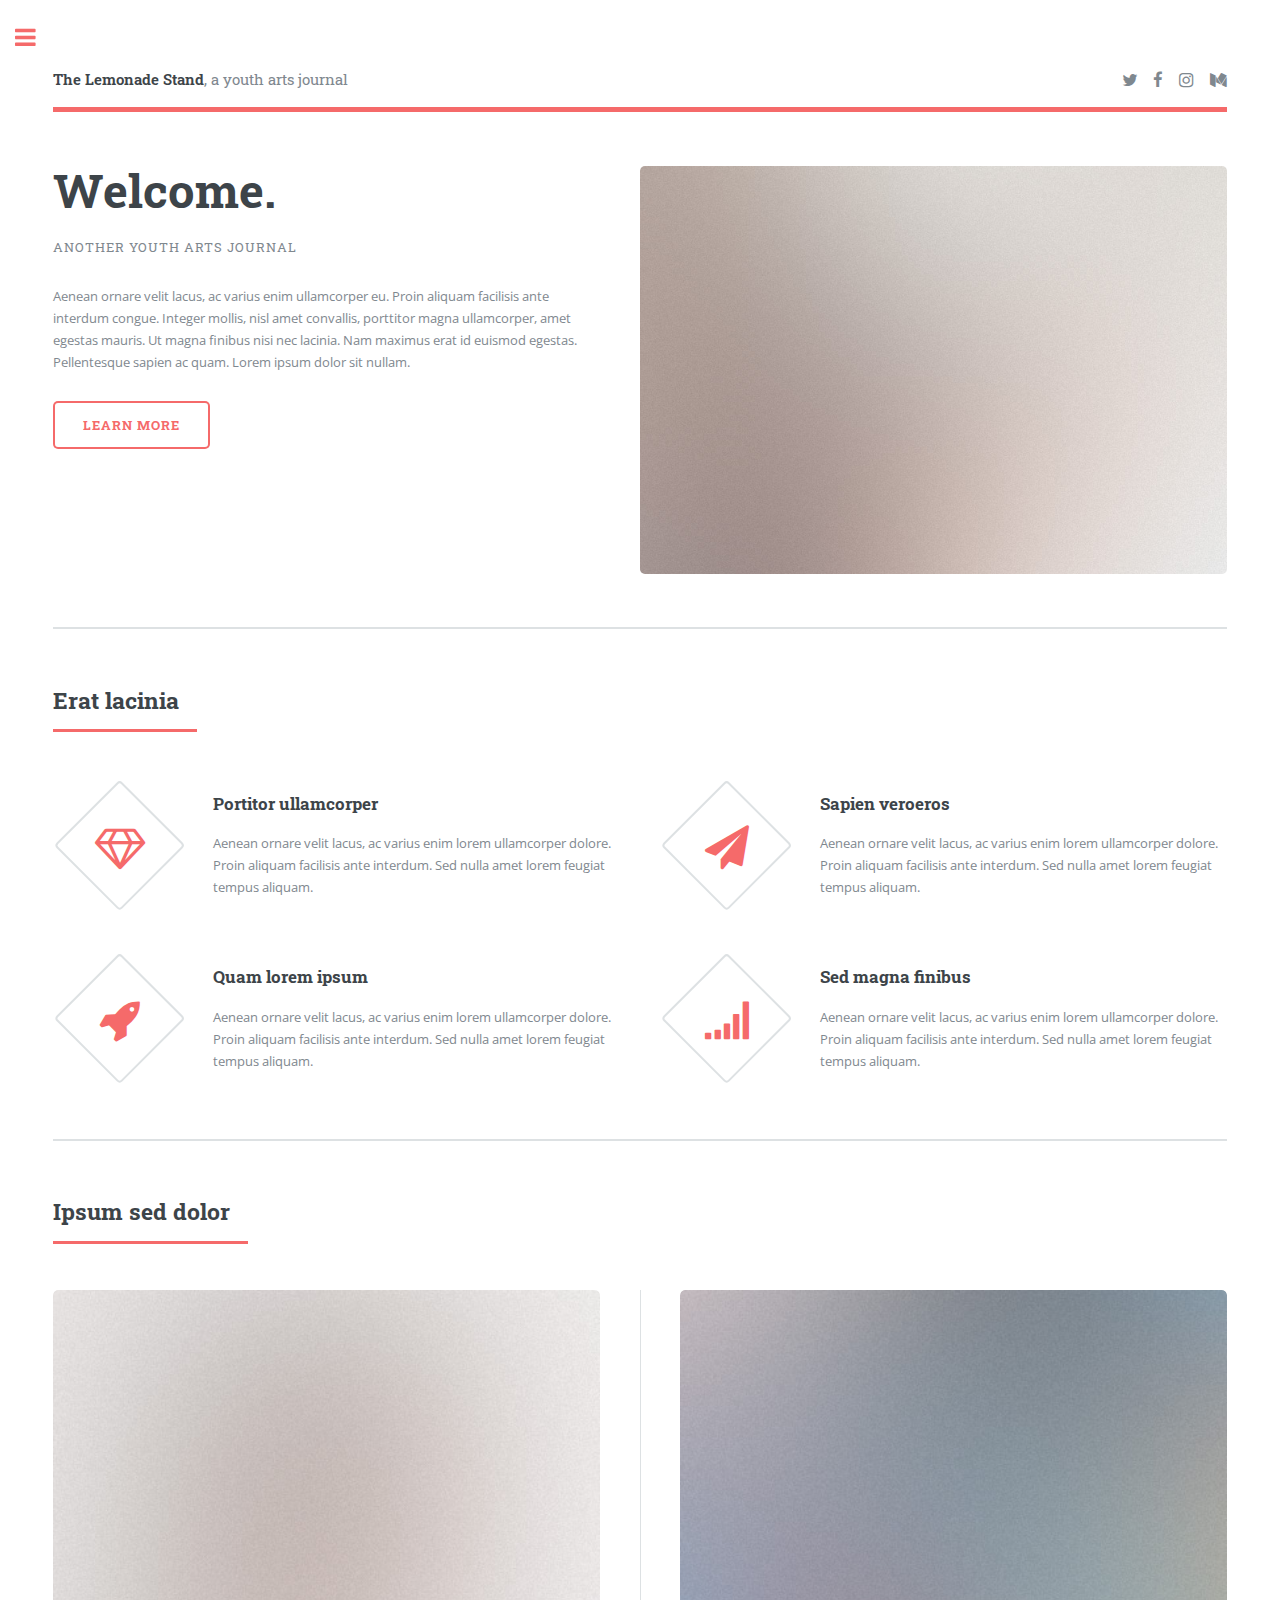
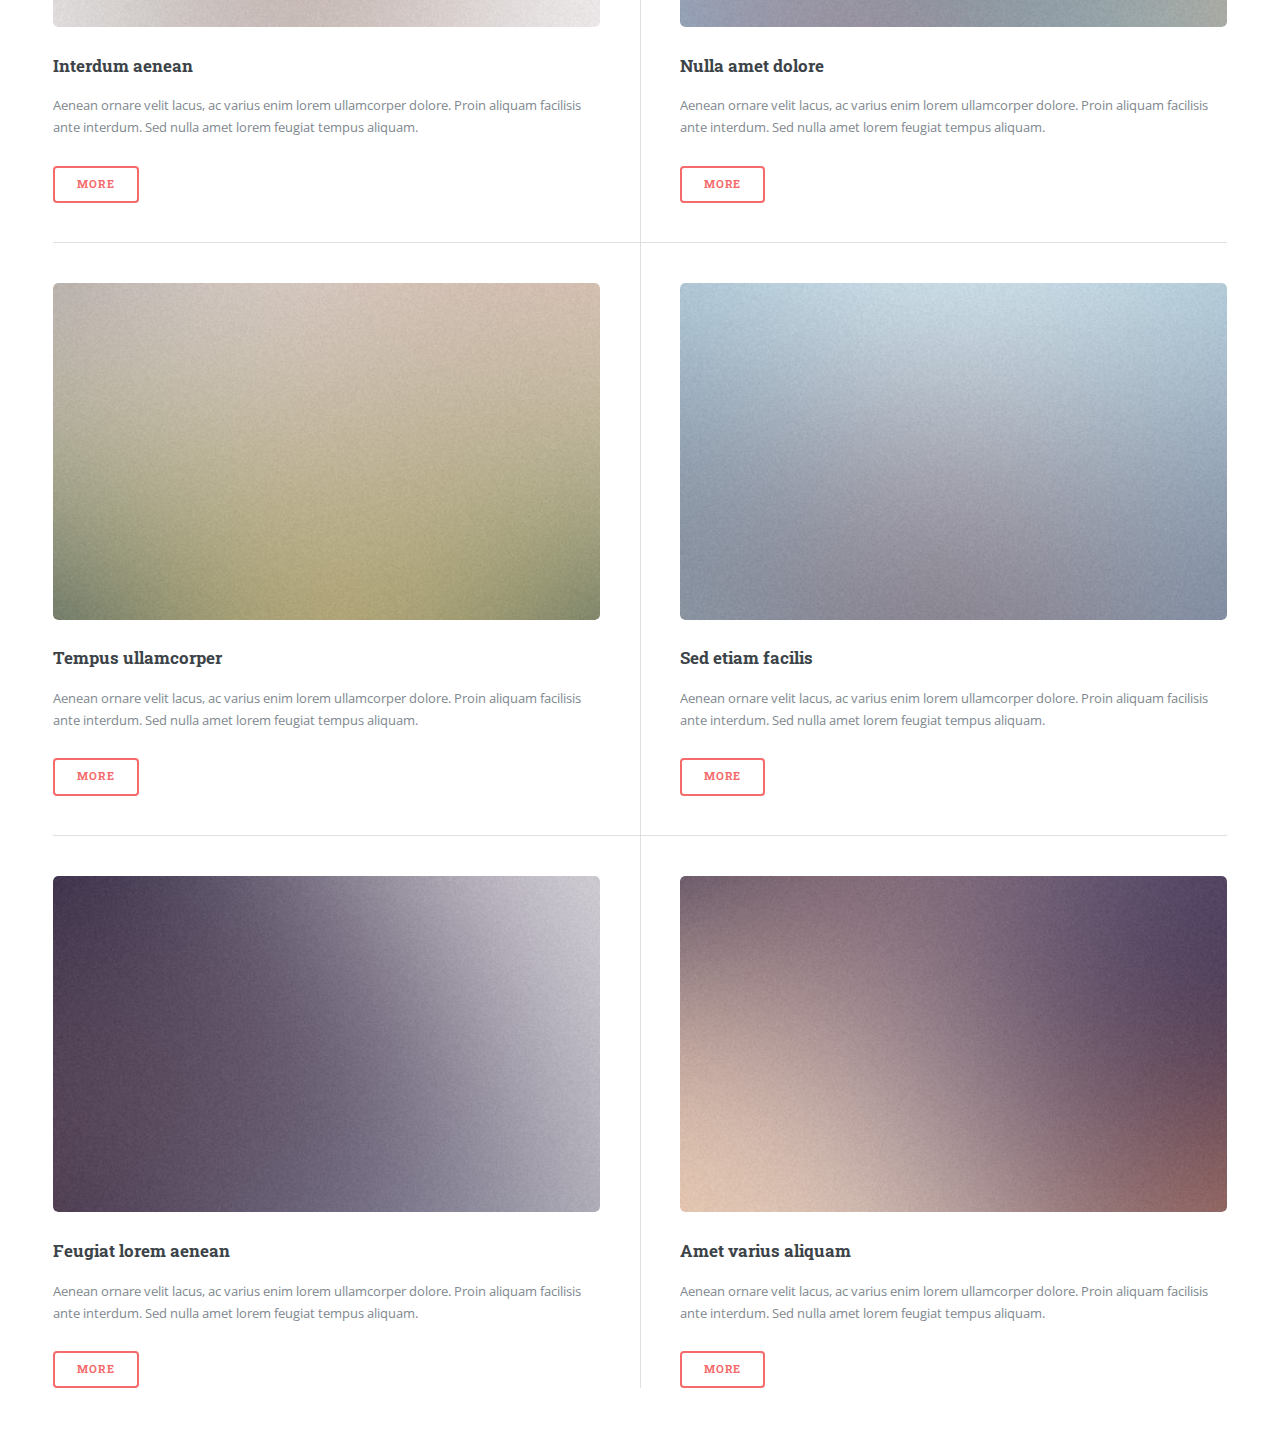
<file: index.html>
<!DOCTYPE HTML>
<!--
	Editorial by HTML5 UP
	html5up.net | @ajlkn
	Free for personal and commercial use under the CCA 3.0 license (html5up.net/license)
-->
<html>
	<head>
		<title>Editorial by HTML5 UP</title>
		<meta charset="utf-8" />
		<meta name="viewport" content="width=device-width, initial-scale=1, user-scalable=no" />
		<!--[if lte IE 8]><script src="assets/js/ie/html5shiv.js"></script><![endif]-->
		<link rel="stylesheet" href="assets/css/main.css" />
		<!--[if lte IE 9]><link rel="stylesheet" href="assets/css/ie9.css" /><![endif]-->
		<!--[if lte IE 8]><link rel="stylesheet" href="assets/css/ie8.css" /><![endif]-->
	</head>
	<body>

		<!-- Wrapper -->
			<div id="wrapper">

				<!-- Main -->
					<div id="main">
						<div class="inner">

							<!-- Header -->
								<header id="header">
									<a href="index.html" class="logo"><strong>The Lemonade Stand</strong>, a youth arts journal</a>
									<ul class="icons">
										<li><a href="#" class="icon fa-twitter"><span class="label">Twitter</span></a></li>
										<li><a href="#" class="icon fa-facebook"><span class="label">Facebook</span></a></li>
										<li><a href="#" class="icon fa-instagram"><span class="label">Instagram</span></a></li>
										<li><a href="#" class="icon fa-medium"><span class="label">Medium</span></a></li>
									</ul>
								</header>

							<!-- Banner -->
								<section id="banner">
									<div class="content">
										<header>
											<h1>Welcome.</h1>
											<p>another youth arts journal</p>
										</header>
										<p>Aenean ornare velit lacus, ac varius enim ullamcorper eu. Proin aliquam facilisis ante interdum congue. Integer mollis, nisl amet convallis, porttitor magna ullamcorper, amet egestas mauris. Ut magna finibus nisi nec lacinia. Nam maximus erat id euismod egestas. Pellentesque sapien ac quam. Lorem ipsum dolor sit nullam.</p>
										<ul class="actions">
											<li><a href="#" class="button big">Learn More</a></li>
										</ul>
									</div>
									<span class="image object">
										<img src="images/pic10.jpg" alt="" />
									</span>
								</section>

							<!-- Section -->
								<section>
									<header class="major">
										<h2>Erat lacinia</h2>
									</header>
									<div class="features">
										<article>
											<span class="icon fa-diamond"></span>
											<div class="content">
												<h3>Portitor ullamcorper</h3>
												<p>Aenean ornare velit lacus, ac varius enim lorem ullamcorper dolore. Proin aliquam facilisis ante interdum. Sed nulla amet lorem feugiat tempus aliquam.</p>
											</div>
										</article>
										<article>
											<span class="icon fa-paper-plane"></span>
											<div class="content">
												<h3>Sapien veroeros</h3>
												<p>Aenean ornare velit lacus, ac varius enim lorem ullamcorper dolore. Proin aliquam facilisis ante interdum. Sed nulla amet lorem feugiat tempus aliquam.</p>
											</div>
										</article>
										<article>
											<span class="icon fa-rocket"></span>
											<div class="content">
												<h3>Quam lorem ipsum</h3>
												<p>Aenean ornare velit lacus, ac varius enim lorem ullamcorper dolore. Proin aliquam facilisis ante interdum. Sed nulla amet lorem feugiat tempus aliquam.</p>
											</div>
										</article>
										<article>
											<span class="icon fa-signal"></span>
											<div class="content">
												<h3>Sed magna finibus</h3>
												<p>Aenean ornare velit lacus, ac varius enim lorem ullamcorper dolore. Proin aliquam facilisis ante interdum. Sed nulla amet lorem feugiat tempus aliquam.</p>
											</div>
										</article>
									</div>
								</section>

							<!-- Section -->
								<section>
									<header class="major">
										<h2>Ipsum sed dolor</h2>
									</header>
									<div class="posts">
										<article>
											<a href="#" class="image"><img src="images/pic01.jpg" alt="" /></a>
											<h3>Interdum aenean</h3>
											<p>Aenean ornare velit lacus, ac varius enim lorem ullamcorper dolore. Proin aliquam facilisis ante interdum. Sed nulla amet lorem feugiat tempus aliquam.</p>
											<ul class="actions">
												<li><a href="#" class="button">More</a></li>
											</ul>
										</article>
										<article>
											<a href="#" class="image"><img src="images/pic02.jpg" alt="" /></a>
											<h3>Nulla amet dolore</h3>
											<p>Aenean ornare velit lacus, ac varius enim lorem ullamcorper dolore. Proin aliquam facilisis ante interdum. Sed nulla amet lorem feugiat tempus aliquam.</p>
											<ul class="actions">
												<li><a href="#" class="button">More</a></li>
											</ul>
										</article>
										<article>
											<a href="#" class="image"><img src="images/pic03.jpg" alt="" /></a>
											<h3>Tempus ullamcorper</h3>
											<p>Aenean ornare velit lacus, ac varius enim lorem ullamcorper dolore. Proin aliquam facilisis ante interdum. Sed nulla amet lorem feugiat tempus aliquam.</p>
											<ul class="actions">
												<li><a href="#" class="button">More</a></li>
											</ul>
										</article>
										<article>
											<a href="#" class="image"><img src="images/pic04.jpg" alt="" /></a>
											<h3>Sed etiam facilis</h3>
											<p>Aenean ornare velit lacus, ac varius enim lorem ullamcorper dolore. Proin aliquam facilisis ante interdum. Sed nulla amet lorem feugiat tempus aliquam.</p>
											<ul class="actions">
												<li><a href="#" class="button">More</a></li>
											</ul>
										</article>
										<article>
											<a href="#" class="image"><img src="images/pic05.jpg" alt="" /></a>
											<h3>Feugiat lorem aenean</h3>
											<p>Aenean ornare velit lacus, ac varius enim lorem ullamcorper dolore. Proin aliquam facilisis ante interdum. Sed nulla amet lorem feugiat tempus aliquam.</p>
											<ul class="actions">
												<li><a href="#" class="button">More</a></li>
											</ul>
										</article>
										<article>
											<a href="#" class="image"><img src="images/pic06.jpg" alt="" /></a>
											<h3>Amet varius aliquam</h3>
											<p>Aenean ornare velit lacus, ac varius enim lorem ullamcorper dolore. Proin aliquam facilisis ante interdum. Sed nulla amet lorem feugiat tempus aliquam.</p>
											<ul class="actions">
												<li><a href="#" class="button">More</a></li>
											</ul>
										</article>
									</div>
								</section>

						</div>
					</div>

				<!-- Sidebar -->
					<div id="sidebar">
						<div class="inner">

							<!-- Search -->
								<section id="search" class="alt">
									<form method="post" action="#">
										<input type="text" name="query" id="query" placeholder="Search" />
									</form>
								</section>

							<!-- Menu -->
								<nav id="menu">
									<header class="major">
										<h2>Menu</h2>
									</header>
									<ul>
										<li><a href="index.html">Homepage</a></li>
										<li><a href="generic.html">Generic</a></li>
										<li><a href="elements.html">Elements</a></li>
										<li>
											<span class="opener">Submenu</span>
											<ul>
												<li><a href="#">Lorem Dolor</a></li>
												<li><a href="#">Ipsum Adipiscing</a></li>
												<li><a href="#">Tempus Magna</a></li>
												<li><a href="#">Feugiat Veroeros</a></li>
											</ul>
										</li>
										<li><a href="#">Etiam Dolore</a></li>
										<li><a href="#">Adipiscing</a></li>
										<li>
											<span class="opener">Another Submenu</span>
											<ul>
												<li><a href="#">Lorem Dolor</a></li>
												<li><a href="#">Ipsum Adipiscing</a></li>
												<li><a href="#">Tempus Magna</a></li>
												<li><a href="#">Feugiat Veroeros</a></li>
											</ul>
										</li>
										<li><a href="#">Maximus Erat</a></li>
										<li><a href="#">Sapien Mauris</a></li>
										<li><a href="#">Amet Lacinia</a></li>
									</ul>
								</nav>

							<!-- Section -->
								<section>
									<header class="major">
										<h2>Ante interdum</h2>
									</header>
									<div class="mini-posts">
										<article>
											<a href="#" class="image"><img src="images/pic07.jpg" alt="" /></a>
											<p>Aenean ornare velit lacus, ac varius enim lorem ullamcorper dolore aliquam.</p>
										</article>
										<article>
											<a href="#" class="image"><img src="images/pic08.jpg" alt="" /></a>
											<p>Aenean ornare velit lacus, ac varius enim lorem ullamcorper dolore aliquam.</p>
										</article>
										<article>
											<a href="#" class="image"><img src="images/pic09.jpg" alt="" /></a>
											<p>Aenean ornare velit lacus, ac varius enim lorem ullamcorper dolore aliquam.</p>
										</article>
									</div>
									<ul class="actions">
										<li><a href="#" class="button">More</a></li>
									</ul>
								</section>

							<!-- Section -->
								<section>
									<header class="major">
										<h2>Get in touch</h2>
									</header>
									<p>Sed varius enim lorem ullamcorper dolore aliquam aenean ornare velit lacus, ac varius enim lorem ullamcorper dolore. Proin sed aliquam facilisis ante interdum. Sed nulla amet lorem feugiat tempus aliquam.</p>
									<ul class="contact">
										<li class="fa-envelope-o"><a href="#">information@untitled.tld</a></li>
										<li class="fa-phone">(000) 000-0000</li>
										<li class="fa-home">1234 Somewhere Road #8254<br />
										Nashville, TN 00000-0000</li>
									</ul>
								</section>

							<!-- Footer -->
								<footer id="footer">
									<p class="copyright">&copy; Untitled. All rights reserved. Demo Images: <a href="https://unsplash.com">Unsplash</a>. Design: <a href="https://html5up.net">HTML5 UP</a>.</p>
								</footer>

						</div>
					</div>

			</div>

		<!-- Scripts -->
			<script src="assets/js/jquery.min.js"></script>
			<script src="assets/js/skel.min.js"></script>
			<script src="assets/js/util.js"></script>
			<!--[if lte IE 8]><script src="assets/js/ie/respond.min.js"></script><![endif]-->
			<script src="assets/js/main.js"></script>

	</body>
</html>
</file>
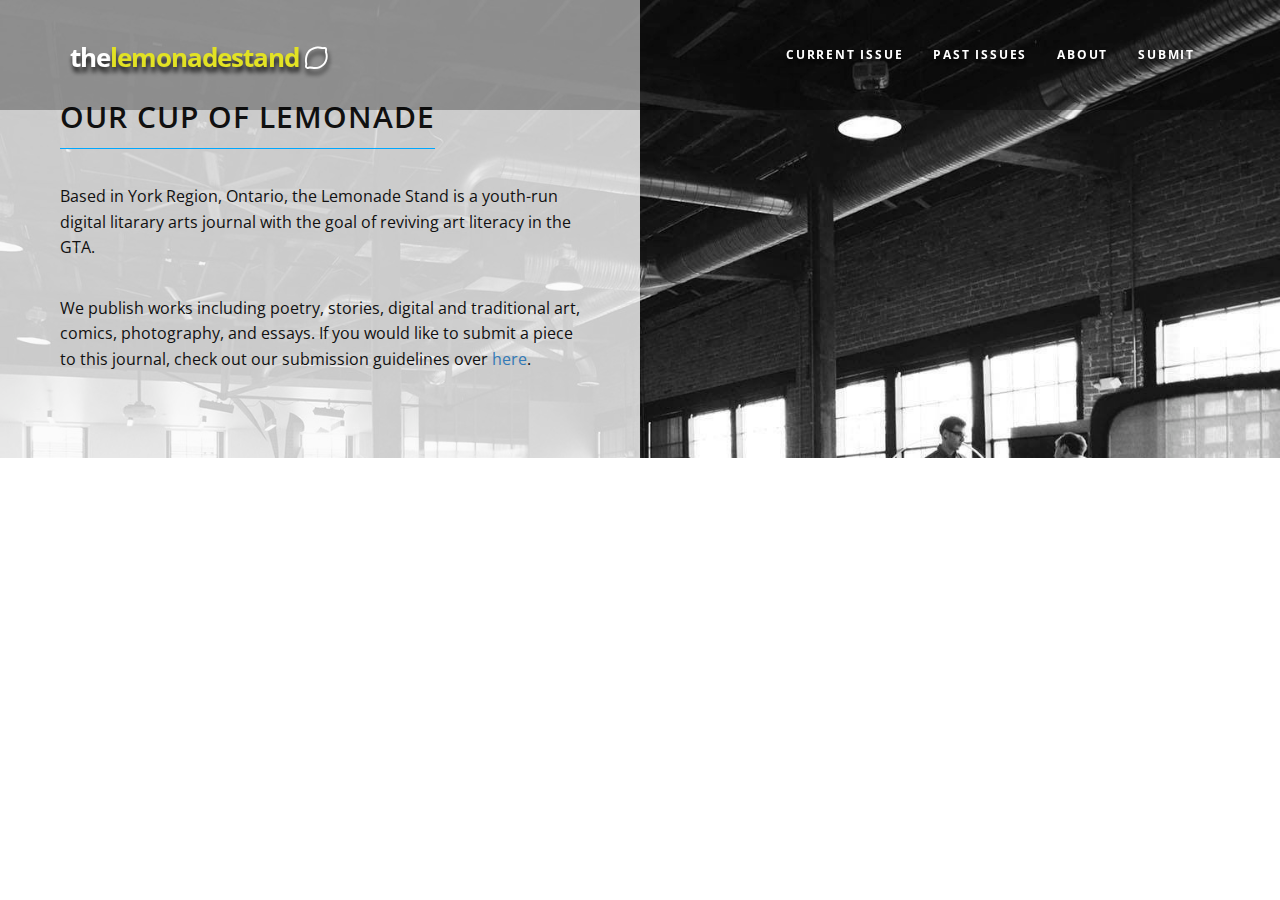
<file: about.html>
<!DOCTYPE html>
<html lang="en" xmlns="http://www.w3.org/1999/xhtml">

<head>

    <meta charset="utf-8">
    <meta http-equiv="X-UA-Compatible" content="IE=edge">
    <meta name="viewport" content="width=device-width, initial-scale=1">
    <meta name="description" content="A youth literary arts journal.">
    <meta name="author" content="Lemonade Stand Arts">

    <title>the lemonade stand</title>

    <!-- Bootstrap Theme CSS -->
    <link href="css/bootstrapmin.css" rel="stylesheet" >

    <!-- Custom CSS -->
    <link href="css/lovehub.css" rel="stylesheet">

    <!-- Custom Fonts -->
    <link rel="stylesheet" href="http://maxcdn.bootstrapcdn.com/font-awesome/4.3.0/css/font-awesome.min.css">
    <link href='http://fonts.googleapis.com/css?family=Open+Sans:400,300,600,700,800' rel='stylesheet' type='text/css'>

    <!--Custom Favicon -->
    <link rel="icon" href="/img/favicon.ico" />

</head>

<body id="page-top" data-spy="scroll" data-target=".navbar-fixed-top">

<!-- Navigation -->
<nav class="navbar navbar-custom navbar-fixed-top" role="navigation">
    <div class="container">
        <div class="navbar-header">
            <button type="button" class="navbar-toggle" data-toggle="collapse" data-target=".navbar-main-collapse">
                <i class="fa fa-bars fa-2x"></i>
            </button>
            <a class="navbar-brand page-scroll" href="index.html">
                the<span class="color">lemonadestand</span> <i class="fa fa-lemon-o"></i>
            </a>
        </div>
        <!-- Collect the nav links, forms, and other content for toggling -->
        <div class="collapse navbar-collapse navbar-right navbar-main-collapse">
            <ul class="nav navbar-nav">
                <li>
                    <a class="page-scroll" href="current.pdf" target="_blank">Current Issue</a>
                <li>
                    <a class="page-scroll" href="past.html">Past Issues</a>
                </li>
                <li>
                    <a class="page-scroll" href="about.html">About</a>
                </li>
                <li>
                    <a class="page-scroll" href="guidelines.html" target="_blank">Submit</a>
                </li>

            </ul>
        </div>
    </div>
</nav>

<!-- About Section -->
<section id="about" class="container-fluid">
    <div class="row">
        <div class="col-sm-6 split-padding3">
            <h2 class="headerline">our cup of lemonade</h2>
            <p> Based in York Region, Ontario, the Lemonade Stand is a youth-run digital litarary arts journal with the goal of reviving art literacy in the GTA. </p>

            <p>We publish works including poetry, stories, digital and traditional art, comics, photography, and essays. If you would like to submit a piece to this journal, check out our submission guidelines over <a href="guidelines.html" target="_blank"> here</a>.

            </p>

        </div>
    </div>
</section>

<!-- jQuery-->
<script src="http://code.jquery.com/jquery-2.1.4.min.js"></script>


<!-- Bootstrap Theme JavaScript-->
<script src="https://maxcdn.bootstrapcdn.com/bootstrap/3.3.4/js/bootstrap.min.js"></script>


<!-- Plugin JavaScript -->
<script src="js/jquery.easing.min.js"></script>
<script src="js/jquery.countdown.min.js"></script>
<script src="js/smoothscroll.js"></script>


<!-- Custom Theme JavaScript -->
<script src="js/lovehub.js"></script>


<!--
Google Analitics
Demo Purpose Only
Change UA-XXXXXXX-X to be your site's ID

<script>
    (function(i,s,o,g,r,a,m){i['GoogleAnalyticsObject']=r;i[r]=i[r]||function(){
        (i[r].q=i[r].q||[]).push(arguments)},i[r].l=1*new Date();a=s.createElement(o),
            m=s.getElementsByTagName(o)[0];a.async=1;a.src=g;m.parentNode.insertBefore(a,m)
    })(window,document,'script','//www.google-analytics.com/analytics.js','ga');

    ga('create', 'UA-1057679-2', 'auto');
    ga('send', 'pageview');
</script>
-->


</body>
</html>
</file>
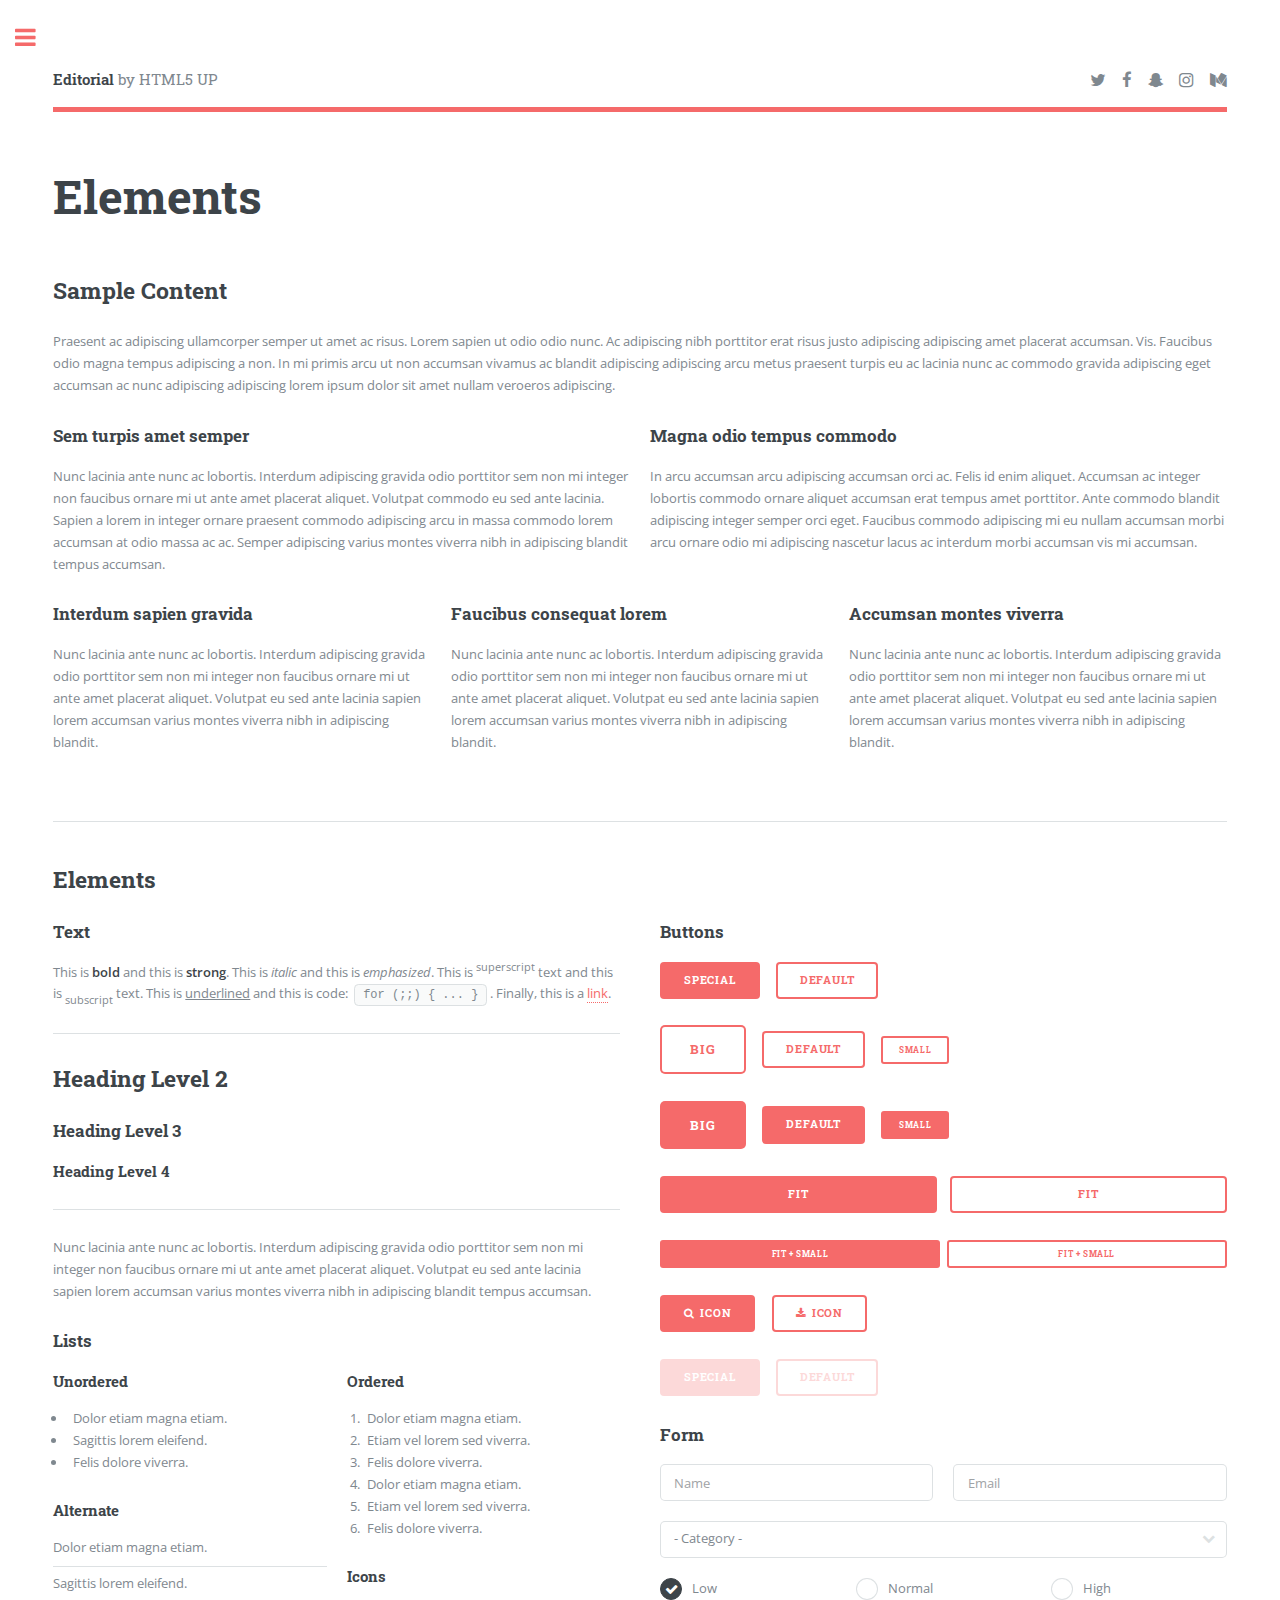
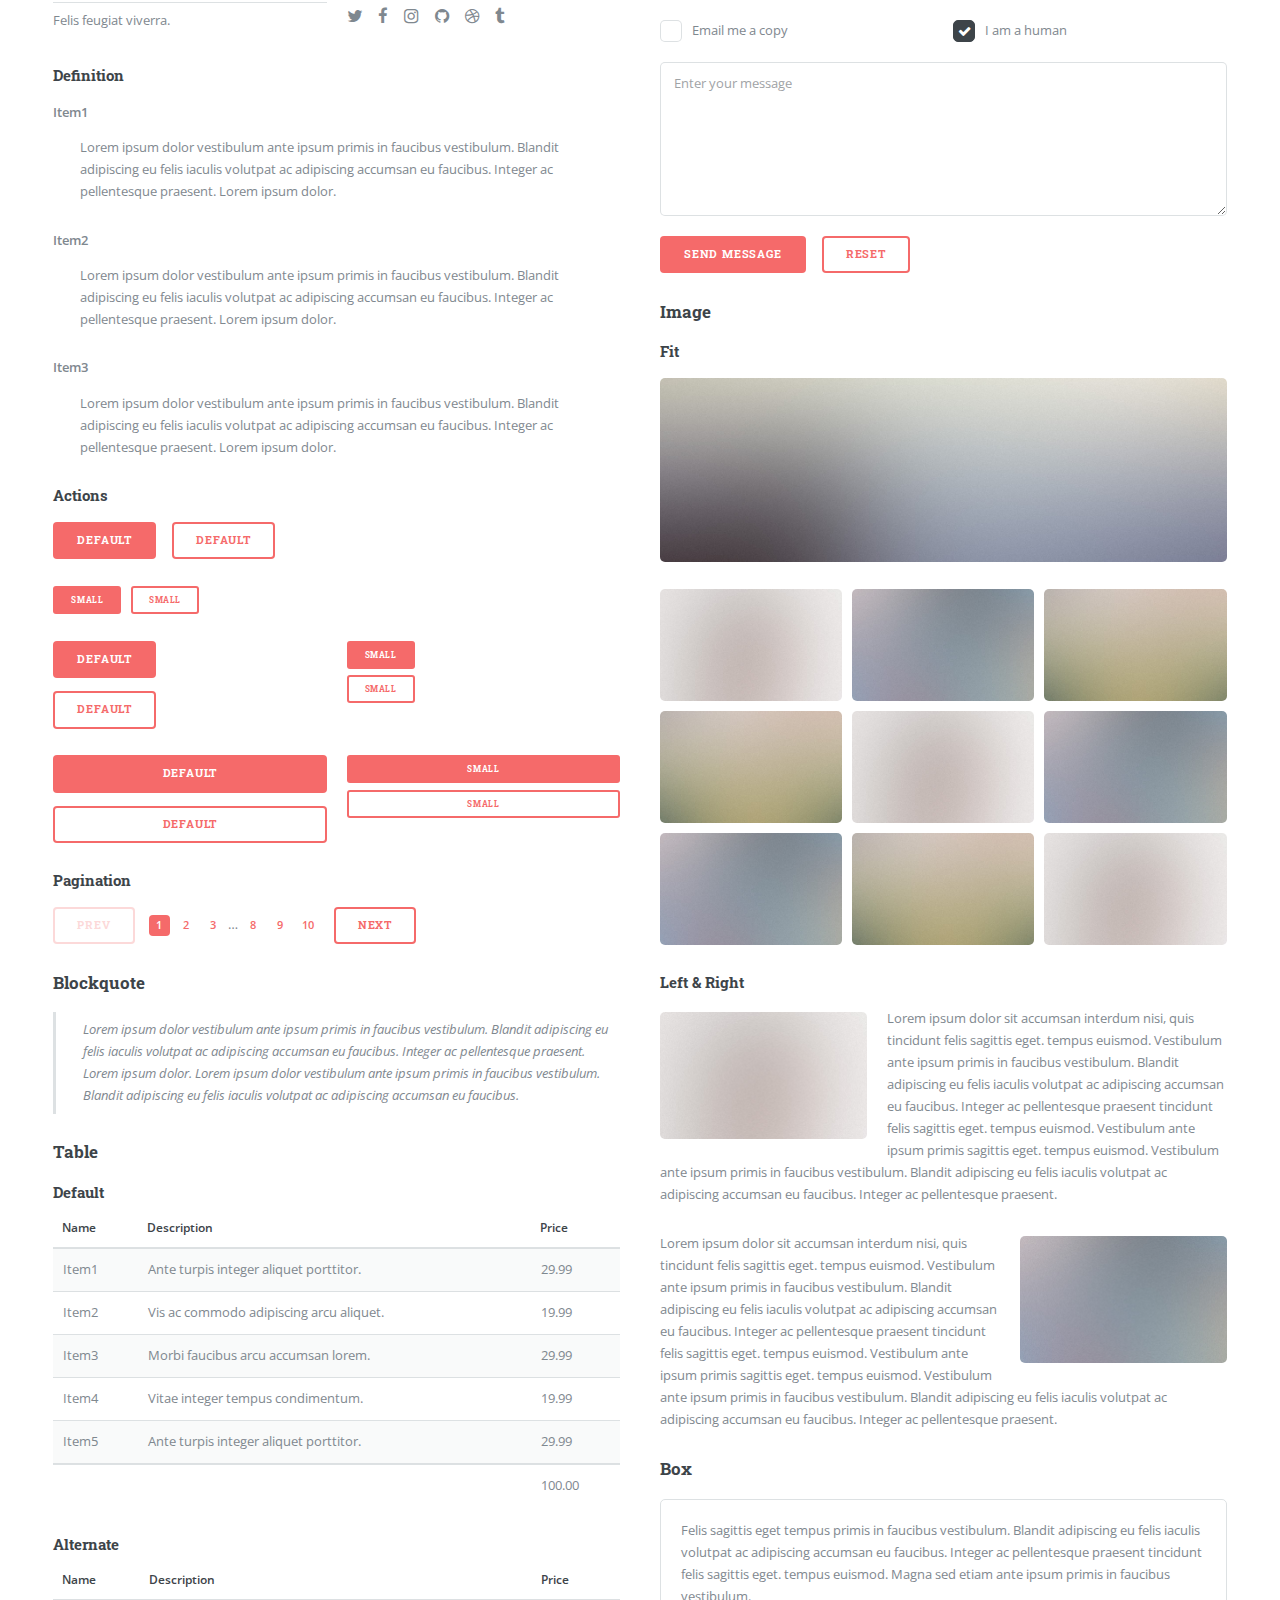
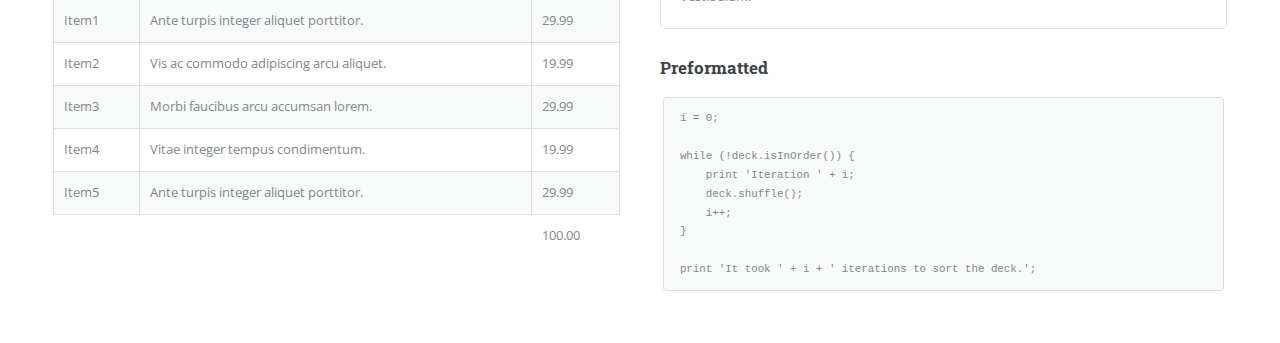
<file: elements.html>
<!DOCTYPE HTML>
<!--
	Editorial by HTML5 UP
	html5up.net | @ajlkn
	Free for personal and commercial use under the CCA 3.0 license (html5up.net/license)
-->
<html>
	<head>
		<title>Elements - Editorial by HTML5 UP</title>
		<meta charset="utf-8" />
		<meta name="viewport" content="width=device-width, initial-scale=1, user-scalable=no" />
		<!--[if lte IE 8]><script src="assets/js/ie/html5shiv.js"></script><![endif]-->
		<link rel="stylesheet" href="assets/css/main.css" />
		<!--[if lte IE 9]><link rel="stylesheet" href="assets/css/ie9.css" /><![endif]-->
		<!--[if lte IE 8]><link rel="stylesheet" href="assets/css/ie8.css" /><![endif]-->
	</head>
	<body>

		<!-- Wrapper -->
			<div id="wrapper">

				<!-- Main -->
					<div id="main">
						<div class="inner">

							<!-- Header -->
								<header id="header">
									<a href="index.html" class="logo"><strong>Editorial</strong> by HTML5 UP</a>
									<ul class="icons">
										<li><a href="#" class="icon fa-twitter"><span class="label">Twitter</span></a></li>
										<li><a href="#" class="icon fa-facebook"><span class="label">Facebook</span></a></li>
										<li><a href="#" class="icon fa-snapchat-ghost"><span class="label">Snapchat</span></a></li>
										<li><a href="#" class="icon fa-instagram"><span class="label">Instagram</span></a></li>
										<li><a href="#" class="icon fa-medium"><span class="label">Medium</span></a></li>
									</ul>
								</header>

							<!-- Content -->
								<section>
									<header class="main">
										<h1>Elements</h1>
									</header>

									<!-- Content -->
										<h2 id="content">Sample Content</h2>
										<p>Praesent ac adipiscing ullamcorper semper ut amet ac risus. Lorem sapien ut odio odio nunc. Ac adipiscing nibh porttitor erat risus justo adipiscing adipiscing amet placerat accumsan. Vis. Faucibus odio magna tempus adipiscing a non. In mi primis arcu ut non accumsan vivamus ac blandit adipiscing adipiscing arcu metus praesent turpis eu ac lacinia nunc ac commodo gravida adipiscing eget accumsan ac nunc adipiscing adipiscing lorem ipsum dolor sit amet nullam veroeros adipiscing.</p>
										<div class="row">
											<div class="6u 12u$(small)">
												<h3>Sem turpis amet semper</h3>
												<p>Nunc lacinia ante nunc ac lobortis. Interdum adipiscing gravida odio porttitor sem non mi integer non faucibus ornare mi ut ante amet placerat aliquet. Volutpat commodo eu sed ante lacinia. Sapien a lorem in integer ornare praesent commodo adipiscing arcu in massa commodo lorem accumsan at odio massa ac ac. Semper adipiscing varius montes viverra nibh in adipiscing blandit tempus accumsan.</p>
											</div>
											<div class="6u$ 12u$(small)">
												<h3>Magna odio tempus commodo</h3>
												<p>In arcu accumsan arcu adipiscing accumsan orci ac. Felis id enim aliquet. Accumsan ac integer lobortis commodo ornare aliquet accumsan erat tempus amet porttitor. Ante commodo blandit adipiscing integer semper orci eget. Faucibus commodo adipiscing mi eu nullam accumsan morbi arcu ornare odio mi adipiscing nascetur lacus ac interdum morbi accumsan vis mi accumsan.</p>
											</div>
											<!-- Break -->
											<div class="4u 12u$(medium)">
												<h3>Interdum sapien gravida</h3>
												<p>Nunc lacinia ante nunc ac lobortis. Interdum adipiscing gravida odio porttitor sem non mi integer non faucibus ornare mi ut ante amet placerat aliquet. Volutpat eu sed ante lacinia sapien lorem accumsan varius montes viverra nibh in adipiscing blandit.</p>
											</div>
											<div class="4u 12u$(medium)">
												<h3>Faucibus consequat lorem</h3>
												<p>Nunc lacinia ante nunc ac lobortis. Interdum adipiscing gravida odio porttitor sem non mi integer non faucibus ornare mi ut ante amet placerat aliquet. Volutpat eu sed ante lacinia sapien lorem accumsan varius montes viverra nibh in adipiscing blandit.</p>
											</div>
											<div class="4u$ 12u$(medium)">
												<h3>Accumsan montes viverra</h3>
												<p>Nunc lacinia ante nunc ac lobortis. Interdum adipiscing gravida odio porttitor sem non mi integer non faucibus ornare mi ut ante amet placerat aliquet. Volutpat eu sed ante lacinia sapien lorem accumsan varius montes viverra nibh in adipiscing blandit.</p>
											</div>
										</div>

									<hr class="major" />

									<!-- Elements -->
										<h2 id="elements">Elements</h2>
										<div class="row 200%">
											<div class="6u 12u$(medium)">

												<!-- Text stuff -->
													<h3>Text</h3>
													<p>This is <b>bold</b> and this is <strong>strong</strong>. This is <i>italic</i> and this is <em>emphasized</em>.
													This is <sup>superscript</sup> text and this is <sub>subscript</sub> text.
													This is <u>underlined</u> and this is code: <code>for (;;) { ... }</code>.
													Finally, this is a <a href="#">link</a>.</p>
													<hr />
													<h2>Heading Level 2</h2>
													<h3>Heading Level 3</h3>
													<h4>Heading Level 4</h4>
													<hr />
													<p>Nunc lacinia ante nunc ac lobortis. Interdum adipiscing gravida odio porttitor sem non mi integer non faucibus ornare mi ut ante amet placerat aliquet. Volutpat eu sed ante lacinia sapien lorem accumsan varius montes viverra nibh in adipiscing blandit tempus accumsan.</p>

												<!-- Lists -->
													<h3>Lists</h3>
													<div class="row">
														<div class="6u 12u$(small)">

															<h4>Unordered</h4>
															<ul>
																<li>Dolor etiam magna etiam.</li>
																<li>Sagittis lorem eleifend.</li>
																<li>Felis dolore viverra.</li>
															</ul>

															<h4>Alternate</h4>
															<ul class="alt">
																<li>Dolor etiam magna etiam.</li>
																<li>Sagittis lorem eleifend.</li>
																<li>Felis feugiat viverra.</li>
															</ul>

														</div>
														<div class="6u$ 12u$(small)">

															<h4>Ordered</h4>
															<ol>
																<li>Dolor etiam magna etiam.</li>
																<li>Etiam vel lorem sed viverra.</li>
																<li>Felis dolore viverra.</li>
																<li>Dolor etiam magna etiam.</li>
																<li>Etiam vel lorem sed viverra.</li>
																<li>Felis dolore viverra.</li>
															</ol>

															<h4>Icons</h4>
															<ul class="icons">
																<li><a href="#" class="icon fa-twitter"><span class="label">Twitter</span></a></li>
																<li><a href="#" class="icon fa-facebook"><span class="label">Facebook</span></a></li>
																<li><a href="#" class="icon fa-instagram"><span class="label">Instagram</span></a></li>
																<li><a href="#" class="icon fa-github"><span class="label">Github</span></a></li>
																<li><a href="#" class="icon fa-dribbble"><span class="label">Dribbble</span></a></li>
																<li><a href="#" class="icon fa-tumblr"><span class="label">Tumblr</span></a></li>
															</ul>

														</div>
													</div>
													<h4>Definition</h4>
													<dl>
														<dt>Item1</dt>
														<dd>
															<p>Lorem ipsum dolor vestibulum ante ipsum primis in faucibus vestibulum. Blandit adipiscing eu felis iaculis volutpat ac adipiscing accumsan eu faucibus. Integer ac pellentesque praesent. Lorem ipsum dolor.</p>
														</dd>
														<dt>Item2</dt>
														<dd>
															<p>Lorem ipsum dolor vestibulum ante ipsum primis in faucibus vestibulum. Blandit adipiscing eu felis iaculis volutpat ac adipiscing accumsan eu faucibus. Integer ac pellentesque praesent. Lorem ipsum dolor.</p>
														</dd>
														<dt>Item3</dt>
														<dd>
															<p>Lorem ipsum dolor vestibulum ante ipsum primis in faucibus vestibulum. Blandit adipiscing eu felis iaculis volutpat ac adipiscing accumsan eu faucibus. Integer ac pellentesque praesent. Lorem ipsum dolor.</p>
														</dd>
													</dl>

													<h4>Actions</h4>
													<ul class="actions">
														<li><a href="#" class="button special">Default</a></li>
														<li><a href="#" class="button">Default</a></li>
													</ul>
													<ul class="actions small">
														<li><a href="#" class="button special small">Small</a></li>
														<li><a href="#" class="button small">Small</a></li>
													</ul>
													<div class="row">
														<div class="6u 12u$(small)">
															<ul class="actions vertical">
																<li><a href="#" class="button special">Default</a></li>
																<li><a href="#" class="button">Default</a></li>
															</ul>
														</div>
														<div class="6u$ 12u$(small)">
															<ul class="actions vertical small">
																<li><a href="#" class="button special small">Small</a></li>
																<li><a href="#" class="button small">Small</a></li>
															</ul>
														</div>
														<div class="6u 12u$(small)">
															<ul class="actions vertical">
																<li><a href="#" class="button special fit">Default</a></li>
																<li><a href="#" class="button fit">Default</a></li>
															</ul>
														</div>
														<div class="6u$ 12u$(small)">
															<ul class="actions vertical small">
																<li><a href="#" class="button special small fit">Small</a></li>
																<li><a href="#" class="button small fit">Small</a></li>
															</ul>
														</div>
													</div>

													<h4>Pagination</h4>
													<ul class="pagination">
														<li><span class="button disabled">Prev</span></li>
														<li><a href="#" class="page active">1</a></li>
														<li><a href="#" class="page">2</a></li>
														<li><a href="#" class="page">3</a></li>
														<li><span>&hellip;</span></li>
														<li><a href="#" class="page">8</a></li>
														<li><a href="#" class="page">9</a></li>
														<li><a href="#" class="page">10</a></li>
														<li><a href="#" class="button">Next</a></li>
													</ul>

												<!-- Blockquote -->
													<h3>Blockquote</h3>
													<blockquote>Lorem ipsum dolor vestibulum ante ipsum primis in faucibus vestibulum. Blandit adipiscing eu felis iaculis volutpat ac adipiscing accumsan eu faucibus. Integer ac pellentesque praesent. Lorem ipsum dolor. Lorem ipsum dolor vestibulum ante ipsum primis in faucibus vestibulum. Blandit adipiscing eu felis iaculis volutpat ac adipiscing accumsan eu faucibus.</blockquote>

												<!-- Table -->
													<h3>Table</h3>

													<h4>Default</h4>
													<div class="table-wrapper">
														<table>
															<thead>
																<tr>
																	<th>Name</th>
																	<th>Description</th>
																	<th>Price</th>
																</tr>
															</thead>
															<tbody>
																<tr>
																	<td>Item1</td>
																	<td>Ante turpis integer aliquet porttitor.</td>
																	<td>29.99</td>
																</tr>
																<tr>
																	<td>Item2</td>
																	<td>Vis ac commodo adipiscing arcu aliquet.</td>
																	<td>19.99</td>
																</tr>
																<tr>
																	<td>Item3</td>
																	<td> Morbi faucibus arcu accumsan lorem.</td>
																	<td>29.99</td>
																</tr>
																<tr>
																	<td>Item4</td>
																	<td>Vitae integer tempus condimentum.</td>
																	<td>19.99</td>
																</tr>
																<tr>
																	<td>Item5</td>
																	<td>Ante turpis integer aliquet porttitor.</td>
																	<td>29.99</td>
																</tr>
															</tbody>
															<tfoot>
																<tr>
																	<td colspan="2"></td>
																	<td>100.00</td>
																</tr>
															</tfoot>
														</table>
													</div>

													<h4>Alternate</h4>
													<div class="table-wrapper">
														<table class="alt">
															<thead>
																<tr>
																	<th>Name</th>
																	<th>Description</th>
																	<th>Price</th>
																</tr>
															</thead>
															<tbody>
																<tr>
																	<td>Item1</td>
																	<td>Ante turpis integer aliquet porttitor.</td>
																	<td>29.99</td>
																</tr>
																<tr>
																	<td>Item2</td>
																	<td>Vis ac commodo adipiscing arcu aliquet.</td>
																	<td>19.99</td>
																</tr>
																<tr>
																	<td>Item3</td>
																	<td> Morbi faucibus arcu accumsan lorem.</td>
																	<td>29.99</td>
																</tr>
																<tr>
																	<td>Item4</td>
																	<td>Vitae integer tempus condimentum.</td>
																	<td>19.99</td>
																</tr>
																<tr>
																	<td>Item5</td>
																	<td>Ante turpis integer aliquet porttitor.</td>
																	<td>29.99</td>
																</tr>
															</tbody>
															<tfoot>
																<tr>
																	<td colspan="2"></td>
																	<td>100.00</td>
																</tr>
															</tfoot>
														</table>
													</div>

											</div>
											<div class="6u$ 12u$(medium)">

												<!-- Buttons -->
													<h3>Buttons</h3>
													<ul class="actions">
														<li><a href="#" class="button special">Special</a></li>
														<li><a href="#" class="button">Default</a></li>
													</ul>
													<ul class="actions">
														<li><a href="#" class="button big">Big</a></li>
														<li><a href="#" class="button">Default</a></li>
														<li><a href="#" class="button small">Small</a></li>
													</ul>
													<ul class="actions">
														<li><a href="#" class="button special big">Big</a></li>
														<li><a href="#" class="button special">Default</a></li>
														<li><a href="#" class="button special small">Small</a></li>
													</ul>
													<ul class="actions fit">
														<li><a href="#" class="button special fit">Fit</a></li>
														<li><a href="#" class="button fit">Fit</a></li>
													</ul>
													<ul class="actions fit small">
														<li><a href="#" class="button special fit small">Fit + Small</a></li>
														<li><a href="#" class="button fit small">Fit + Small</a></li>
													</ul>
													<ul class="actions">
														<li><a href="#" class="button special icon fa-search">Icon</a></li>
														<li><a href="#" class="button icon fa-download">Icon</a></li>
													</ul>
													<ul class="actions">
														<li><span class="button special disabled">Special</span></li>
														<li><span class="button disabled">Default</span></li>
													</ul>

												<!-- Form -->
													<h3>Form</h3>

													<form method="post" action="#">
														<div class="row uniform">
															<div class="6u 12u$(xsmall)">
																<input type="text" name="demo-name" id="demo-name" value="" placeholder="Name" />
															</div>
															<div class="6u$ 12u$(xsmall)">
																<input type="email" name="demo-email" id="demo-email" value="" placeholder="Email" />
															</div>
															<!-- Break -->
															<div class="12u$">
																<div class="select-wrapper">
																	<select name="demo-category" id="demo-category">
																		<option value="">- Category -</option>
																		<option value="1">Manufacturing</option>
																		<option value="1">Shipping</option>
																		<option value="1">Administration</option>
																		<option value="1">Human Resources</option>
																	</select>
																</div>
															</div>
															<!-- Break -->
															<div class="4u 12u$(small)">
																<input type="radio" id="demo-priority-low" name="demo-priority" checked>
																<label for="demo-priority-low">Low</label>
															</div>
															<div class="4u 12u$(small)">
																<input type="radio" id="demo-priority-normal" name="demo-priority">
																<label for="demo-priority-normal">Normal</label>
															</div>
															<div class="4u$ 12u$(small)">
																<input type="radio" id="demo-priority-high" name="demo-priority">
																<label for="demo-priority-high">High</label>
															</div>
															<!-- Break -->
															<div class="6u 12u$(small)">
																<input type="checkbox" id="demo-copy" name="demo-copy">
																<label for="demo-copy">Email me a copy</label>
															</div>
															<div class="6u$ 12u$(small)">
																<input type="checkbox" id="demo-human" name="demo-human" checked>
																<label for="demo-human">I am a human</label>
															</div>
															<!-- Break -->
															<div class="12u$">
																<textarea name="demo-message" id="demo-message" placeholder="Enter your message" rows="6"></textarea>
															</div>
															<!-- Break -->
															<div class="12u$">
																<ul class="actions">
																	<li><input type="submit" value="Send Message" class="special" /></li>
																	<li><input type="reset" value="Reset" /></li>
																</ul>
															</div>
														</div>
													</form>

												<!-- Image -->
													<h3>Image</h3>

													<h4>Fit</h4>
													<span class="image fit"><img src="images/pic11.jpg" alt="" /></span>
													<div class="box alt">
														<div class="row 50% uniform">
															<div class="4u"><span class="image fit"><img src="images/pic01.jpg" alt="" /></span></div>
															<div class="4u"><span class="image fit"><img src="images/pic02.jpg" alt="" /></span></div>
															<div class="4u$"><span class="image fit"><img src="images/pic03.jpg" alt="" /></span></div>
															<!-- Break -->
															<div class="4u"><span class="image fit"><img src="images/pic03.jpg" alt="" /></span></div>
															<div class="4u"><span class="image fit"><img src="images/pic01.jpg" alt="" /></span></div>
															<div class="4u$"><span class="image fit"><img src="images/pic02.jpg" alt="" /></span></div>
															<!-- Break -->
															<div class="4u"><span class="image fit"><img src="images/pic02.jpg" alt="" /></span></div>
															<div class="4u"><span class="image fit"><img src="images/pic03.jpg" alt="" /></span></div>
															<div class="4u$"><span class="image fit"><img src="images/pic01.jpg" alt="" /></span></div>
														</div>
													</div>

													<h4>Left &amp; Right</h4>
													<p><span class="image left"><img src="images/pic01.jpg" alt="" /></span>Lorem ipsum dolor sit accumsan interdum nisi, quis tincidunt felis sagittis eget. tempus euismod. Vestibulum ante ipsum primis in faucibus vestibulum. Blandit adipiscing eu felis iaculis volutpat ac adipiscing accumsan eu faucibus. Integer ac pellentesque praesent tincidunt felis sagittis eget. tempus euismod. Vestibulum ante ipsum primis sagittis eget. tempus euismod. Vestibulum ante ipsum primis in faucibus vestibulum. Blandit adipiscing eu felis iaculis volutpat ac adipiscing accumsan eu faucibus. Integer ac pellentesque praesent.</p>
													<p><span class="image right"><img src="images/pic02.jpg" alt="" /></span>Lorem ipsum dolor sit accumsan interdum nisi, quis tincidunt felis sagittis eget. tempus euismod. Vestibulum ante ipsum primis in faucibus vestibulum. Blandit adipiscing eu felis iaculis volutpat ac adipiscing accumsan eu faucibus. Integer ac pellentesque praesent tincidunt felis sagittis eget. tempus euismod. Vestibulum ante ipsum primis sagittis eget. tempus euismod. Vestibulum ante ipsum primis in faucibus vestibulum. Blandit adipiscing eu felis iaculis volutpat ac adipiscing accumsan eu faucibus. Integer ac pellentesque praesent.</p>

												<!-- Box -->
													<h3>Box</h3>
													<div class="box">
														<p>Felis sagittis eget tempus primis in faucibus vestibulum. Blandit adipiscing eu felis iaculis volutpat ac adipiscing accumsan eu faucibus. Integer ac pellentesque praesent tincidunt felis sagittis eget. tempus euismod. Magna sed etiam ante ipsum primis in faucibus vestibulum.</p>
													</div>

												<!-- Preformatted Code -->
													<h3>Preformatted</h3>
													<pre><code>i = 0;

while (!deck.isInOrder()) {
    print 'Iteration ' + i;
    deck.shuffle();
    i++;
}

print 'It took ' + i + ' iterations to sort the deck.';
</code></pre>

											</div>
										</div>

								</section>

						</div>
					</div>

				<!-- Sidebar -->
					<div id="sidebar">
						<div class="inner">

							<!-- Search -->
								<section id="search" class="alt">
									<form method="post" action="#">
										<input type="text" name="query" id="query" placeholder="Search" />
									</form>
								</section>

							<!-- Menu -->
								<nav id="menu">
									<header class="major">
										<h2>Menu</h2>
									</header>
									<ul>
										<li><a href="index.html">Homepage</a></li>
										<li><a href="generic.html">Generic</a></li>
										<li><a href="elements.html">Elements</a></li>
										<li>
											<span class="opener">Submenu</span>
											<ul>
												<li><a href="#">Lorem Dolor</a></li>
												<li><a href="#">Ipsum Adipiscing</a></li>
												<li><a href="#">Tempus Magna</a></li>
												<li><a href="#">Feugiat Veroeros</a></li>
											</ul>
										</li>
										<li><a href="#">Etiam Dolore</a></li>
										<li><a href="#">Adipiscing</a></li>
										<li>
											<span class="opener">Another Submenu</span>
											<ul>
												<li><a href="#">Lorem Dolor</a></li>
												<li><a href="#">Ipsum Adipiscing</a></li>
												<li><a href="#">Tempus Magna</a></li>
												<li><a href="#">Feugiat Veroeros</a></li>
											</ul>
										</li>
										<li><a href="#">Maximus Erat</a></li>
										<li><a href="#">Sapien Mauris</a></li>
										<li><a href="#">Amet Lacinia</a></li>
									</ul>
								</nav>

							<!-- Section -->
								<section>
									<header class="major">
										<h2>Ante interdum</h2>
									</header>
									<div class="mini-posts">
										<article>
											<a href="#" class="image"><img src="images/pic07.jpg" alt="" /></a>
											<p>Aenean ornare velit lacus, ac varius enim lorem ullamcorper dolore aliquam.</p>
										</article>
										<article>
											<a href="#" class="image"><img src="images/pic08.jpg" alt="" /></a>
											<p>Aenean ornare velit lacus, ac varius enim lorem ullamcorper dolore aliquam.</p>
										</article>
										<article>
											<a href="#" class="image"><img src="images/pic09.jpg" alt="" /></a>
											<p>Aenean ornare velit lacus, ac varius enim lorem ullamcorper dolore aliquam.</p>
										</article>
									</div>
									<ul class="actions">
										<li><a href="#" class="button">More</a></li>
									</ul>
								</section>

							<!-- Section -->
								<section>
									<header class="major">
										<h2>Get in touch</h2>
									</header>
									<p>Sed varius enim lorem ullamcorper dolore aliquam aenean ornare velit lacus, ac varius enim lorem ullamcorper dolore. Proin sed aliquam facilisis ante interdum. Sed nulla amet lorem feugiat tempus aliquam.</p>
									<ul class="contact">
										<li class="fa-envelope-o"><a href="#">information@untitled.tld</a></li>
										<li class="fa-phone">(000) 000-0000</li>
										<li class="fa-home">1234 Somewhere Road #8254<br />
										Nashville, TN 00000-0000</li>
									</ul>
								</section>

							<!-- Footer -->
								<footer id="footer">
									<p class="copyright">&copy; Untitled. All rights reserved. Demo Images: <a href="https://unsplash.com">Unsplash</a>. Design: <a href="https://html5up.net">HTML5 UP</a>.</p>
								</footer>

						</div>
					</div>

			</div>

		<!-- Scripts -->
			<script src="assets/js/jquery.min.js"></script>
			<script src="assets/js/skel.min.js"></script>
			<script src="assets/js/util.js"></script>
			<!--[if lte IE 8]><script src="assets/js/ie/respond.min.js"></script><![endif]-->
			<script src="assets/js/main.js"></script>

	</body>
</html>
</file>
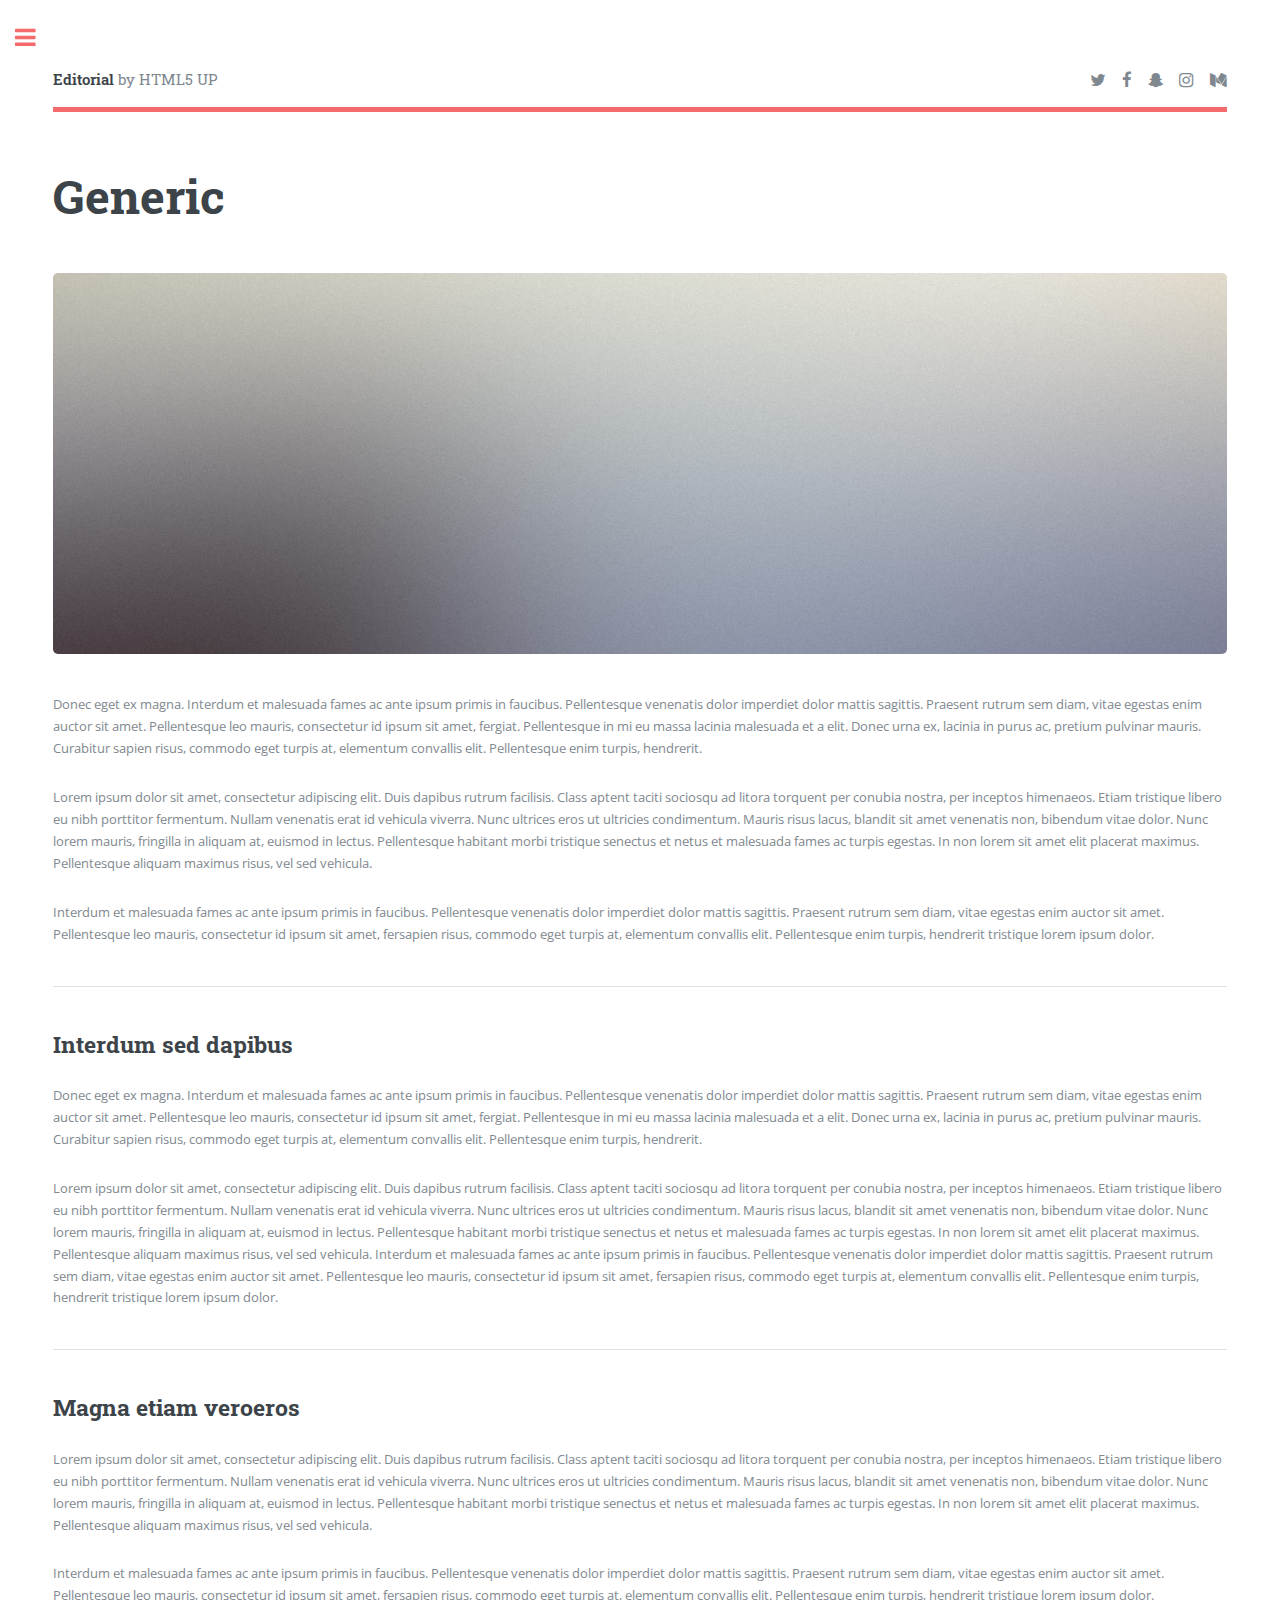
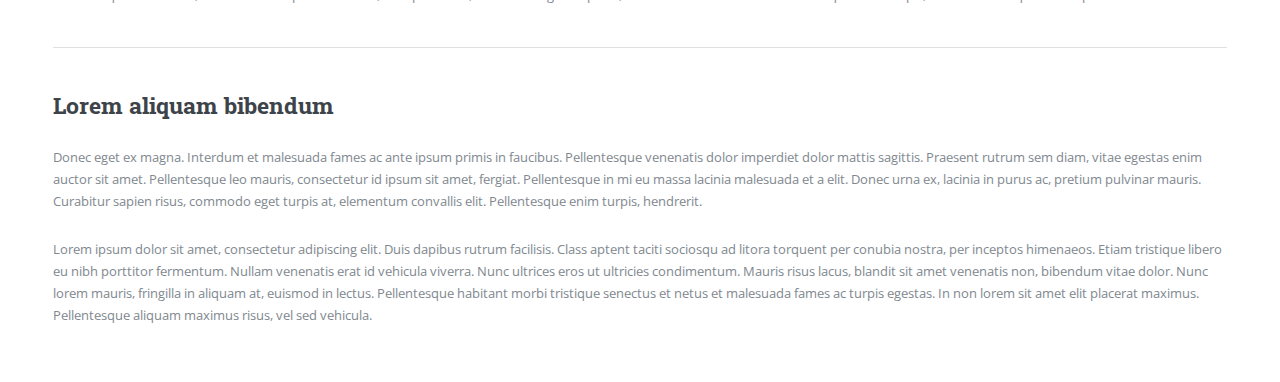
<file: generic.html>
<!DOCTYPE HTML>
<!--
	Editorial by HTML5 UP
	html5up.net | @ajlkn
	Free for personal and commercial use under the CCA 3.0 license (html5up.net/license)
-->
<html>
	<head>
		<title>Generic - Editorial by HTML5 UP</title>
		<meta charset="utf-8" />
		<meta name="viewport" content="width=device-width, initial-scale=1, user-scalable=no" />
		<!--[if lte IE 8]><script src="assets/js/ie/html5shiv.js"></script><![endif]-->
		<link rel="stylesheet" href="assets/css/main.css" />
		<!--[if lte IE 9]><link rel="stylesheet" href="assets/css/ie9.css" /><![endif]-->
		<!--[if lte IE 8]><link rel="stylesheet" href="assets/css/ie8.css" /><![endif]-->
	</head>
	<body>

		<!-- Wrapper -->
			<div id="wrapper">

				<!-- Main -->
					<div id="main">
						<div class="inner">

							<!-- Header -->
								<header id="header">
									<a href="index.html" class="logo"><strong>Editorial</strong> by HTML5 UP</a>
									<ul class="icons">
										<li><a href="#" class="icon fa-twitter"><span class="label">Twitter</span></a></li>
										<li><a href="#" class="icon fa-facebook"><span class="label">Facebook</span></a></li>
										<li><a href="#" class="icon fa-snapchat-ghost"><span class="label">Snapchat</span></a></li>
										<li><a href="#" class="icon fa-instagram"><span class="label">Instagram</span></a></li>
										<li><a href="#" class="icon fa-medium"><span class="label">Medium</span></a></li>
									</ul>
								</header>

							<!-- Content -->
								<section>
									<header class="main">
										<h1>Generic</h1>
									</header>

									<span class="image main"><img src="images/pic11.jpg" alt="" /></span>

									<p>Donec eget ex magna. Interdum et malesuada fames ac ante ipsum primis in faucibus. Pellentesque venenatis dolor imperdiet dolor mattis sagittis. Praesent rutrum sem diam, vitae egestas enim auctor sit amet. Pellentesque leo mauris, consectetur id ipsum sit amet, fergiat. Pellentesque in mi eu massa lacinia malesuada et a elit. Donec urna ex, lacinia in purus ac, pretium pulvinar mauris. Curabitur sapien risus, commodo eget turpis at, elementum convallis elit. Pellentesque enim turpis, hendrerit.</p>
									<p>Lorem ipsum dolor sit amet, consectetur adipiscing elit. Duis dapibus rutrum facilisis. Class aptent taciti sociosqu ad litora torquent per conubia nostra, per inceptos himenaeos. Etiam tristique libero eu nibh porttitor fermentum. Nullam venenatis erat id vehicula viverra. Nunc ultrices eros ut ultricies condimentum. Mauris risus lacus, blandit sit amet venenatis non, bibendum vitae dolor. Nunc lorem mauris, fringilla in aliquam at, euismod in lectus. Pellentesque habitant morbi tristique senectus et netus et malesuada fames ac turpis egestas. In non lorem sit amet elit placerat maximus. Pellentesque aliquam maximus risus, vel sed vehicula.</p>
									<p>Interdum et malesuada fames ac ante ipsum primis in faucibus. Pellentesque venenatis dolor imperdiet dolor mattis sagittis. Praesent rutrum sem diam, vitae egestas enim auctor sit amet. Pellentesque leo mauris, consectetur id ipsum sit amet, fersapien risus, commodo eget turpis at, elementum convallis elit. Pellentesque enim turpis, hendrerit tristique lorem ipsum dolor.</p>

									<hr class="major" />

									<h2>Interdum sed dapibus</h2>
									<p>Donec eget ex magna. Interdum et malesuada fames ac ante ipsum primis in faucibus. Pellentesque venenatis dolor imperdiet dolor mattis sagittis. Praesent rutrum sem diam, vitae egestas enim auctor sit amet. Pellentesque leo mauris, consectetur id ipsum sit amet, fergiat. Pellentesque in mi eu massa lacinia malesuada et a elit. Donec urna ex, lacinia in purus ac, pretium pulvinar mauris. Curabitur sapien risus, commodo eget turpis at, elementum convallis elit. Pellentesque enim turpis, hendrerit.</p>
									<p>Lorem ipsum dolor sit amet, consectetur adipiscing elit. Duis dapibus rutrum facilisis. Class aptent taciti sociosqu ad litora torquent per conubia nostra, per inceptos himenaeos. Etiam tristique libero eu nibh porttitor fermentum. Nullam venenatis erat id vehicula viverra. Nunc ultrices eros ut ultricies condimentum. Mauris risus lacus, blandit sit amet venenatis non, bibendum vitae dolor. Nunc lorem mauris, fringilla in aliquam at, euismod in lectus. Pellentesque habitant morbi tristique senectus et netus et malesuada fames ac turpis egestas. In non lorem sit amet elit placerat maximus. Pellentesque aliquam maximus risus, vel sed vehicula. Interdum et malesuada fames ac ante ipsum primis in faucibus. Pellentesque venenatis dolor imperdiet dolor mattis sagittis. Praesent rutrum sem diam, vitae egestas enim auctor sit amet. Pellentesque leo mauris, consectetur id ipsum sit amet, fersapien risus, commodo eget turpis at, elementum convallis elit. Pellentesque enim turpis, hendrerit tristique lorem ipsum dolor.</p>

									<hr class="major" />

									<h2>Magna etiam veroeros</h2>
									<p>Lorem ipsum dolor sit amet, consectetur adipiscing elit. Duis dapibus rutrum facilisis. Class aptent taciti sociosqu ad litora torquent per conubia nostra, per inceptos himenaeos. Etiam tristique libero eu nibh porttitor fermentum. Nullam venenatis erat id vehicula viverra. Nunc ultrices eros ut ultricies condimentum. Mauris risus lacus, blandit sit amet venenatis non, bibendum vitae dolor. Nunc lorem mauris, fringilla in aliquam at, euismod in lectus. Pellentesque habitant morbi tristique senectus et netus et malesuada fames ac turpis egestas. In non lorem sit amet elit placerat maximus. Pellentesque aliquam maximus risus, vel sed vehicula.</p>
									<p>Interdum et malesuada fames ac ante ipsum primis in faucibus. Pellentesque venenatis dolor imperdiet dolor mattis sagittis. Praesent rutrum sem diam, vitae egestas enim auctor sit amet. Pellentesque leo mauris, consectetur id ipsum sit amet, fersapien risus, commodo eget turpis at, elementum convallis elit. Pellentesque enim turpis, hendrerit tristique lorem ipsum dolor.</p>

									<hr class="major" />

									<h2>Lorem aliquam bibendum</h2>
									<p>Donec eget ex magna. Interdum et malesuada fames ac ante ipsum primis in faucibus. Pellentesque venenatis dolor imperdiet dolor mattis sagittis. Praesent rutrum sem diam, vitae egestas enim auctor sit amet. Pellentesque leo mauris, consectetur id ipsum sit amet, fergiat. Pellentesque in mi eu massa lacinia malesuada et a elit. Donec urna ex, lacinia in purus ac, pretium pulvinar mauris. Curabitur sapien risus, commodo eget turpis at, elementum convallis elit. Pellentesque enim turpis, hendrerit.</p>
									<p>Lorem ipsum dolor sit amet, consectetur adipiscing elit. Duis dapibus rutrum facilisis. Class aptent taciti sociosqu ad litora torquent per conubia nostra, per inceptos himenaeos. Etiam tristique libero eu nibh porttitor fermentum. Nullam venenatis erat id vehicula viverra. Nunc ultrices eros ut ultricies condimentum. Mauris risus lacus, blandit sit amet venenatis non, bibendum vitae dolor. Nunc lorem mauris, fringilla in aliquam at, euismod in lectus. Pellentesque habitant morbi tristique senectus et netus et malesuada fames ac turpis egestas. In non lorem sit amet elit placerat maximus. Pellentesque aliquam maximus risus, vel sed vehicula.</p>

								</section>

						</div>
					</div>

				<!-- Sidebar -->
					<div id="sidebar">
						<div class="inner">

							<!-- Search -->
								<section id="search" class="alt">
									<form method="post" action="#">
										<input type="text" name="query" id="query" placeholder="Search" />
									</form>
								</section>

							<!-- Menu -->
								<nav id="menu">
									<header class="major">
										<h2>Menu</h2>
									</header>
									<ul>
										<li><a href="index.html">Homepage</a></li>
										<li><a href="generic.html">Generic</a></li>
										<li><a href="elements.html">Elements</a></li>
										<li>
											<span class="opener">Submenu</span>
											<ul>
												<li><a href="#">Lorem Dolor</a></li>
												<li><a href="#">Ipsum Adipiscing</a></li>
												<li><a href="#">Tempus Magna</a></li>
												<li><a href="#">Feugiat Veroeros</a></li>
											</ul>
										</li>
										<li><a href="#">Etiam Dolore</a></li>
										<li><a href="#">Adipiscing</a></li>
										<li>
											<span class="opener">Another Submenu</span>
											<ul>
												<li><a href="#">Lorem Dolor</a></li>
												<li><a href="#">Ipsum Adipiscing</a></li>
												<li><a href="#">Tempus Magna</a></li>
												<li><a href="#">Feugiat Veroeros</a></li>
											</ul>
										</li>
										<li><a href="#">Maximus Erat</a></li>
										<li><a href="#">Sapien Mauris</a></li>
										<li><a href="#">Amet Lacinia</a></li>
									</ul>
								</nav>

							<!-- Section -->
								<section>
									<header class="major">
										<h2>Ante interdum</h2>
									</header>
									<div class="mini-posts">
										<article>
											<a href="#" class="image"><img src="images/pic07.jpg" alt="" /></a>
											<p>Aenean ornare velit lacus, ac varius enim lorem ullamcorper dolore aliquam.</p>
										</article>
										<article>
											<a href="#" class="image"><img src="images/pic08.jpg" alt="" /></a>
											<p>Aenean ornare velit lacus, ac varius enim lorem ullamcorper dolore aliquam.</p>
										</article>
										<article>
											<a href="#" class="image"><img src="images/pic09.jpg" alt="" /></a>
											<p>Aenean ornare velit lacus, ac varius enim lorem ullamcorper dolore aliquam.</p>
										</article>
									</div>
									<ul class="actions">
										<li><a href="#" class="button">More</a></li>
									</ul>
								</section>

							<!-- Section -->
								<section>
									<header class="major">
										<h2>Get in touch</h2>
									</header>
									<p>Sed varius enim lorem ullamcorper dolore aliquam aenean ornare velit lacus, ac varius enim lorem ullamcorper dolore. Proin sed aliquam facilisis ante interdum. Sed nulla amet lorem feugiat tempus aliquam.</p>
									<ul class="contact">
										<li class="fa-envelope-o"><a href="#">information@untitled.tld</a></li>
										<li class="fa-phone">(000) 000-0000</li>
										<li class="fa-home">1234 Somewhere Road #8254<br />
										Nashville, TN 00000-0000</li>
									</ul>
								</section>

							<!-- Footer -->
								<footer id="footer">
									<p class="copyright">&copy; Untitled. All rights reserved. Demo Images: <a href="https://unsplash.com">Unsplash</a>. Design: <a href="https://html5up.net">HTML5 UP</a>.</p>
								</footer>

						</div>
					</div>

			</div>

		<!-- Scripts -->
			<script src="assets/js/jquery.min.js"></script>
			<script src="assets/js/skel.min.js"></script>
			<script src="assets/js/util.js"></script>
			<!--[if lte IE 8]><script src="assets/js/ie/respond.min.js"></script><![endif]-->
			<script src="assets/js/main.js"></script>

	</body>
</html>
</file>
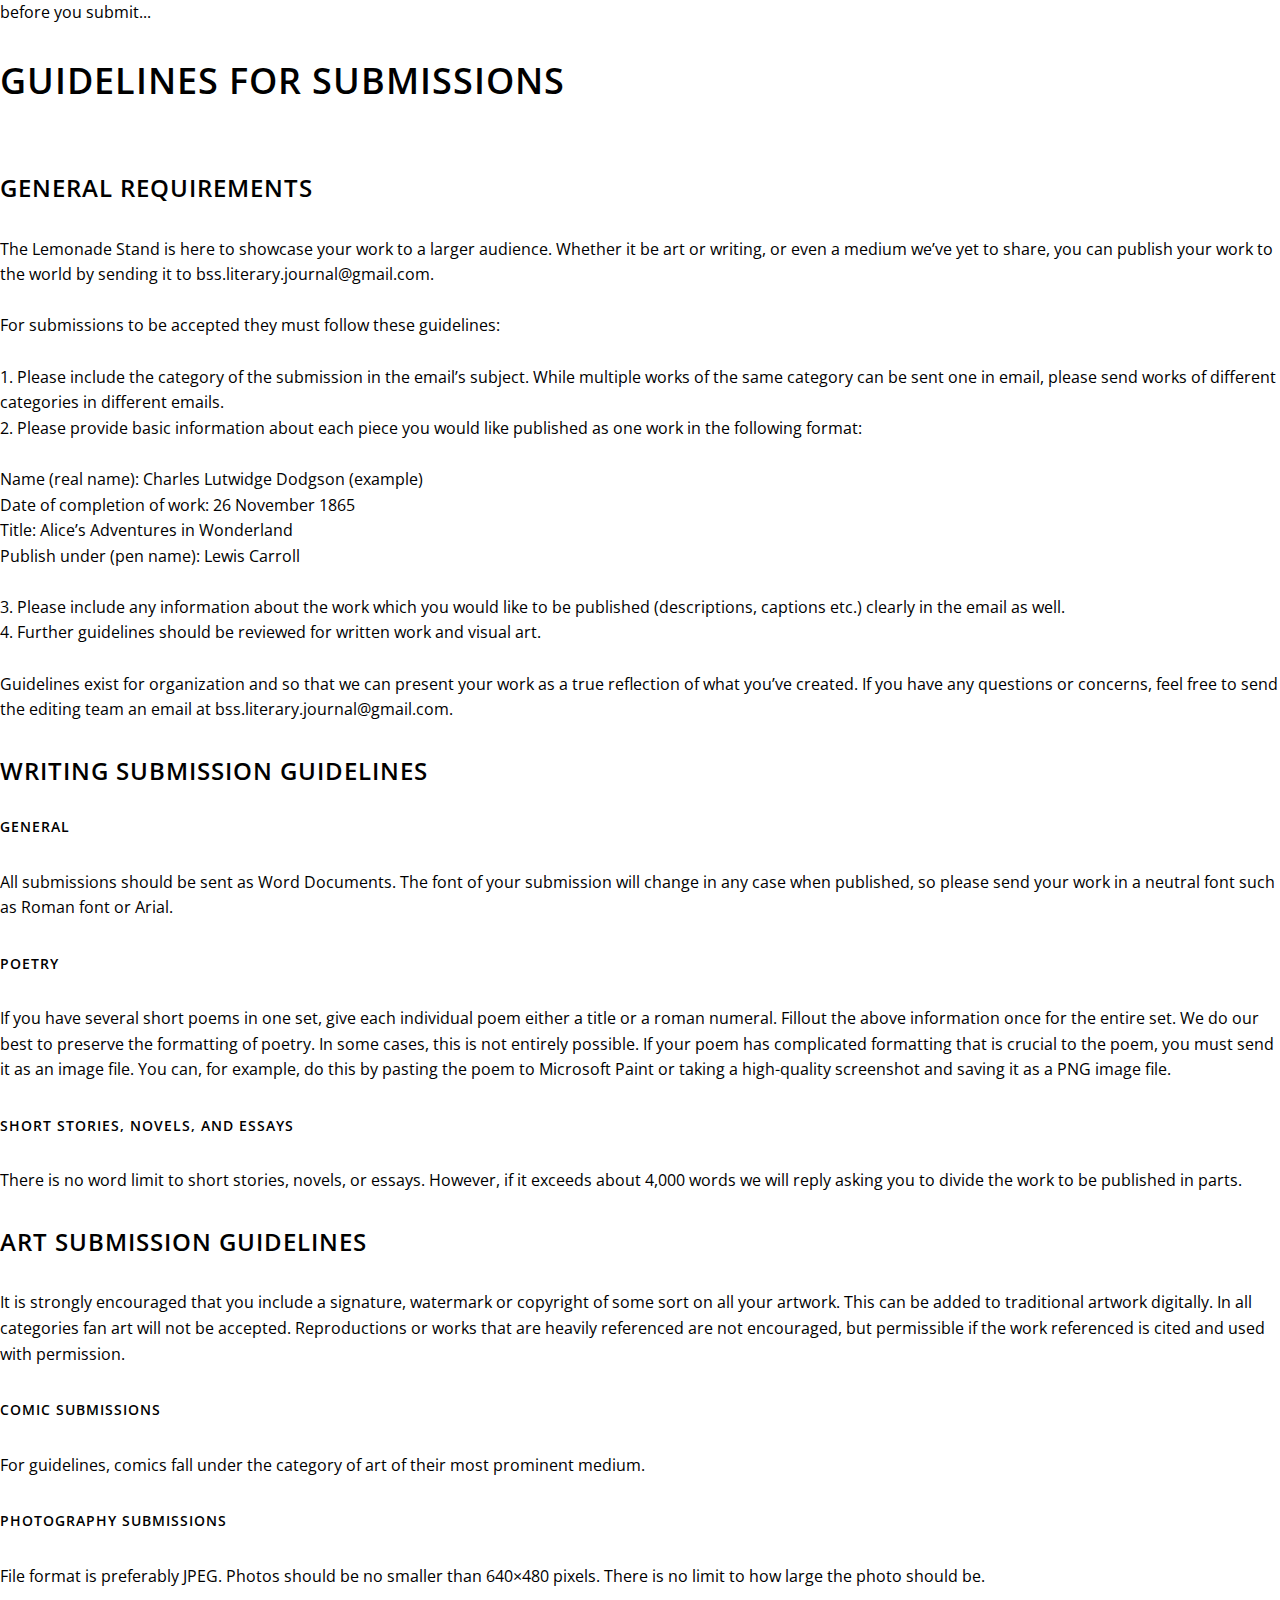
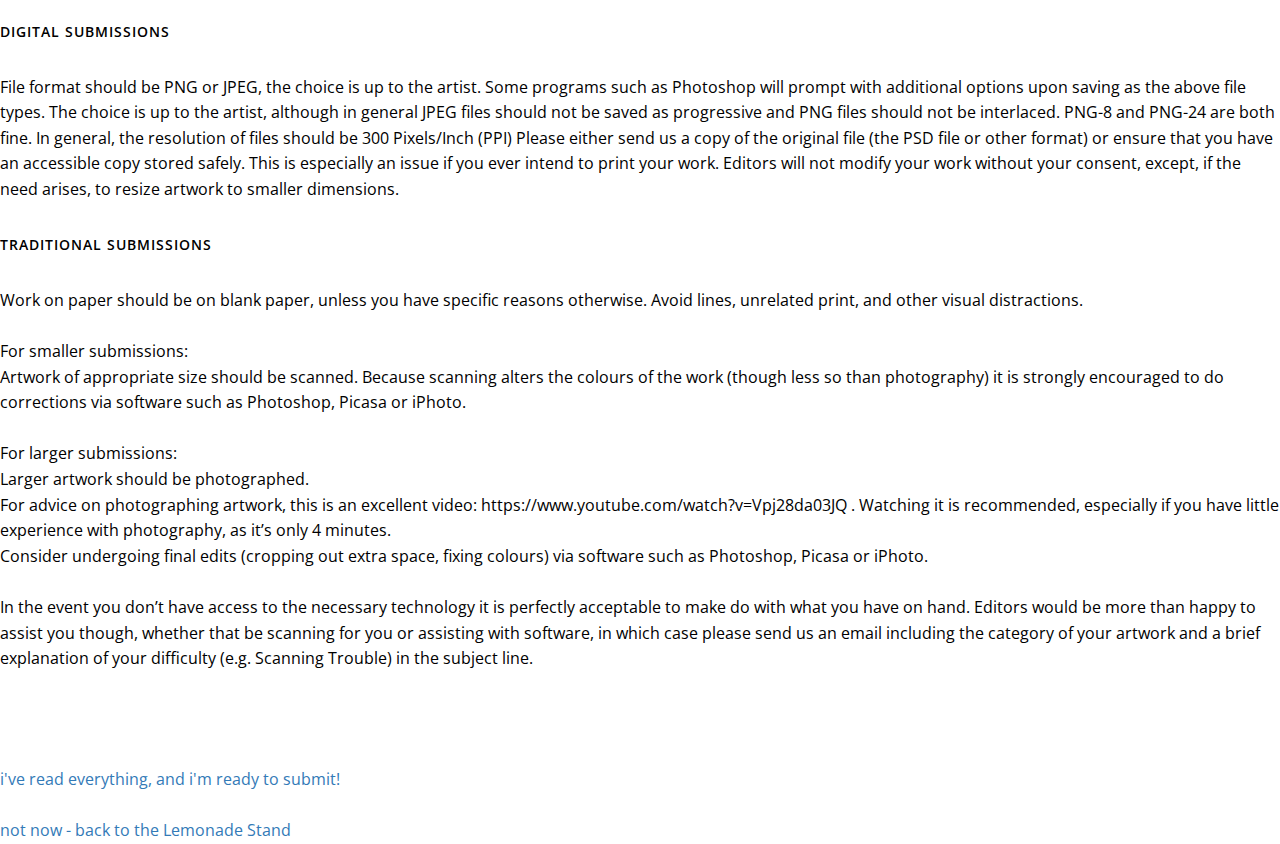
<file: guidelines.html>
<!DOCTYPE html>
<html lang="en" xmlns="http://www.w3.org/1999/xhtml">
   <head>
      <meta charset="utf-8">
      <meta http-equiv="X-UA-Compatible" content="IE=edge">
      <meta name="viewport" content="width=device-width, initial-scale=1">
      <meta name="description" content="A youth literary arts journal.">
      <meta name="author" content="Lemonade Stand Arts">
      <title>the lemonade stand</title>

    <!-- Bootstrap Theme CSS -->
    <link href="css/bootstrapmin.css" rel="stylesheet" >

      <!-- Custom CSS -->
      <link href="css/lovehub.css" rel="stylesheet">

      <!-- Custom Fonts -->
      <link rel="stylesheet" href="http://maxcdn.bootstrapcdn.com/font-awesome/4.3.0/css/font-awesome.min.css">
      <link href='http://fonts.googleapis.com/css?family=Open+Sans:400,300,600,700,800' rel='stylesheet' type='text/css'>

      <!--Custom Favicon -->
      <link rel="icon" href="/img/favicon.ico" />

   </head>
   
   <body>
      <div class = "guidelines">
         <div class = "return-links">
            <p> before you submit...</p>
            <h1>GUIDELINES FOR SUBMISSIONS</h1>
         </div>
         <br>
         <br>
         <h3> GENERAL REQUIREMENTS </h3>
         <p>
            The Lemonade Stand is here to showcase your work to a larger audience. Whether it be art or writing, or even a medium we’ve yet to share, you can publish your work to the world by sending it to bss.literary.journal@gmail.com.
            <br>
            <br>
            For submissions to be accepted they must follow these guidelines:
            <br>
            <br>
            1. Please include the category of the submission in the email’s subject. While multiple works of the same category can be sent one in email, please send works of different categories in different emails.
            <br>
            2. Please provide basic information about each piece you would like published as one work in the following format:
            <br>
            <br>
            Name (real name): Charles Lutwidge Dodgson (example)
            <br>
            Date of completion of work: 26 November 1865
            <br>
            Title: Alice’s Adventures in Wonderland
            <br>
            Publish under (pen name): Lewis Carroll
            <br>    
            <br>
            3. Please include any information about the work which you would like to be published (descriptions, captions etc.) clearly in the email as well.
            <br>
            4. Further guidelines should be reviewed for written work and visual art.
            <br>
            <br>
            Guidelines exist for organization and so that we can present your work as a true reflection of what you’ve created. If you have any questions or concerns, feel free to send the editing team an email at bss.literary.journal@gmail.com. 
         </p>
         <h3> WRITING SUBMISSION GUIDELINES </h3>
         <h5>General</h5>
         <p>
            All submissions should be sent as Word Documents.
            The font of your submission will change in any case when published, so please send your work in a neutral font such as Roman font or Arial.
         </p>
         <h5>Poetry</h5>
         <p>
            If you have several short poems in one set, give each individual poem either a title or a roman numeral. Fillout the above information once for the entire set.
            We do our best to preserve the formatting of poetry. In some cases, this is not entirely possible. If your poem has complicated formatting that is crucial to the poem, you must send it as an image file. You can, for example, do this by pasting the poem to Microsoft Paint or taking a high-quality screenshot and saving it as a PNG image file.
         </p>
         <h5>Short Stories, Novels, and Essays</h5>
         <p>
            There is no word limit to short stories, novels, or essays. However, if it exceeds about 4,000 words we will reply asking you to divide the work to be published in parts.
         </p>
         <h3>ART SUBMISSION GUIDELINES</h3>
         <p>
            It is strongly encouraged that you include a signature, watermark or copyright of some sort on all your artwork. This can be added to traditional artwork digitally.
            In all categories fan art will not be accepted. Reproductions or works that are heavily referenced are not encouraged, but permissible if the work referenced is cited and used with permission.
         </p>
         <h5>Comic Submissions</h5>
         <p>
            For guidelines, comics fall under the category of art of their most prominent medium.
         </p>
         <h5>Photography Submissions</h5>
         <p>
            File format is preferably JPEG.
            Photos should be no smaller than 640×480 pixels.
            There is no limit to how large the photo should be.
         </p>
         <h5>Digital Submissions</h5>
         <p>
            File format should be PNG or JPEG, the choice is up to the artist.
            Some programs such as Photoshop will prompt with additional options upon saving as the above file types. The choice is up to the artist, although in general JPEG files should not be saved as progressive and PNG files should not be interlaced.
            PNG-8 and PNG-24 are both fine.
            In general, the resolution of files should be 300 Pixels/Inch (PPI)
            Please either send us a copy of the original file (the PSD file or other format) or ensure that you have an accessible copy stored safely. This is especially an issue if you ever intend to print your work.
            Editors will not modify your work without your consent, except, if the need arises, to resize artwork to smaller dimensions.
         </p>
         <h5>Traditional Submissions</h5>
         <p>
            Work on paper should be on blank paper, unless you have specific reasons otherwise. Avoid lines, unrelated print, and other visual distractions.
            <br>
            <br>
            For smaller submissions:
            <br>
            Artwork of appropriate size should be scanned.
            Because scanning alters the colours of the work (though less so than photography) it is strongly encouraged to do corrections via software such as Photoshop, Picasa or iPhoto.
            <br>
            <br>
            For larger submissions:
            <br>
            Larger artwork should be photographed.
            <br>
            For advice on photographing artwork, this is an excellent video: https://www.youtube.com/watch?v=Vpj28da03JQ . Watching it is recommended, especially if you have little experience with photography, as it’s only 4 minutes.
            <br>
            Consider undergoing final edits (cropping out extra space, fixing colours) via software such as Photoshop, Picasa or iPhoto.
            <br>
            <br>
            In the event you don’t have access to the necessary technology it is perfectly acceptable to make do with what you have on hand. Editors would be more than happy to assist you though, whether that be scanning for you or assisting with software, in which case please send us an email including the category of your artwork and a brief explanation of your difficulty (e.g. Scanning Trouble) in the subject line.
         </p>
         <div class = "return-links">
            <br>
            <br>
            <br>
            <p> 
               <a href="mailto:richard.he777@gmail.com">i've read everything, and i'm ready to submit!</a>
               <br>
               <br>
               <a href="index.html">not now - back to the Lemonade Stand</a>
            </p>
         </div>
      </div>
   </body>
</html>
</file>
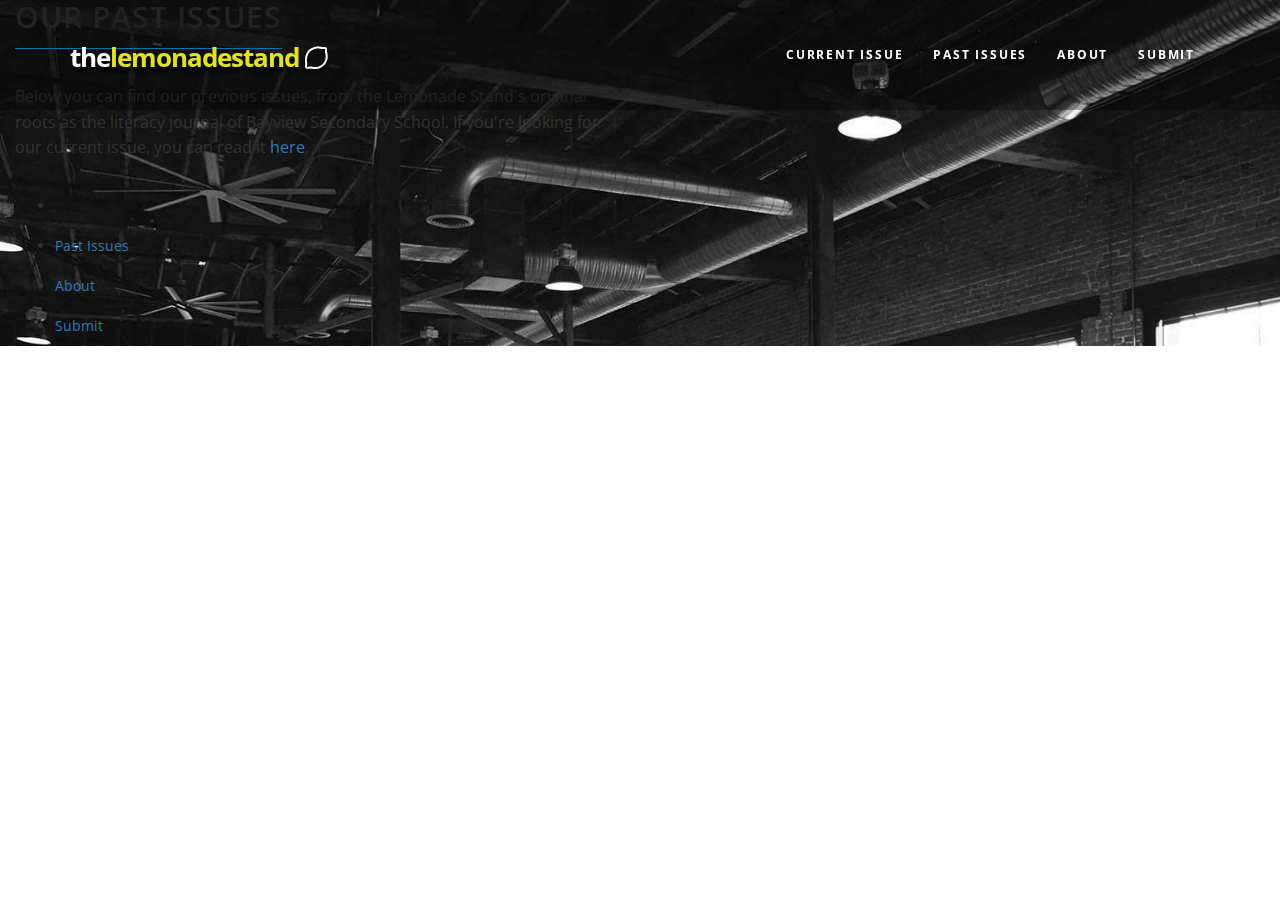
<file: past.html>
<!DOCTYPE html>
<html lang="en" xmlns="http://www.w3.org/1999/xhtml">

<head>

    <meta charset="utf-8">
    <meta http-equiv="X-UA-Compatible" content="IE=edge">
    <meta name="viewport" content="width=device-width, initial-scale=1">
    <meta name="description" content="A youth literary arts journal.">
    <meta name="author" content="Lemonade Stand Arts">

    <title>the lemonade stand</title>

    <!-- Bootstrap Theme CSS -->
    <link href="css/bootstrapmin.css" rel="stylesheet" >
    
    <!-- Custom CSS -->
    <link href="css/lovehub.css" rel="stylesheet">

    <!-- Custom Fonts -->
    <link rel="stylesheet" href="http://maxcdn.bootstrapcdn.com/font-awesome/4.3.0/css/font-awesome.min.css">
    <link href='http://fonts.googleapis.com/css?family=Open+Sans:400,300,600,700,800' rel='stylesheet' type='text/css'>

    <!--Custom Favicon -->
    <link rel="icon" href="/img/favicon.ico" />

</head>

<body id="page-top" data-spy="scroll" data-target=".navbar-fixed-top">

<!-- Navigation -->
<nav class="navbar navbar-custom navbar-fixed-top" role="navigation">
    <div class="container">
        <div class="navbar-header">
            <button type="button" class="navbar-toggle" data-toggle="collapse" data-target=".navbar-main-collapse">
                <i class="fa fa-bars fa-2x"></i>
            </button>
            <a class="navbar-brand page-scroll" href="index.html">
                the<span class="color">lemonadestand</span> <i class="fa fa-lemon-o"></i>
            </a>
        </div>
        <!-- Collect the nav links, forms, and other content for toggling -->
        <div class="collapse navbar-collapse navbar-right navbar-main-collapse">
            <ul class="nav navbar-nav">
                <li>
                    <a class="page-scroll" href="current.pdf" target="_blank">Current Issue</a>
                </li>
                <li>
                    <a class="page-scroll" href="past.html">Past Issues</a>
                </li>
                <li>
                    <a class="page-scroll" href="about.html">About</a>
                </li>
                <li>
                    <a class="page-scroll" href="guidelines.html" target="_blank">Submit</a>
                </li>

            </ul>
        </div>
    </div>
</nav>

<!-- Past Section -->
<section id="about" class="container-fluid">
    <div class="row">
        <div class="col-sm-6 split-padding3b">
            <h2 class="headerline">our past issues</h2>
                
                
                <div class="past-issues">
                    <p> Below you can find our previous issues, from the Lemonade Stand's original roots as the literacy journal of Bayview Secondary School. If you're looking for our current issue, you can read it <a href="current.pdf" target="_blank"> here</a>.
                </p>
                    <ul class="new-format">
                        <li>
                            <a class="issues" href =".pdf"> </a>
                        </li>
                        <br>
                        <li>
                            <a class="issues" href="past.html">Past Issues</a>
                        </li>
                        <br>
                        <li>
                            <a class="issues" href="about.html">About</a>
                        </li>
                        <br>
                        <li>
                            <a class="issues" href="guidelines.html">Submit</a>
                        </li>
                    </ul>
                </div>
                

        </div>
    </div>
</section>


<!-- jQuery-->
<script src="http://code.jquery.com/jquery-2.1.4.min.js"></script>


<!-- Bootstrap Theme JavaScript-->
<script src="https://maxcdn.bootstrapcdn.com/bootstrap/3.3.4/js/bootstrap.min.js"></script>


<!-- Plugin JavaScript -->
<script src="js/jquery.easing.min.js"></script>
<script src="js/jquery.countdown.min.js"></script>
<script src="js/smoothscroll.js"></script>


<!-- Custom Theme JavaScript -->
<script src="js/lovehub.js"></script>
<!--
Google Analitics
Demo Purpose Only
Change UA-XXXXXXX-X to be your site's ID

<script>
    (function(i,s,o,g,r,a,m){i['GoogleAnalyticsObject']=r;i[r]=i[r]||function(){
        (i[r].q=i[r].q||[]).push(arguments)},i[r].l=1*new Date();a=s.createElement(o),
            m=s.getElementsByTagName(o)[0];a.async=1;a.src=g;m.parentNode.insertBefore(a,m)
    })(window,document,'script','//www.google-analytics.com/analytics.js','ga');

    ga('create', 'UA-1057679-2', 'auto');
    ga('send', 'pageview');
</script>
-->


</body>
</html>
</file>
<file: assets/css/ie9.css>
/*
	Editorial by HTML5 UP
	html5up.net | @ajlkn
	Free for personal and commercial use under the CCA 3.0 license (html5up.net/license)
*/

/* Features */

	.features:after {
		clear: both;
		content: '';
		display: block;
	}

	.features article {
		float: left;
	}

		.features article:after {
			clear: both;
			content: '';
			display: block;
		}

		.features article .icon {
			float: left;
		}

/* Posts */

	.posts:after {
		clear: both;
		content: '';
		display: block;
	}

	.posts article {
		float: left;
	}

/* Main */

	#main {
		padding-left: 24em;
	}

/* Sidebar */

	#sidebar {
		position: absolute;
		top: 0;
		left: 0;
		min-height: 100%;
		width: 24em;
	}

/* Banner */

	#banner:after {
		clear: both;
		content: '';
		display: block;
	}

	#banner .content {
		float: left;
		padding-right: 4em;
	}

	#banner .image {
		float: left;
		margin-left: 0;
	}
</file>
<file: assets/css/main.css>
@import url(font-awesome.min.css);
@import url("https://fonts.googleapis.com/css?family=Open+Sans:400,600,400italic,600italic|Roboto+Slab:400,700");
@import url('https://fonts.googleapis.com/css?family=Pacifico|Roboto+Mono');

/*
	Editorial by HTML5 UP
	html5up.net | @ajlkn
	Free for personal and commercial use under the CCA 3.0 license (html5up.net/license)
*/

/* Reset */

	html, body, div, span, applet, object, iframe, h1, h2, h3, h4, h5, h6, p, blockquote, pre, a, abbr, acronym, address, big, cite, code, del, dfn, em, img, ins, kbd, q, s, samp, small, strike, strong, sub, sup, tt, var, b, u, i, center, dl, dt, dd, ol, ul, li, fieldset, form, label, legend, table, caption, tbody, tfoot, thead, tr, th, td, article, aside, canvas, details, embed, figure, figcaption, footer, header, hgroup, menu, nav, output, ruby, section, summary, time, mark, audio, video {
		margin: 0;
		padding: 0;
		border: 0;
		font-size: 100%;
		font: inherit;
		vertical-align: baseline;
	}

	article, aside, details, figcaption, figure, footer, header, hgroup, menu, nav, section {
		display: block;
	}

	body {
		line-height: 1;
	}

	ol, ul {
		list-style: none;
	}

	blockquote, q {
		quotes: none;
	}

	blockquote:before, blockquote:after, q:before, q:after {
		content: '';
		content: none;
	}

	table {
		border-collapse: collapse;
		border-spacing: 0;
	}

	body {
		-webkit-text-size-adjust: none;
	}

/* Box Model */

	*, *:before, *:after {
		-moz-box-sizing: border-box;
		-webkit-box-sizing: border-box;
		box-sizing: border-box;
	}

/* Grid */

	.row {
		border-bottom: solid 1px transparent;
		-moz-box-sizing: border-box;
		-webkit-box-sizing: border-box;
		box-sizing: border-box;
	}

	.row > * {
		float: left;
		-moz-box-sizing: border-box;
		-webkit-box-sizing: border-box;
		box-sizing: border-box;
	}

	.row:after, .row:before {
		content: '';
		display: block;
		clear: both;
		height: 0;
	}

	.row.uniform > * > :first-child {
		margin-top: 0;
	}

	.row.uniform > * > :last-child {
		margin-bottom: 0;
	}

	.row.\30 \25 > * {
		padding: 0 0 0 0em;
	}

	.row.\30 \25 {
		margin: 0 0 -1px 0em;
	}

	.row.uniform.\30 \25 > * {
		padding: 0em 0 0 0em;
	}

	.row.uniform.\30 \25 {
		margin: 0em 0 -1px 0em;
	}

	.row > * {
		padding: 0 0 0 1.5em;
	}

	.row {
		margin: 0 0 -1px -1.5em;
	}

	.row.uniform > * {
		padding: 1.5em 0 0 1.5em;
	}

	.row.uniform {
		margin: -1.5em 0 -1px -1.5em;
	}

	.row.\32 00\25 > * {
		padding: 0 0 0 3em;
	}

	.row.\32 00\25 {
		margin: 0 0 -1px -3em;
	}

	.row.uniform.\32 00\25 > * {
		padding: 3em 0 0 3em;
	}

	.row.uniform.\32 00\25 {
		margin: -3em 0 -1px -3em;
	}

	.row.\31 50\25 > * {
		padding: 0 0 0 2.25em;
	}

	.row.\31 50\25 {
		margin: 0 0 -1px -2.25em;
	}

	.row.uniform.\31 50\25 > * {
		padding: 2.25em 0 0 2.25em;
	}

	.row.uniform.\31 50\25 {
		margin: -2.25em 0 -1px -2.25em;
	}

	.row.\35 0\25 > * {
		padding: 0 0 0 0.75em;
	}

	.row.\35 0\25 {
		margin: 0 0 -1px -0.75em;
	}

	.row.uniform.\35 0\25 > * {
		padding: 0.75em 0 0 0.75em;
	}

	.row.uniform.\35 0\25 {
		margin: -0.75em 0 -1px -0.75em;
	}

	.row.\32 5\25 > * {
		padding: 0 0 0 0.375em;
	}

	.row.\32 5\25 {
		margin: 0 0 -1px -0.375em;
	}

	.row.uniform.\32 5\25 > * {
		padding: 0.375em 0 0 0.375em;
	}

	.row.uniform.\32 5\25 {
		margin: -0.375em 0 -1px -0.375em;
	}

	.\31 2u, .\31 2u\24 {
		width: 100%;
		clear: none;
		margin-left: 0;
	}

	.\31 1u, .\31 1u\24 {
		width: 91.6666666667%;
		clear: none;
		margin-left: 0;
	}

	.\31 0u, .\31 0u\24 {
		width: 83.3333333333%;
		clear: none;
		margin-left: 0;
	}

	.\39 u, .\39 u\24 {
		width: 75%;
		clear: none;
		margin-left: 0;
	}

	.\38 u, .\38 u\24 {
		width: 66.6666666667%;
		clear: none;
		margin-left: 0;
	}

	.\37 u, .\37 u\24 {
		width: 58.3333333333%;
		clear: none;
		margin-left: 0;
	}

	.\36 u, .\36 u\24 {
		width: 50%;
		clear: none;
		margin-left: 0;
	}

	.\35 u, .\35 u\24 {
		width: 41.6666666667%;
		clear: none;
		margin-left: 0;
	}

	.\34 u, .\34 u\24 {
		width: 33.3333333333%;
		clear: none;
		margin-left: 0;
	}

	.\33 u, .\33 u\24 {
		width: 25%;
		clear: none;
		margin-left: 0;
	}

	.\32 u, .\32 u\24 {
		width: 16.6666666667%;
		clear: none;
		margin-left: 0;
	}

	.\31 u, .\31 u\24 {
		width: 8.3333333333%;
		clear: none;
		margin-left: 0;
	}

	.\31 2u\24 + *,
	.\31 1u\24 + *,
	.\31 0u\24 + *,
	.\39 u\24 + *,
	.\38 u\24 + *,
	.\37 u\24 + *,
	.\36 u\24 + *,
	.\35 u\24 + *,
	.\34 u\24 + *,
	.\33 u\24 + *,
	.\32 u\24 + *,
	.\31 u\24 + * {
		clear: left;
	}

	.\-11u {
		margin-left: 91.66667%;
	}

	.\-10u {
		margin-left: 83.33333%;
	}

	.\-9u {
		margin-left: 75%;
	}

	.\-8u {
		margin-left: 66.66667%;
	}

	.\-7u {
		margin-left: 58.33333%;
	}

	.\-6u {
		margin-left: 50%;
	}

	.\-5u {
		margin-left: 41.66667%;
	}

	.\-4u {
		margin-left: 33.33333%;
	}

	.\-3u {
		margin-left: 25%;
	}

	.\-2u {
		margin-left: 16.66667%;
	}

	.\-1u {
		margin-left: 8.33333%;
	}

	@media screen and (max-width: 1680px) {

		.row > * {
			padding: 0 0 0 1.5em;
		}

		.row {
			margin: 0 0 -1px -1.5em;
		}

		.row.uniform > * {
			padding: 1.5em 0 0 1.5em;
		}

		.row.uniform {
			margin: -1.5em 0 -1px -1.5em;
		}

		.row.\32 00\25 > * {
			padding: 0 0 0 3em;
		}

		.row.\32 00\25 {
			margin: 0 0 -1px -3em;
		}

		.row.uniform.\32 00\25 > * {
			padding: 3em 0 0 3em;
		}

		.row.uniform.\32 00\25 {
			margin: -3em 0 -1px -3em;
		}

		.row.\31 50\25 > * {
			padding: 0 0 0 2.25em;
		}

		.row.\31 50\25 {
			margin: 0 0 -1px -2.25em;
		}

		.row.uniform.\31 50\25 > * {
			padding: 2.25em 0 0 2.25em;
		}

		.row.uniform.\31 50\25 {
			margin: -2.25em 0 -1px -2.25em;
		}

		.row.\35 0\25 > * {
			padding: 0 0 0 0.75em;
		}

		.row.\35 0\25 {
			margin: 0 0 -1px -0.75em;
		}

		.row.uniform.\35 0\25 > * {
			padding: 0.75em 0 0 0.75em;
		}

		.row.uniform.\35 0\25 {
			margin: -0.75em 0 -1px -0.75em;
		}

		.row.\32 5\25 > * {
			padding: 0 0 0 0.375em;
		}

		.row.\32 5\25 {
			margin: 0 0 -1px -0.375em;
		}

		.row.uniform.\32 5\25 > * {
			padding: 0.375em 0 0 0.375em;
		}

		.row.uniform.\32 5\25 {
			margin: -0.375em 0 -1px -0.375em;
		}

		.\31 2u\28xlarge\29, .\31 2u\24\28xlarge\29 {
			width: 100%;
			clear: none;
			margin-left: 0;
		}

		.\31 1u\28xlarge\29, .\31 1u\24\28xlarge\29 {
			width: 91.6666666667%;
			clear: none;
			margin-left: 0;
		}

		.\31 0u\28xlarge\29, .\31 0u\24\28xlarge\29 {
			width: 83.3333333333%;
			clear: none;
			margin-left: 0;
		}

		.\39 u\28xlarge\29, .\39 u\24\28xlarge\29 {
			width: 75%;
			clear: none;
			margin-left: 0;
		}

		.\38 u\28xlarge\29, .\38 u\24\28xlarge\29 {
			width: 66.6666666667%;
			clear: none;
			margin-left: 0;
		}

		.\37 u\28xlarge\29, .\37 u\24\28xlarge\29 {
			width: 58.3333333333%;
			clear: none;
			margin-left: 0;
		}

		.\36 u\28xlarge\29, .\36 u\24\28xlarge\29 {
			width: 50%;
			clear: none;
			margin-left: 0;
		}

		.\35 u\28xlarge\29, .\35 u\24\28xlarge\29 {
			width: 41.6666666667%;
			clear: none;
			margin-left: 0;
		}

		.\34 u\28xlarge\29, .\34 u\24\28xlarge\29 {
			width: 33.3333333333%;
			clear: none;
			margin-left: 0;
		}

		.\33 u\28xlarge\29, .\33 u\24\28xlarge\29 {
			width: 25%;
			clear: none;
			margin-left: 0;
		}

		.\32 u\28xlarge\29, .\32 u\24\28xlarge\29 {
			width: 16.6666666667%;
			clear: none;
			margin-left: 0;
		}

		.\31 u\28xlarge\29, .\31 u\24\28xlarge\29 {
			width: 8.3333333333%;
			clear: none;
			margin-left: 0;
		}

		.\31 2u\24\28xlarge\29 + *,
		.\31 1u\24\28xlarge\29 + *,
		.\31 0u\24\28xlarge\29 + *,
		.\39 u\24\28xlarge\29 + *,
		.\38 u\24\28xlarge\29 + *,
		.\37 u\24\28xlarge\29 + *,
		.\36 u\24\28xlarge\29 + *,
		.\35 u\24\28xlarge\29 + *,
		.\34 u\24\28xlarge\29 + *,
		.\33 u\24\28xlarge\29 + *,
		.\32 u\24\28xlarge\29 + *,
		.\31 u\24\28xlarge\29 + * {
			clear: left;
		}

		.\-11u\28xlarge\29 {
			margin-left: 91.66667%;
		}

		.\-10u\28xlarge\29 {
			margin-left: 83.33333%;
		}

		.\-9u\28xlarge\29 {
			margin-left: 75%;
		}

		.\-8u\28xlarge\29 {
			margin-left: 66.66667%;
		}

		.\-7u\28xlarge\29 {
			margin-left: 58.33333%;
		}

		.\-6u\28xlarge\29 {
			margin-left: 50%;
		}

		.\-5u\28xlarge\29 {
			margin-left: 41.66667%;
		}

		.\-4u\28xlarge\29 {
			margin-left: 33.33333%;
		}

		.\-3u\28xlarge\29 {
			margin-left: 25%;
		}

		.\-2u\28xlarge\29 {
			margin-left: 16.66667%;
		}

		.\-1u\28xlarge\29 {
			margin-left: 8.33333%;
		}

	}

	@media screen and (max-width: 1280px) {

		.row > * {
			padding: 0 0 0 1.5em;
		}

		.row {
			margin: 0 0 -1px -1.5em;
		}

		.row.uniform > * {
			padding: 1.5em 0 0 1.5em;
		}

		.row.uniform {
			margin: -1.5em 0 -1px -1.5em;
		}

		.row.\32 00\25 > * {
			padding: 0 0 0 3em;
		}

		.row.\32 00\25 {
			margin: 0 0 -1px -3em;
		}

		.row.uniform.\32 00\25 > * {
			padding: 3em 0 0 3em;
		}

		.row.uniform.\32 00\25 {
			margin: -3em 0 -1px -3em;
		}

		.row.\31 50\25 > * {
			padding: 0 0 0 2.25em;
		}

		.row.\31 50\25 {
			margin: 0 0 -1px -2.25em;
		}

		.row.uniform.\31 50\25 > * {
			padding: 2.25em 0 0 2.25em;
		}

		.row.uniform.\31 50\25 {
			margin: -2.25em 0 -1px -2.25em;
		}

		.row.\35 0\25 > * {
			padding: 0 0 0 0.75em;
		}

		.row.\35 0\25 {
			margin: 0 0 -1px -0.75em;
		}

		.row.uniform.\35 0\25 > * {
			padding: 0.75em 0 0 0.75em;
		}

		.row.uniform.\35 0\25 {
			margin: -0.75em 0 -1px -0.75em;
		}

		.row.\32 5\25 > * {
			padding: 0 0 0 0.375em;
		}

		.row.\32 5\25 {
			margin: 0 0 -1px -0.375em;
		}

		.row.uniform.\32 5\25 > * {
			padding: 0.375em 0 0 0.375em;
		}

		.row.uniform.\32 5\25 {
			margin: -0.375em 0 -1px -0.375em;
		}

		.\31 2u\28large\29, .\31 2u\24\28large\29 {
			width: 100%;
			clear: none;
			margin-left: 0;
		}

		.\31 1u\28large\29, .\31 1u\24\28large\29 {
			width: 91.6666666667%;
			clear: none;
			margin-left: 0;
		}

		.\31 0u\28large\29, .\31 0u\24\28large\29 {
			width: 83.3333333333%;
			clear: none;
			margin-left: 0;
		}

		.\39 u\28large\29, .\39 u\24\28large\29 {
			width: 75%;
			clear: none;
			margin-left: 0;
		}

		.\38 u\28large\29, .\38 u\24\28large\29 {
			width: 66.6666666667%;
			clear: none;
			margin-left: 0;
		}

		.\37 u\28large\29, .\37 u\24\28large\29 {
			width: 58.3333333333%;
			clear: none;
			margin-left: 0;
		}

		.\36 u\28large\29, .\36 u\24\28large\29 {
			width: 50%;
			clear: none;
			margin-left: 0;
		}

		.\35 u\28large\29, .\35 u\24\28large\29 {
			width: 41.6666666667%;
			clear: none;
			margin-left: 0;
		}

		.\34 u\28large\29, .\34 u\24\28large\29 {
			width: 33.3333333333%;
			clear: none;
			margin-left: 0;
		}

		.\33 u\28large\29, .\33 u\24\28large\29 {
			width: 25%;
			clear: none;
			margin-left: 0;
		}

		.\32 u\28large\29, .\32 u\24\28large\29 {
			width: 16.6666666667%;
			clear: none;
			margin-left: 0;
		}

		.\31 u\28large\29, .\31 u\24\28large\29 {
			width: 8.3333333333%;
			clear: none;
			margin-left: 0;
		}

		.\31 2u\24\28large\29 + *,
		.\31 1u\24\28large\29 + *,
		.\31 0u\24\28large\29 + *,
		.\39 u\24\28large\29 + *,
		.\38 u\24\28large\29 + *,
		.\37 u\24\28large\29 + *,
		.\36 u\24\28large\29 + *,
		.\35 u\24\28large\29 + *,
		.\34 u\24\28large\29 + *,
		.\33 u\24\28large\29 + *,
		.\32 u\24\28large\29 + *,
		.\31 u\24\28large\29 + * {
			clear: left;
		}

		.\-11u\28large\29 {
			margin-left: 91.66667%;
		}

		.\-10u\28large\29 {
			margin-left: 83.33333%;
		}

		.\-9u\28large\29 {
			margin-left: 75%;
		}

		.\-8u\28large\29 {
			margin-left: 66.66667%;
		}

		.\-7u\28large\29 {
			margin-left: 58.33333%;
		}

		.\-6u\28large\29 {
			margin-left: 50%;
		}

		.\-5u\28large\29 {
			margin-left: 41.66667%;
		}

		.\-4u\28large\29 {
			margin-left: 33.33333%;
		}

		.\-3u\28large\29 {
			margin-left: 25%;
		}

		.\-2u\28large\29 {
			margin-left: 16.66667%;
		}

		.\-1u\28large\29 {
			margin-left: 8.33333%;
		}

	}

	@media screen and (max-width: 980px) {

		.row > * {
			padding: 0 0 0 1.5em;
		}

		.row {
			margin: 0 0 -1px -1.5em;
		}

		.row.uniform > * {
			padding: 1.5em 0 0 1.5em;
		}

		.row.uniform {
			margin: -1.5em 0 -1px -1.5em;
		}

		.row.\32 00\25 > * {
			padding: 0 0 0 3em;
		}

		.row.\32 00\25 {
			margin: 0 0 -1px -3em;
		}

		.row.uniform.\32 00\25 > * {
			padding: 3em 0 0 3em;
		}

		.row.uniform.\32 00\25 {
			margin: -3em 0 -1px -3em;
		}

		.row.\31 50\25 > * {
			padding: 0 0 0 2.25em;
		}

		.row.\31 50\25 {
			margin: 0 0 -1px -2.25em;
		}

		.row.uniform.\31 50\25 > * {
			padding: 2.25em 0 0 2.25em;
		}

		.row.uniform.\31 50\25 {
			margin: -2.25em 0 -1px -2.25em;
		}

		.row.\35 0\25 > * {
			padding: 0 0 0 0.75em;
		}

		.row.\35 0\25 {
			margin: 0 0 -1px -0.75em;
		}

		.row.uniform.\35 0\25 > * {
			padding: 0.75em 0 0 0.75em;
		}

		.row.uniform.\35 0\25 {
			margin: -0.75em 0 -1px -0.75em;
		}

		.row.\32 5\25 > * {
			padding: 0 0 0 0.375em;
		}

		.row.\32 5\25 {
			margin: 0 0 -1px -0.375em;
		}

		.row.uniform.\32 5\25 > * {
			padding: 0.375em 0 0 0.375em;
		}

		.row.uniform.\32 5\25 {
			margin: -0.375em 0 -1px -0.375em;
		}

		.\31 2u\28medium\29, .\31 2u\24\28medium\29 {
			width: 100%;
			clear: none;
			margin-left: 0;
		}

		.\31 1u\28medium\29, .\31 1u\24\28medium\29 {
			width: 91.6666666667%;
			clear: none;
			margin-left: 0;
		}

		.\31 0u\28medium\29, .\31 0u\24\28medium\29 {
			width: 83.3333333333%;
			clear: none;
			margin-left: 0;
		}

		.\39 u\28medium\29, .\39 u\24\28medium\29 {
			width: 75%;
			clear: none;
			margin-left: 0;
		}

		.\38 u\28medium\29, .\38 u\24\28medium\29 {
			width: 66.6666666667%;
			clear: none;
			margin-left: 0;
		}

		.\37 u\28medium\29, .\37 u\24\28medium\29 {
			width: 58.3333333333%;
			clear: none;
			margin-left: 0;
		}

		.\36 u\28medium\29, .\36 u\24\28medium\29 {
			width: 50%;
			clear: none;
			margin-left: 0;
		}

		.\35 u\28medium\29, .\35 u\24\28medium\29 {
			width: 41.6666666667%;
			clear: none;
			margin-left: 0;
		}

		.\34 u\28medium\29, .\34 u\24\28medium\29 {
			width: 33.3333333333%;
			clear: none;
			margin-left: 0;
		}

		.\33 u\28medium\29, .\33 u\24\28medium\29 {
			width: 25%;
			clear: none;
			margin-left: 0;
		}

		.\32 u\28medium\29, .\32 u\24\28medium\29 {
			width: 16.6666666667%;
			clear: none;
			margin-left: 0;
		}

		.\31 u\28medium\29, .\31 u\24\28medium\29 {
			width: 8.3333333333%;
			clear: none;
			margin-left: 0;
		}

		.\31 2u\24\28medium\29 + *,
		.\31 1u\24\28medium\29 + *,
		.\31 0u\24\28medium\29 + *,
		.\39 u\24\28medium\29 + *,
		.\38 u\24\28medium\29 + *,
		.\37 u\24\28medium\29 + *,
		.\36 u\24\28medium\29 + *,
		.\35 u\24\28medium\29 + *,
		.\34 u\24\28medium\29 + *,
		.\33 u\24\28medium\29 + *,
		.\32 u\24\28medium\29 + *,
		.\31 u\24\28medium\29 + * {
			clear: left;
		}

		.\-11u\28medium\29 {
			margin-left: 91.66667%;
		}

		.\-10u\28medium\29 {
			margin-left: 83.33333%;
		}

		.\-9u\28medium\29 {
			margin-left: 75%;
		}

		.\-8u\28medium\29 {
			margin-left: 66.66667%;
		}

		.\-7u\28medium\29 {
			margin-left: 58.33333%;
		}

		.\-6u\28medium\29 {
			margin-left: 50%;
		}

		.\-5u\28medium\29 {
			margin-left: 41.66667%;
		}

		.\-4u\28medium\29 {
			margin-left: 33.33333%;
		}

		.\-3u\28medium\29 {
			margin-left: 25%;
		}

		.\-2u\28medium\29 {
			margin-left: 16.66667%;
		}

		.\-1u\28medium\29 {
			margin-left: 8.33333%;
		}

	}

	@media screen and (max-width: 736px) {

		.row > * {
			padding: 0 0 0 1.5em;
		}

		.row {
			margin: 0 0 -1px -1.5em;
		}

		.row.uniform > * {
			padding: 1.5em 0 0 1.5em;
		}

		.row.uniform {
			margin: -1.5em 0 -1px -1.5em;
		}

		.row.\32 00\25 > * {
			padding: 0 0 0 3em;
		}

		.row.\32 00\25 {
			margin: 0 0 -1px -3em;
		}

		.row.uniform.\32 00\25 > * {
			padding: 3em 0 0 3em;
		}

		.row.uniform.\32 00\25 {
			margin: -3em 0 -1px -3em;
		}

		.row.\31 50\25 > * {
			padding: 0 0 0 2.25em;
		}

		.row.\31 50\25 {
			margin: 0 0 -1px -2.25em;
		}

		.row.uniform.\31 50\25 > * {
			padding: 2.25em 0 0 2.25em;
		}

		.row.uniform.\31 50\25 {
			margin: -2.25em 0 -1px -2.25em;
		}

		.row.\35 0\25 > * {
			padding: 0 0 0 0.75em;
		}

		.row.\35 0\25 {
			margin: 0 0 -1px -0.75em;
		}

		.row.uniform.\35 0\25 > * {
			padding: 0.75em 0 0 0.75em;
		}

		.row.uniform.\35 0\25 {
			margin: -0.75em 0 -1px -0.75em;
		}

		.row.\32 5\25 > * {
			padding: 0 0 0 0.375em;
		}

		.row.\32 5\25 {
			margin: 0 0 -1px -0.375em;
		}

		.row.uniform.\32 5\25 > * {
			padding: 0.375em 0 0 0.375em;
		}

		.row.uniform.\32 5\25 {
			margin: -0.375em 0 -1px -0.375em;
		}

		.\31 2u\28small\29, .\31 2u\24\28small\29 {
			width: 100%;
			clear: none;
			margin-left: 0;
		}

		.\31 1u\28small\29, .\31 1u\24\28small\29 {
			width: 91.6666666667%;
			clear: none;
			margin-left: 0;
		}

		.\31 0u\28small\29, .\31 0u\24\28small\29 {
			width: 83.3333333333%;
			clear: none;
			margin-left: 0;
		}

		.\39 u\28small\29, .\39 u\24\28small\29 {
			width: 75%;
			clear: none;
			margin-left: 0;
		}

		.\38 u\28small\29, .\38 u\24\28small\29 {
			width: 66.6666666667%;
			clear: none;
			margin-left: 0;
		}

		.\37 u\28small\29, .\37 u\24\28small\29 {
			width: 58.3333333333%;
			clear: none;
			margin-left: 0;
		}

		.\36 u\28small\29, .\36 u\24\28small\29 {
			width: 50%;
			clear: none;
			margin-left: 0;
		}

		.\35 u\28small\29, .\35 u\24\28small\29 {
			width: 41.6666666667%;
			clear: none;
			margin-left: 0;
		}

		.\34 u\28small\29, .\34 u\24\28small\29 {
			width: 33.3333333333%;
			clear: none;
			margin-left: 0;
		}

		.\33 u\28small\29, .\33 u\24\28small\29 {
			width: 25%;
			clear: none;
			margin-left: 0;
		}

		.\32 u\28small\29, .\32 u\24\28small\29 {
			width: 16.6666666667%;
			clear: none;
			margin-left: 0;
		}

		.\31 u\28small\29, .\31 u\24\28small\29 {
			width: 8.3333333333%;
			clear: none;
			margin-left: 0;
		}

		.\31 2u\24\28small\29 + *,
		.\31 1u\24\28small\29 + *,
		.\31 0u\24\28small\29 + *,
		.\39 u\24\28small\29 + *,
		.\38 u\24\28small\29 + *,
		.\37 u\24\28small\29 + *,
		.\36 u\24\28small\29 + *,
		.\35 u\24\28small\29 + *,
		.\34 u\24\28small\29 + *,
		.\33 u\24\28small\29 + *,
		.\32 u\24\28small\29 + *,
		.\31 u\24\28small\29 + * {
			clear: left;
		}

		.\-11u\28small\29 {
			margin-left: 91.66667%;
		}

		.\-10u\28small\29 {
			margin-left: 83.33333%;
		}

		.\-9u\28small\29 {
			margin-left: 75%;
		}

		.\-8u\28small\29 {
			margin-left: 66.66667%;
		}

		.\-7u\28small\29 {
			margin-left: 58.33333%;
		}

		.\-6u\28small\29 {
			margin-left: 50%;
		}

		.\-5u\28small\29 {
			margin-left: 41.66667%;
		}

		.\-4u\28small\29 {
			margin-left: 33.33333%;
		}

		.\-3u\28small\29 {
			margin-left: 25%;
		}

		.\-2u\28small\29 {
			margin-left: 16.66667%;
		}

		.\-1u\28small\29 {
			margin-left: 8.33333%;
		}

	}

	@media screen and (max-width: 480px) {

		.row > * {
			padding: 0 0 0 1.5em;
		}

		.row {
			margin: 0 0 -1px -1.5em;
		}

		.row.uniform > * {
			padding: 1.5em 0 0 1.5em;
		}

		.row.uniform {
			margin: -1.5em 0 -1px -1.5em;
		}

		.row.\32 00\25 > * {
			padding: 0 0 0 3em;
		}

		.row.\32 00\25 {
			margin: 0 0 -1px -3em;
		}

		.row.uniform.\32 00\25 > * {
			padding: 3em 0 0 3em;
		}

		.row.uniform.\32 00\25 {
			margin: -3em 0 -1px -3em;
		}

		.row.\31 50\25 > * {
			padding: 0 0 0 2.25em;
		}

		.row.\31 50\25 {
			margin: 0 0 -1px -2.25em;
		}

		.row.uniform.\31 50\25 > * {
			padding: 2.25em 0 0 2.25em;
		}

		.row.uniform.\31 50\25 {
			margin: -2.25em 0 -1px -2.25em;
		}

		.row.\35 0\25 > * {
			padding: 0 0 0 0.75em;
		}

		.row.\35 0\25 {
			margin: 0 0 -1px -0.75em;
		}

		.row.uniform.\35 0\25 > * {
			padding: 0.75em 0 0 0.75em;
		}

		.row.uniform.\35 0\25 {
			margin: -0.75em 0 -1px -0.75em;
		}

		.row.\32 5\25 > * {
			padding: 0 0 0 0.375em;
		}

		.row.\32 5\25 {
			margin: 0 0 -1px -0.375em;
		}

		.row.uniform.\32 5\25 > * {
			padding: 0.375em 0 0 0.375em;
		}

		.row.uniform.\32 5\25 {
			margin: -0.375em 0 -1px -0.375em;
		}

		.\31 2u\28xsmall\29, .\31 2u\24\28xsmall\29 {
			width: 100%;
			clear: none;
			margin-left: 0;
		}

		.\31 1u\28xsmall\29, .\31 1u\24\28xsmall\29 {
			width: 91.6666666667%;
			clear: none;
			margin-left: 0;
		}

		.\31 0u\28xsmall\29, .\31 0u\24\28xsmall\29 {
			width: 83.3333333333%;
			clear: none;
			margin-left: 0;
		}

		.\39 u\28xsmall\29, .\39 u\24\28xsmall\29 {
			width: 75%;
			clear: none;
			margin-left: 0;
		}

		.\38 u\28xsmall\29, .\38 u\24\28xsmall\29 {
			width: 66.6666666667%;
			clear: none;
			margin-left: 0;
		}

		.\37 u\28xsmall\29, .\37 u\24\28xsmall\29 {
			width: 58.3333333333%;
			clear: none;
			margin-left: 0;
		}

		.\36 u\28xsmall\29, .\36 u\24\28xsmall\29 {
			width: 50%;
			clear: none;
			margin-left: 0;
		}

		.\35 u\28xsmall\29, .\35 u\24\28xsmall\29 {
			width: 41.6666666667%;
			clear: none;
			margin-left: 0;
		}

		.\34 u\28xsmall\29, .\34 u\24\28xsmall\29 {
			width: 33.3333333333%;
			clear: none;
			margin-left: 0;
		}

		.\33 u\28xsmall\29, .\33 u\24\28xsmall\29 {
			width: 25%;
			clear: none;
			margin-left: 0;
		}

		.\32 u\28xsmall\29, .\32 u\24\28xsmall\29 {
			width: 16.6666666667%;
			clear: none;
			margin-left: 0;
		}

		.\31 u\28xsmall\29, .\31 u\24\28xsmall\29 {
			width: 8.3333333333%;
			clear: none;
			margin-left: 0;
		}

		.\31 2u\24\28xsmall\29 + *,
		.\31 1u\24\28xsmall\29 + *,
		.\31 0u\24\28xsmall\29 + *,
		.\39 u\24\28xsmall\29 + *,
		.\38 u\24\28xsmall\29 + *,
		.\37 u\24\28xsmall\29 + *,
		.\36 u\24\28xsmall\29 + *,
		.\35 u\24\28xsmall\29 + *,
		.\34 u\24\28xsmall\29 + *,
		.\33 u\24\28xsmall\29 + *,
		.\32 u\24\28xsmall\29 + *,
		.\31 u\24\28xsmall\29 + * {
			clear: left;
		}

		.\-11u\28xsmall\29 {
			margin-left: 91.66667%;
		}

		.\-10u\28xsmall\29 {
			margin-left: 83.33333%;
		}

		.\-9u\28xsmall\29 {
			margin-left: 75%;
		}

		.\-8u\28xsmall\29 {
			margin-left: 66.66667%;
		}

		.\-7u\28xsmall\29 {
			margin-left: 58.33333%;
		}

		.\-6u\28xsmall\29 {
			margin-left: 50%;
		}

		.\-5u\28xsmall\29 {
			margin-left: 41.66667%;
		}

		.\-4u\28xsmall\29 {
			margin-left: 33.33333%;
		}

		.\-3u\28xsmall\29 {
			margin-left: 25%;
		}

		.\-2u\28xsmall\29 {
			margin-left: 16.66667%;
		}

		.\-1u\28xsmall\29 {
			margin-left: 8.33333%;
		}

	}

	@media screen and (max-width: 360px) {

		.row > * {
			padding: 0 0 0 1.5em;
		}

		.row {
			margin: 0 0 -1px -1.5em;
		}

		.row.uniform > * {
			padding: 1.5em 0 0 1.5em;
		}

		.row.uniform {
			margin: -1.5em 0 -1px -1.5em;
		}

		.row.\32 00\25 > * {
			padding: 0 0 0 3em;
		}

		.row.\32 00\25 {
			margin: 0 0 -1px -3em;
		}

		.row.uniform.\32 00\25 > * {
			padding: 3em 0 0 3em;
		}

		.row.uniform.\32 00\25 {
			margin: -3em 0 -1px -3em;
		}

		.row.\31 50\25 > * {
			padding: 0 0 0 2.25em;
		}

		.row.\31 50\25 {
			margin: 0 0 -1px -2.25em;
		}

		.row.uniform.\31 50\25 > * {
			padding: 2.25em 0 0 2.25em;
		}

		.row.uniform.\31 50\25 {
			margin: -2.25em 0 -1px -2.25em;
		}

		.row.\35 0\25 > * {
			padding: 0 0 0 0.75em;
		}

		.row.\35 0\25 {
			margin: 0 0 -1px -0.75em;
		}

		.row.uniform.\35 0\25 > * {
			padding: 0.75em 0 0 0.75em;
		}

		.row.uniform.\35 0\25 {
			margin: -0.75em 0 -1px -0.75em;
		}

		.row.\32 5\25 > * {
			padding: 0 0 0 0.375em;
		}

		.row.\32 5\25 {
			margin: 0 0 -1px -0.375em;
		}

		.row.uniform.\32 5\25 > * {
			padding: 0.375em 0 0 0.375em;
		}

		.row.uniform.\32 5\25 {
			margin: -0.375em 0 -1px -0.375em;
		}

		.\31 2u\28xxsmall\29, .\31 2u\24\28xxsmall\29 {
			width: 100%;
			clear: none;
			margin-left: 0;
		}

		.\31 1u\28xxsmall\29, .\31 1u\24\28xxsmall\29 {
			width: 91.6666666667%;
			clear: none;
			margin-left: 0;
		}

		.\31 0u\28xxsmall\29, .\31 0u\24\28xxsmall\29 {
			width: 83.3333333333%;
			clear: none;
			margin-left: 0;
		}

		.\39 u\28xxsmall\29, .\39 u\24\28xxsmall\29 {
			width: 75%;
			clear: none;
			margin-left: 0;
		}

		.\38 u\28xxsmall\29, .\38 u\24\28xxsmall\29 {
			width: 66.6666666667%;
			clear: none;
			margin-left: 0;
		}

		.\37 u\28xxsmall\29, .\37 u\24\28xxsmall\29 {
			width: 58.3333333333%;
			clear: none;
			margin-left: 0;
		}

		.\36 u\28xxsmall\29, .\36 u\24\28xxsmall\29 {
			width: 50%;
			clear: none;
			margin-left: 0;
		}

		.\35 u\28xxsmall\29, .\35 u\24\28xxsmall\29 {
			width: 41.6666666667%;
			clear: none;
			margin-left: 0;
		}

		.\34 u\28xxsmall\29, .\34 u\24\28xxsmall\29 {
			width: 33.3333333333%;
			clear: none;
			margin-left: 0;
		}

		.\33 u\28xxsmall\29, .\33 u\24\28xxsmall\29 {
			width: 25%;
			clear: none;
			margin-left: 0;
		}

		.\32 u\28xxsmall\29, .\32 u\24\28xxsmall\29 {
			width: 16.6666666667%;
			clear: none;
			margin-left: 0;
		}

		.\31 u\28xxsmall\29, .\31 u\24\28xxsmall\29 {
			width: 8.3333333333%;
			clear: none;
			margin-left: 0;
		}

		.\31 2u\24\28xxsmall\29 + *,
		.\31 1u\24\28xxsmall\29 + *,
		.\31 0u\24\28xxsmall\29 + *,
		.\39 u\24\28xxsmall\29 + *,
		.\38 u\24\28xxsmall\29 + *,
		.\37 u\24\28xxsmall\29 + *,
		.\36 u\24\28xxsmall\29 + *,
		.\35 u\24\28xxsmall\29 + *,
		.\34 u\24\28xxsmall\29 + *,
		.\33 u\24\28xxsmall\29 + *,
		.\32 u\24\28xxsmall\29 + *,
		.\31 u\24\28xxsmall\29 + * {
			clear: left;
		}

		.\-11u\28xxsmall\29 {
			margin-left: 91.66667%;
		}

		.\-10u\28xxsmall\29 {
			margin-left: 83.33333%;
		}

		.\-9u\28xxsmall\29 {
			margin-left: 75%;
		}

		.\-8u\28xxsmall\29 {
			margin-left: 66.66667%;
		}

		.\-7u\28xxsmall\29 {
			margin-left: 58.33333%;
		}

		.\-6u\28xxsmall\29 {
			margin-left: 50%;
		}

		.\-5u\28xxsmall\29 {
			margin-left: 41.66667%;
		}

		.\-4u\28xxsmall\29 {
			margin-left: 33.33333%;
		}

		.\-3u\28xxsmall\29 {
			margin-left: 25%;
		}

		.\-2u\28xxsmall\29 {
			margin-left: 16.66667%;
		}

		.\-1u\28xxsmall\29 {
			margin-left: 8.33333%;
		}

	}

	@media screen and (min-width: 1681px) {

		.row > * {
			padding: 0 0 0 1.5em;
		}

		.row {
			margin: 0 0 -1px -1.5em;
		}

		.row.uniform > * {
			padding: 1.5em 0 0 1.5em;
		}

		.row.uniform {
			margin: -1.5em 0 -1px -1.5em;
		}

		.row.\32 00\25 > * {
			padding: 0 0 0 3em;
		}

		.row.\32 00\25 {
			margin: 0 0 -1px -3em;
		}

		.row.uniform.\32 00\25 > * {
			padding: 3em 0 0 3em;
		}

		.row.uniform.\32 00\25 {
			margin: -3em 0 -1px -3em;
		}

		.row.\31 50\25 > * {
			padding: 0 0 0 2.25em;
		}

		.row.\31 50\25 {
			margin: 0 0 -1px -2.25em;
		}

		.row.uniform.\31 50\25 > * {
			padding: 2.25em 0 0 2.25em;
		}

		.row.uniform.\31 50\25 {
			margin: -2.25em 0 -1px -2.25em;
		}

		.row.\35 0\25 > * {
			padding: 0 0 0 0.75em;
		}

		.row.\35 0\25 {
			margin: 0 0 -1px -0.75em;
		}

		.row.uniform.\35 0\25 > * {
			padding: 0.75em 0 0 0.75em;
		}

		.row.uniform.\35 0\25 {
			margin: -0.75em 0 -1px -0.75em;
		}

		.row.\32 5\25 > * {
			padding: 0 0 0 0.375em;
		}

		.row.\32 5\25 {
			margin: 0 0 -1px -0.375em;
		}

		.row.uniform.\32 5\25 > * {
			padding: 0.375em 0 0 0.375em;
		}

		.row.uniform.\32 5\25 {
			margin: -0.375em 0 -1px -0.375em;
		}

		.\31 2u\28xlarge-to-max\29, .\31 2u\24\28xlarge-to-max\29 {
			width: 100%;
			clear: none;
			margin-left: 0;
		}

		.\31 1u\28xlarge-to-max\29, .\31 1u\24\28xlarge-to-max\29 {
			width: 91.6666666667%;
			clear: none;
			margin-left: 0;
		}

		.\31 0u\28xlarge-to-max\29, .\31 0u\24\28xlarge-to-max\29 {
			width: 83.3333333333%;
			clear: none;
			margin-left: 0;
		}

		.\39 u\28xlarge-to-max\29, .\39 u\24\28xlarge-to-max\29 {
			width: 75%;
			clear: none;
			margin-left: 0;
		}

		.\38 u\28xlarge-to-max\29, .\38 u\24\28xlarge-to-max\29 {
			width: 66.6666666667%;
			clear: none;
			margin-left: 0;
		}

		.\37 u\28xlarge-to-max\29, .\37 u\24\28xlarge-to-max\29 {
			width: 58.3333333333%;
			clear: none;
			margin-left: 0;
		}

		.\36 u\28xlarge-to-max\29, .\36 u\24\28xlarge-to-max\29 {
			width: 50%;
			clear: none;
			margin-left: 0;
		}

		.\35 u\28xlarge-to-max\29, .\35 u\24\28xlarge-to-max\29 {
			width: 41.6666666667%;
			clear: none;
			margin-left: 0;
		}

		.\34 u\28xlarge-to-max\29, .\34 u\24\28xlarge-to-max\29 {
			width: 33.3333333333%;
			clear: none;
			margin-left: 0;
		}

		.\33 u\28xlarge-to-max\29, .\33 u\24\28xlarge-to-max\29 {
			width: 25%;
			clear: none;
			margin-left: 0;
		}

		.\32 u\28xlarge-to-max\29, .\32 u\24\28xlarge-to-max\29 {
			width: 16.6666666667%;
			clear: none;
			margin-left: 0;
		}

		.\31 u\28xlarge-to-max\29, .\31 u\24\28xlarge-to-max\29 {
			width: 8.3333333333%;
			clear: none;
			margin-left: 0;
		}

		.\31 2u\24\28xlarge-to-max\29 + *,
		.\31 1u\24\28xlarge-to-max\29 + *,
		.\31 0u\24\28xlarge-to-max\29 + *,
		.\39 u\24\28xlarge-to-max\29 + *,
		.\38 u\24\28xlarge-to-max\29 + *,
		.\37 u\24\28xlarge-to-max\29 + *,
		.\36 u\24\28xlarge-to-max\29 + *,
		.\35 u\24\28xlarge-to-max\29 + *,
		.\34 u\24\28xlarge-to-max\29 + *,
		.\33 u\24\28xlarge-to-max\29 + *,
		.\32 u\24\28xlarge-to-max\29 + *,
		.\31 u\24\28xlarge-to-max\29 + * {
			clear: left;
		}

		.\-11u\28xlarge-to-max\29 {
			margin-left: 91.66667%;
		}

		.\-10u\28xlarge-to-max\29 {
			margin-left: 83.33333%;
		}

		.\-9u\28xlarge-to-max\29 {
			margin-left: 75%;
		}

		.\-8u\28xlarge-to-max\29 {
			margin-left: 66.66667%;
		}

		.\-7u\28xlarge-to-max\29 {
			margin-left: 58.33333%;
		}

		.\-6u\28xlarge-to-max\29 {
			margin-left: 50%;
		}

		.\-5u\28xlarge-to-max\29 {
			margin-left: 41.66667%;
		}

		.\-4u\28xlarge-to-max\29 {
			margin-left: 33.33333%;
		}

		.\-3u\28xlarge-to-max\29 {
			margin-left: 25%;
		}

		.\-2u\28xlarge-to-max\29 {
			margin-left: 16.66667%;
		}

		.\-1u\28xlarge-to-max\29 {
			margin-left: 8.33333%;
		}

	}

	@media screen and (min-width: 481px) and (max-width: 1680px) {

		.row > * {
			padding: 0 0 0 1.5em;
		}

		.row {
			margin: 0 0 -1px -1.5em;
		}

		.row.uniform > * {
			padding: 1.5em 0 0 1.5em;
		}

		.row.uniform {
			margin: -1.5em 0 -1px -1.5em;
		}

		.row.\32 00\25 > * {
			padding: 0 0 0 3em;
		}

		.row.\32 00\25 {
			margin: 0 0 -1px -3em;
		}

		.row.uniform.\32 00\25 > * {
			padding: 3em 0 0 3em;
		}

		.row.uniform.\32 00\25 {
			margin: -3em 0 -1px -3em;
		}

		.row.\31 50\25 > * {
			padding: 0 0 0 2.25em;
		}

		.row.\31 50\25 {
			margin: 0 0 -1px -2.25em;
		}

		.row.uniform.\31 50\25 > * {
			padding: 2.25em 0 0 2.25em;
		}

		.row.uniform.\31 50\25 {
			margin: -2.25em 0 -1px -2.25em;
		}

		.row.\35 0\25 > * {
			padding: 0 0 0 0.75em;
		}

		.row.\35 0\25 {
			margin: 0 0 -1px -0.75em;
		}

		.row.uniform.\35 0\25 > * {
			padding: 0.75em 0 0 0.75em;
		}

		.row.uniform.\35 0\25 {
			margin: -0.75em 0 -1px -0.75em;
		}

		.row.\32 5\25 > * {
			padding: 0 0 0 0.375em;
		}

		.row.\32 5\25 {
			margin: 0 0 -1px -0.375em;
		}

		.row.uniform.\32 5\25 > * {
			padding: 0.375em 0 0 0.375em;
		}

		.row.uniform.\32 5\25 {
			margin: -0.375em 0 -1px -0.375em;
		}

		.\31 2u\28small-to-xlarge\29, .\31 2u\24\28small-to-xlarge\29 {
			width: 100%;
			clear: none;
			margin-left: 0;
		}

		.\31 1u\28small-to-xlarge\29, .\31 1u\24\28small-to-xlarge\29 {
			width: 91.6666666667%;
			clear: none;
			margin-left: 0;
		}

		.\31 0u\28small-to-xlarge\29, .\31 0u\24\28small-to-xlarge\29 {
			width: 83.3333333333%;
			clear: none;
			margin-left: 0;
		}

		.\39 u\28small-to-xlarge\29, .\39 u\24\28small-to-xlarge\29 {
			width: 75%;
			clear: none;
			margin-left: 0;
		}

		.\38 u\28small-to-xlarge\29, .\38 u\24\28small-to-xlarge\29 {
			width: 66.6666666667%;
			clear: none;
			margin-left: 0;
		}

		.\37 u\28small-to-xlarge\29, .\37 u\24\28small-to-xlarge\29 {
			width: 58.3333333333%;
			clear: none;
			margin-left: 0;
		}

		.\36 u\28small-to-xlarge\29, .\36 u\24\28small-to-xlarge\29 {
			width: 50%;
			clear: none;
			margin-left: 0;
		}

		.\35 u\28small-to-xlarge\29, .\35 u\24\28small-to-xlarge\29 {
			width: 41.6666666667%;
			clear: none;
			margin-left: 0;
		}

		.\34 u\28small-to-xlarge\29, .\34 u\24\28small-to-xlarge\29 {
			width: 33.3333333333%;
			clear: none;
			margin-left: 0;
		}

		.\33 u\28small-to-xlarge\29, .\33 u\24\28small-to-xlarge\29 {
			width: 25%;
			clear: none;
			margin-left: 0;
		}

		.\32 u\28small-to-xlarge\29, .\32 u\24\28small-to-xlarge\29 {
			width: 16.6666666667%;
			clear: none;
			margin-left: 0;
		}

		.\31 u\28small-to-xlarge\29, .\31 u\24\28small-to-xlarge\29 {
			width: 8.3333333333%;
			clear: none;
			margin-left: 0;
		}

		.\31 2u\24\28small-to-xlarge\29 + *,
		.\31 1u\24\28small-to-xlarge\29 + *,
		.\31 0u\24\28small-to-xlarge\29 + *,
		.\39 u\24\28small-to-xlarge\29 + *,
		.\38 u\24\28small-to-xlarge\29 + *,
		.\37 u\24\28small-to-xlarge\29 + *,
		.\36 u\24\28small-to-xlarge\29 + *,
		.\35 u\24\28small-to-xlarge\29 + *,
		.\34 u\24\28small-to-xlarge\29 + *,
		.\33 u\24\28small-to-xlarge\29 + *,
		.\32 u\24\28small-to-xlarge\29 + *,
		.\31 u\24\28small-to-xlarge\29 + * {
			clear: left;
		}

		.\-11u\28small-to-xlarge\29 {
			margin-left: 91.66667%;
		}

		.\-10u\28small-to-xlarge\29 {
			margin-left: 83.33333%;
		}

		.\-9u\28small-to-xlarge\29 {
			margin-left: 75%;
		}

		.\-8u\28small-to-xlarge\29 {
			margin-left: 66.66667%;
		}

		.\-7u\28small-to-xlarge\29 {
			margin-left: 58.33333%;
		}

		.\-6u\28small-to-xlarge\29 {
			margin-left: 50%;
		}

		.\-5u\28small-to-xlarge\29 {
			margin-left: 41.66667%;
		}

		.\-4u\28small-to-xlarge\29 {
			margin-left: 33.33333%;
		}

		.\-3u\28small-to-xlarge\29 {
			margin-left: 25%;
		}

		.\-2u\28small-to-xlarge\29 {
			margin-left: 16.66667%;
		}

		.\-1u\28small-to-xlarge\29 {
			margin-left: 8.33333%;
		}

	}

/* Basic */

	@-ms-viewport {
		width: device-width;
	}

	body {
		-ms-overflow-style: scrollbar;
	}

	@media screen and (max-width: 480px) {

		html, body {
			min-width: 320px;
		}

	}

	body {
		background: #ffffff;
	}

		body.is-loading *, body.is-loading *:before, body.is-loading *:after, body.is-resizing *, body.is-resizing *:before, body.is-resizing *:after {
			-moz-animation: none !important;
			-webkit-animation: none !important;
			-ms-animation: none !important;
			animation: none !important;
			-moz-transition: none !important;
			-webkit-transition: none !important;
			-ms-transition: none !important;
			transition: none !important;
		}

/* Type */

	body, input, select, textarea {
		color: #7f888f;
		font-family: "Open Sans", sans-serif;
		font-size: 13pt;
		font-weight: 400;
		line-height: 1.65;
	}

		@media screen and (max-width: 1680px) {

			body, input, select, textarea {
				font-size: 11pt;
			}

		}

		@media screen and (max-width: 1280px) {

			body, input, select, textarea {
				font-size: 10pt;
			}

		}

		@media screen and (max-width: 360px) {

			body, input, select, textarea {
				font-size: 9pt;
			}

		}

	a {
		-moz-transition: color 0.2s ease-in-out, border-bottom-color 0.2s ease-in-out;
		-webkit-transition: color 0.2s ease-in-out, border-bottom-color 0.2s ease-in-out;
		-ms-transition: color 0.2s ease-in-out, border-bottom-color 0.2s ease-in-out;
		transition: color 0.2s ease-in-out, border-bottom-color 0.2s ease-in-out;
		border-bottom: dotted 1px;
		color: #f56a6a;
		text-decoration: none;
	}

		a:hover {
			border-bottom-color: #f56a6a;
			color: #f56a6a !important;
		}

			a:hover strong {
				color: inherit;
			}

	strong, b {
		color: #3d4449;
		font-weight: 600;
	}

	em, i {
		font-style: italic;
	}

	p {
		margin: 0 0 2em 0;
	}

	h1, h2, h3, h4, h5, h6 {
		color: #3d4449;
		font-family: "Roboto Slab", serif;
		font-weight: 700;
		line-height: 1.5;
		margin: 0 0 1em 0;
	}

		h1 a, h2 a, h3 a, h4 a, h5 a, h6 a {
			color: inherit;
			text-decoration: none;
		}

	h1 {
		font-size: 4em;
		margin: 0 0 0.5em 0;
		line-height: 1.3;
	}

	h2 {
		font-size: 1.75em;
	}

	h3 {
		font-size: 1.25em;
	}

	h4 {
		font-size: 1.1em;
	}

	h5 {
		font-size: 0.9em;
	}

	h6 {
		font-size: 0.7em;
	}

	@media screen and (max-width: 1680px) {

		h1 {
			font-size: 3.5em;
		}

	}

	@media screen and (max-width: 980px) {

		h1 {
			font-size: 3.25em;
		}

	}

	@media screen and (max-width: 736px) {

		h1 {
			font-size: 2em;
			line-height: 1.4;
		}

		h2 {
			font-size: 1.5em;
		}

	}

	sub {
		font-size: 0.8em;
		position: relative;
		top: 0.5em;
	}

	sup {
		font-size: 0.8em;
		position: relative;
		top: -0.5em;
	}

	blockquote {
		border-left: solid 3px rgba(210, 215, 217, 0.75);
		font-style: italic;
		margin: 0 0 2em 0;
		padding: 0.5em 0 0.5em 2em;
	}

	code {
		background: rgba(230, 235, 237, 0.25);
		border-radius: 0.375em;
		border: solid 1px rgba(210, 215, 217, 0.75);
		font-family: "Courier New", monospace;
		font-size: 0.9em;
		margin: 0 0.25em;
		padding: 0.25em 0.65em;
	}

	pre {
		-webkit-overflow-scrolling: touch;
		font-family: "Courier New", monospace;
		font-size: 0.9em;
		margin: 0 0 2em 0;
	}

		pre code {
			display: block;
			line-height: 1.75;
			padding: 1em 1.5em;
			overflow-x: auto;
		}

	hr {
		border: 0;
		border-bottom: solid 1px rgba(210, 215, 217, 0.75);
		margin: 2em 0;
	}

		hr.major {
			margin: 3em 0;
		}

	.align-left {
		text-align: left;
	}

	.align-center {
		text-align: center;
	}

	.align-right {
		text-align: right;
	}

/* Section/Article */

	section.special, article.special {
		text-align: center;
	}

	header p {
		font-family: "Roboto Slab", serif;
		font-size: 1em;
		font-weight: 400;
		letter-spacing: 0.075em;
		margin-top: -0.5em;
		text-transform: uppercase;
	}

	header.major > :last-child {
		border-bottom: solid 3px #f56a6a;
		display: inline-block;
		margin: 0 0 2em 0;
		padding: 0 0.75em 0.5em 0;
	}

	header.main > :last-child {
		margin: 0 0 1em 0;
	}

/* Form */

	form {
		margin: 0 0 2em 0;
	}

	label {
		color: #3d4449;
		display: block;
		font-size: 0.9em;
		font-weight: 600;
		margin: 0 0 1em 0;
	}

	input[type="text"],
	input[type="password"],
	input[type="email"],
	input[type="tel"],
	input[type="search"],
	input[type="url"],
	select,
	textarea {
		-moz-appearance: none;
		-webkit-appearance: none;
		-ms-appearance: none;
		appearance: none;
		background: #ffffff;
		border-radius: 0.375em;
		border: none;
		border: solid 1px rgba(210, 215, 217, 0.75);
		color: inherit;
		display: block;
		outline: 0;
		padding: 0 1em;
		text-decoration: none;
		width: 100%;
	}

		input[type="text"]:invalid,
		input[type="password"]:invalid,
		input[type="email"]:invalid,
		input[type="tel"]:invalid,
		input[type="search"]:invalid,
		input[type="url"]:invalid,
		select:invalid,
		textarea:invalid {
			box-shadow: none;
		}

		input[type="text"]:focus,
		input[type="password"]:focus,
		input[type="email"]:focus,
		input[type="tel"]:focus,
		input[type="search"]:focus,
		input[type="url"]:focus,
		select:focus,
		textarea:focus {
			border-color: #f56a6a;
			box-shadow: 0 0 0 1px #f56a6a;
		}

	.select-wrapper {
		text-decoration: none;
		display: block;
		position: relative;
	}

		.select-wrapper:before {
			-moz-osx-font-smoothing: grayscale;
			-webkit-font-smoothing: antialiased;
			font-family: FontAwesome;
			font-style: normal;
			font-weight: normal;
			text-transform: none !important;
		}

		.select-wrapper:before {
			color: rgba(210, 215, 217, 0.75);
			content: '\f078';
			display: block;
			height: 2.75em;
			line-height: 2.75em;
			pointer-events: none;
			position: absolute;
			right: 0;
			text-align: center;
			top: 0;
			width: 2.75em;
		}

		.select-wrapper select::-ms-expand {
			display: none;
		}

	input[type="text"],
	input[type="password"],
	input[type="email"],
	input[type="tel"],
	input[type="search"],
	input[type="url"],
	select {
		height: 2.75em;
	}

	textarea {
		padding: 0.75em 1em;
	}

	input[type="checkbox"],
	input[type="radio"] {
		-moz-appearance: none;
		-webkit-appearance: none;
		-ms-appearance: none;
		appearance: none;
		display: block;
		float: left;
		margin-right: -2em;
		opacity: 0;
		width: 1em;
		z-index: -1;
	}

		input[type="checkbox"] + label,
		input[type="radio"] + label {
			text-decoration: none;
			color: #7f888f;
			cursor: pointer;
			display: inline-block;
			font-size: 1em;
			font-weight: 400;
			padding-left: 2.4em;
			padding-right: 0.75em;
			position: relative;
		}

			input[type="checkbox"] + label:before,
			input[type="radio"] + label:before {
				-moz-osx-font-smoothing: grayscale;
				-webkit-font-smoothing: antialiased;
				font-family: FontAwesome;
				font-style: normal;
				font-weight: normal;
				text-transform: none !important;
			}

			input[type="checkbox"] + label:before,
			input[type="radio"] + label:before {
				background: #ffffff;
				border-radius: 0.375em;
				border: solid 1px rgba(210, 215, 217, 0.75);
				content: '';
				display: inline-block;
				height: 1.65em;
				left: 0;
				line-height: 1.58125em;
				position: absolute;
				text-align: center;
				top: 0;
				width: 1.65em;
			}

		input[type="checkbox"]:checked + label:before,
		input[type="radio"]:checked + label:before {
			background: #3d4449;
			border-color: #3d4449;
			color: #ffffff;
			content: '\f00c';
		}

		input[type="checkbox"]:focus + label:before,
		input[type="radio"]:focus + label:before {
			border-color: #f56a6a;
			box-shadow: 0 0 0 1px #f56a6a;
		}

	input[type="checkbox"] + label:before {
		border-radius: 0.375em;
	}

	input[type="radio"] + label:before {
		border-radius: 100%;
	}

	::-webkit-input-placeholder {
		color: #9fa3a6 !important;
		opacity: 1.0;
	}

	:-moz-placeholder {
		color: #9fa3a6 !important;
		opacity: 1.0;
	}

	::-moz-placeholder {
		color: #9fa3a6 !important;
		opacity: 1.0;
	}

	:-ms-input-placeholder {
		color: #9fa3a6 !important;
		opacity: 1.0;
	}

	.formerize-placeholder {
		color: #9fa3a6 !important;
		opacity: 1.0;
	}

/* Box */

	.box {
		border-radius: 0.375em;
		border: solid 1px rgba(210, 215, 217, 0.75);
		margin-bottom: 2em;
		padding: 1.5em;
	}

		.box > :last-child,
		.box > :last-child > :last-child,
		.box > :last-child > :last-child > :last-child {
			margin-bottom: 0;
		}

		.box.alt {
			border: 0;
			border-radius: 0;
			padding: 0;
		}

/* Icon */

	.icon {
		text-decoration: none;
		border-bottom: none;
		position: relative;
	}

		.icon:before {
			-moz-osx-font-smoothing: grayscale;
			-webkit-font-smoothing: antialiased;
			font-family: FontAwesome;
			font-style: normal;
			font-weight: normal;
			text-transform: none !important;
		}

		.icon > .label {
			display: none;
		}

/* Image */

	.image {
		border-radius: 0.375em;
		border: 0;
		display: inline-block;
		position: relative;
	}

		.image img {
			border-radius: 0.375em;
			display: block;
		}

		.image.left, .image.right {
			max-width: 40%;
		}

			.image.left img, .image.right img {
				width: 100%;
			}

		.image.left {
			float: left;
			padding: 0 1.5em 1em 0;
			top: 0.25em;
		}

		.image.right {
			float: right;
			padding: 0 0 1em 1.5em;
			top: 0.25em;
		}

		.image.fit {
			display: block;
			margin: 0 0 2em 0;
			width: 100%;
		}

			.image.fit img {
				width: 100%;
			}

		.image.main {
			display: block;
			margin: 0 0 3em 0;
			width: 100%;
		}

			.image.main img {
				width: 100%;
			}

	a.image {
		overflow: hidden;
	}

		a.image img {
			-moz-transition: -moz-transform 0.2s ease;
			-webkit-transition: -webkit-transform 0.2s ease;
			-ms-transition: -ms-transform 0.2s ease;
			transition: transform 0.2s ease;
		}

		a.image:hover img {
			-moz-transform: scale(1.075);
			-webkit-transform: scale(1.075);
			-ms-transform: scale(1.075);
			transform: scale(1.075);
		}

/* List */

	ol {
		list-style: decimal;
		margin: 0 0 2em 0;
		padding-left: 1.25em;
	}

		ol li {
			padding-left: 0.25em;
		}

	ul {
		list-style: disc;
		margin: 0 0 2em 0;
		padding-left: 1em;
	}

		ul li {
			padding-left: 0.5em;
		}

		ul.alt {
			list-style: none;
			padding-left: 0;
		}

			ul.alt li {
				border-top: solid 1px rgba(210, 215, 217, 0.75);
				padding: 0.5em 0;
			}

				ul.alt li:first-child {
					border-top: 0;
					padding-top: 0;
				}

		ul.icons {
			cursor: default;
			list-style: none;
			padding-left: 0;
		}

			ul.icons li {
				display: inline-block;
				padding: 0 1em 0 0;
			}

				ul.icons li:last-child {
					padding-right: 0;
				}

				ul.icons li .icon {
					color: inherit;
				}

					ul.icons li .icon:before {
						font-size: 1.25em;
					}

		ul.contact {
			list-style: none;
			padding: 0;
		}

			ul.contact li {
				text-decoration: none;
				border-top: solid 1px rgba(210, 215, 217, 0.75);
				margin: 1.5em 0 0 0;
				padding: 1.5em 0 0 3em;
				position: relative;
			}

				ul.contact li:before {
					-moz-osx-font-smoothing: grayscale;
					-webkit-font-smoothing: antialiased;
					font-family: FontAwesome;
					font-style: normal;
					font-weight: normal;
					text-transform: none !important;
				}

				ul.contact li:before {
					color: #f56a6a;
					display: inline-block;
					font-size: 1.5em;
					height: 1.125em;
					left: 0;
					line-height: 1.125em;
					position: absolute;
					text-align: center;
					top: 1em;
					width: 1.5em;
				}

				ul.contact li:first-child {
					border-top: 0;
					margin-top: 0;
					padding-top: 0;
				}

					ul.contact li:first-child:before {
						top: 0;
					}

				ul.contact li a {
					color: inherit;
				}

		ul.actions {
			cursor: default;
			list-style: none;
			padding-left: 0;
		}

			ul.actions li {
				display: inline-block;
				padding: 0 1em 0 0;
				vertical-align: middle;
			}

				ul.actions li:last-child {
					padding-right: 0;
				}

			ul.actions.small li {
				padding: 0 0.5em 0 0;
			}

			ul.actions.vertical li {
				display: block;
				padding: 1em 0 0 0;
			}

				ul.actions.vertical li:first-child {
					padding-top: 0;
				}

				ul.actions.vertical li > * {
					margin-bottom: 0;
				}

			ul.actions.vertical.small li {
				padding: 0.5em 0 0 0;
			}

				ul.actions.vertical.small li:first-child {
					padding-top: 0;
				}

			ul.actions.fit {
				display: table;
				margin-left: -1em;
				padding: 0;
				table-layout: fixed;
				width: calc(100% + 1em);
			}

				ul.actions.fit li {
					display: table-cell;
					padding: 0 0 0 1em;
				}

					ul.actions.fit li > * {
						margin-bottom: 0;
					}

				ul.actions.fit.small {
					margin-left: -0.5em;
					width: calc(100% + 0.5em);
				}

					ul.actions.fit.small li {
						padding: 0 0 0 0.5em;
					}

		ul.pagination {
			cursor: default;
			list-style: none;
			padding-left: 0;
		}

			ul.pagination li {
				display: inline-block;
				padding-left: 0;
				vertical-align: middle;
			}

				ul.pagination li > .page {
					-moz-transition: background-color 0.2s ease-in-out, color 0.2s ease-in-out;
					-webkit-transition: background-color 0.2s ease-in-out, color 0.2s ease-in-out;
					-ms-transition: background-color 0.2s ease-in-out, color 0.2s ease-in-out;
					transition: background-color 0.2s ease-in-out, color 0.2s ease-in-out;
					border-bottom: 0;
					border-radius: 0.375em;
					display: inline-block;
					font-size: 0.8em;
					font-weight: 600;
					height: 2em;
					line-height: 2em;
					margin: 0 0.125em;
					min-width: 2em;
					padding: 0 0.5em;
					text-align: center;
				}

					ul.pagination li > .page.active {
						background-color: #f56a6a;
						color: #ffffff !important;
					}

						ul.pagination li > .page.active:hover {
							background-color: #f67878;
						}

						ul.pagination li > .page.active:active {
							background-color: #f45c5c;
						}

				ul.pagination li:first-child {
					padding-right: 0.75em;
				}

				ul.pagination li:last-child {
					padding-left: 0.75em;
				}

			@media screen and (max-width: 480px) {

				ul.pagination li:nth-child(n+2):nth-last-child(n+2) {
					display: none;
				}

				ul.pagination li:first-child {
					padding-right: 0;
				}

			}

	dl {
		margin: 0 0 2em 0;
	}

		dl dt {
			display: block;
			font-weight: 600;
			margin: 0 0 1em 0;
		}

		dl dd {
			margin-left: 2em;
		}

/* Table */

	.table-wrapper {
		-webkit-overflow-scrolling: touch;
		overflow-x: auto;
	}

	table {
		margin: 0 0 2em 0;
		width: 100%;
	}

		table tbody tr {
			border: solid 1px rgba(210, 215, 217, 0.75);
			border-left: 0;
			border-right: 0;
		}

			table tbody tr:nth-child(2n + 1) {
				background-color: rgba(230, 235, 237, 0.25);
			}

		table td {
			padding: 0.75em 0.75em;
		}

		table th {
			color: #3d4449;
			font-size: 0.9em;
			font-weight: 600;
			padding: 0 0.75em 0.75em 0.75em;
			text-align: left;
		}

		table thead {
			border-bottom: solid 2px rgba(210, 215, 217, 0.75);
		}

		table tfoot {
			border-top: solid 2px rgba(210, 215, 217, 0.75);
		}

		table.alt {
			border-collapse: separate;
		}

			table.alt tbody tr td {
				border: solid 1px rgba(210, 215, 217, 0.75);
				border-left-width: 0;
				border-top-width: 0;
			}

				table.alt tbody tr td:first-child {
					border-left-width: 1px;
				}

			table.alt tbody tr:first-child td {
				border-top-width: 1px;
			}

			table.alt thead {
				border-bottom: 0;
			}

			table.alt tfoot {
				border-top: 0;
			}

/* Button */

	input[type="submit"],
	input[type="reset"],
	input[type="button"],
	button,
	.button {
		-moz-appearance: none;
		-webkit-appearance: none;
		-ms-appearance: none;
		appearance: none;
		-moz-transition: background-color 0.2s ease-in-out, color 0.2s ease-in-out;
		-webkit-transition: background-color 0.2s ease-in-out, color 0.2s ease-in-out;
		-ms-transition: background-color 0.2s ease-in-out, color 0.2s ease-in-out;
		transition: background-color 0.2s ease-in-out, color 0.2s ease-in-out;
		background-color: transparent;
		border-radius: 0.375em;
		border: 0;
		box-shadow: inset 0 0 0 2px #f56a6a;
		color: #f56a6a !important;
		cursor: pointer;
		display: inline-block;
		font-family: "Roboto Slab", serif;
		font-size: 0.8em;
		font-weight: 700;
		height: 3.5em;
		letter-spacing: 0.075em;
		line-height: 3.5em;
		padding: 0 2.25em;
		text-align: center;
		text-decoration: none;
		text-transform: uppercase;
		white-space: nowrap;
	}

		input[type="submit"]:hover,
		input[type="reset"]:hover,
		input[type="button"]:hover,
		button:hover,
		.button:hover {
			background-color: rgba(245, 106, 106, 0.05);
		}

		input[type="submit"]:active,
		input[type="reset"]:active,
		input[type="button"]:active,
		button:active,
		.button:active {
			background-color: rgba(245, 106, 106, 0.15);
		}

		input[type="submit"].icon:before,
		input[type="reset"].icon:before,
		input[type="button"].icon:before,
		button.icon:before,
		.button.icon:before {
			margin-right: 0.5em;
		}

		input[type="submit"].fit,
		input[type="reset"].fit,
		input[type="button"].fit,
		button.fit,
		.button.fit {
			display: block;
			margin: 0 0 1em 0;
			width: 100%;
		}

		input[type="submit"].small,
		input[type="reset"].small,
		input[type="button"].small,
		button.small,
		.button.small {
			font-size: 0.6em;
		}

		input[type="submit"].big,
		input[type="reset"].big,
		input[type="button"].big,
		button.big,
		.button.big {
			font-size: 1em;
			height: 3.65em;
			line-height: 3.65em;
		}

		input[type="submit"].special,
		input[type="reset"].special,
		input[type="button"].special,
		button.special,
		.button.special {
			background-color: #f56a6a;
			box-shadow: none;
			color: #ffffff !important;
		}

			input[type="submit"].special:hover,
			input[type="reset"].special:hover,
			input[type="button"].special:hover,
			button.special:hover,
			.button.special:hover {
				background-color: #f67878;
			}

			input[type="submit"].special:active,
			input[type="reset"].special:active,
			input[type="button"].special:active,
			button.special:active,
			.button.special:active {
				background-color: #f45c5c;
			}

		input[type="submit"].disabled, input[type="submit"]:disabled,
		input[type="reset"].disabled,
		input[type="reset"]:disabled,
		input[type="button"].disabled,
		input[type="button"]:disabled,
		button.disabled,
		button:disabled,
		.button.disabled,
		.button:disabled {
			-moz-pointer-events: none;
			-webkit-pointer-events: none;
			-ms-pointer-events: none;
			pointer-events: none;
			opacity: 0.25;
		}

/* Mini Posts */

	.mini-posts article {
		border-top: solid 1px rgba(210, 215, 217, 0.75);
		margin-top: 2em;
		padding-top: 2em;
	}

		.mini-posts article .image {
			display: block;
			margin: 0 0 1.5em 0;
		}

			.mini-posts article .image img {
				display: block;
				width: 100%;
			}

		.mini-posts article:first-child {
			border-top: 0;
			margin-top: 0;
			padding-top: 0;
		}

/* Features */

	.features {
		display: -moz-flex;
		display: -webkit-flex;
		display: -ms-flex;
		display: flex;
		-moz-flex-wrap: wrap;
		-webkit-flex-wrap: wrap;
		-ms-flex-wrap: wrap;
		flex-wrap: wrap;
		margin: 0 0 2em -3em;
		width: calc(100% + 3em);
	}

		.features article {
			-moz-align-items: center;
			-webkit-align-items: center;
			-ms-align-items: center;
			align-items: center;
			display: -moz-flex;
			display: -webkit-flex;
			display: -ms-flex;
			display: flex;
			margin: 0 0 3em 3em;
			position: relative;
			width: calc(50% - 3em);
		}

			.features article:nth-child(2n - 1) {
				margin-right: 1.5em;
			}

			.features article:nth-child(2n) {
				margin-left: 1.5em;
			}

			.features article:nth-last-child(1), .features article:nth-last-child(2) {
				margin-bottom: 0;
			}

			.features article .icon {
				-moz-flex-grow: 0;
				-webkit-flex-grow: 0;
				-ms-flex-grow: 0;
				flex-grow: 0;
				-moz-flex-shrink: 0;
				-webkit-flex-shrink: 0;
				-ms-flex-shrink: 0;
				flex-shrink: 0;
				display: block;
				height: 10em;
				line-height: 10em;
				margin: 0 2em 0 0;
				text-align: center;
				width: 10em;
			}

				.features article .icon:before {
					color: #f56a6a;
					font-size: 2.75rem;
					position: relative;
					top: 0.05em;
				}

				.features article .icon:after {
					-moz-transform: rotate(45deg);
					-webkit-transform: rotate(45deg);
					-ms-transform: rotate(45deg);
					transform: rotate(45deg);
					border-radius: 0.25rem;
					border: solid 2px rgba(210, 215, 217, 0.75);
					content: '';
					display: block;
					height: 7em;
					left: 50%;
					margin: -3.5em 0 0 -3.5em;
					position: absolute;
					top: 50%;
					width: 7em;
				}

			.features article .content {
				-moz-flex-grow: 1;
				-webkit-flex-grow: 1;
				-ms-flex-grow: 1;
				flex-grow: 1;
				-moz-flex-shrink: 1;
				-webkit-flex-shrink: 1;
				-ms-flex-shrink: 1;
				flex-shrink: 1;
				width: 100%;
			}

				.features article .content > :last-child {
					margin-bottom: 0;
				}

		@media screen and (max-width: 980px) {

			.features {
				margin: 0 0 2em 0;
				width: 100%;
			}

				.features article {
					margin: 0 0 3em 0;
					width: 100%;
				}

					.features article:nth-child(2n - 1) {
						margin-right: 0;
					}

					.features article:nth-child(2n) {
						margin-left: 0;
					}

					.features article:nth-last-child(1), .features article:nth-last-child(2) {
						margin-bottom: 3em;
					}

					.features article:last-child {
						margin-bottom: 0;
					}

					.features article .icon {
						height: 8em;
						line-height: 8em;
						width: 8em;
					}

						.features article .icon:before {
							font-size: 2.25rem;
						}

						.features article .icon:after {
							height: 6em;
							margin: -3em 0 0 -3em;
							width: 6em;
						}

		}

		@media screen and (max-width: 480px) {

			.features article {
				-moz-flex-direction: column;
				-webkit-flex-direction: column;
				-ms-flex-direction: column;
				flex-direction: column;
				-moz-align-items: -moz-flex-start;
				-webkit-align-items: -webkit-flex-start;
				-ms-align-items: -ms-flex-start;
				align-items: flex-start;
			}

				.features article .icon {
					height: 6em;
					line-height: 6em;
					margin: 0 0 1.5em 0;
					width: 6em;
				}

					.features article .icon:before {
						font-size: 1.5rem;
					}

					.features article .icon:after {
						height: 4em;
						margin: -2em 0 0 -2em;
						width: 4em;
					}

		}

		@media screen and (max-width: 480px) {

			.features article .icon:before {
				font-size: 1.25rem;
			}

		}

/* Posts */

	.posts {
		display: -moz-flex;
		display: -webkit-flex;
		display: -ms-flex;
		display: flex;
		-moz-flex-wrap: wrap;
		-webkit-flex-wrap: wrap;
		-ms-flex-wrap: wrap;
		flex-wrap: wrap;
		margin: 0 0 2em -6em;
		width: calc(100% + 6em);
	}

		.posts article {
			-moz-flex-grow: 0;
			-webkit-flex-grow: 0;
			-ms-flex-grow: 0;
			flex-grow: 0;
			-moz-flex-shrink: 1;
			-webkit-flex-shrink: 1;
			-ms-flex-shrink: 1;
			flex-shrink: 1;
			margin: 0 0 6em 6em;
			position: relative;
			width: calc(33.33333% - 6em);
		}

			.posts article:before {
				background: rgba(210, 215, 217, 0.75);
				content: '';
				display: block;
				height: calc(100% + 6em);
				left: -3em;
				position: absolute;
				top: 0;
				width: 1px;
			}

			.posts article:after {
				background: rgba(210, 215, 217, 0.75);
				bottom: -3em;
				content: '';
				display: block;
				height: 1px;
				position: absolute;
				right: 0;
				width: calc(100% + 6em);
			}

			.posts article > :last-child {
				margin-bottom: 0;
			}

			.posts article .image {
				display: block;
				margin: 0 0 2em 0;
			}

				.posts article .image img {
					display: block;
					width: 100%;
				}

		@media screen and (min-width: 1681px) {

			.posts article:nth-child(3n + 1):before {
				display: none;
			}

			.posts article:nth-child(3n + 1):after {
				width: 100%;
			}

			.posts article:nth-last-child(1), .posts article:nth-last-child(2), .posts article:nth-last-child(3) {
				margin-bottom: 0;
			}

				.posts article:nth-last-child(1):before, .posts article:nth-last-child(2):before, .posts article:nth-last-child(3):before {
					height: 100%;
				}

				.posts article:nth-last-child(1):after, .posts article:nth-last-child(2):after, .posts article:nth-last-child(3):after {
					display: none;
				}

		}

		@media screen and (max-width: 1680px) {

			.posts article {
				width: calc(50% - 6em);
			}

				.posts article:nth-last-child(3) {
					margin-bottom: 6em;
				}

		}

		@media screen and (min-width: 481px) and (max-width: 1680px) {

			.posts article:nth-child(2n + 1):before {
				display: none;
			}

			.posts article:nth-child(2n + 1):after {
				width: 100%;
			}

			.posts article:nth-last-child(1), .posts article:nth-last-child(2) {
				margin-bottom: 0;
			}

				.posts article:nth-last-child(1):before, .posts article:nth-last-child(2):before {
					height: 100%;
				}

				.posts article:nth-last-child(1):after, .posts article:nth-last-child(2):after {
					display: none;
				}

		}

		@media screen and (max-width: 736px) {

			.posts {
				margin: 0 0 2em -4.5em;
				width: calc(100% + 4.5em);
			}

				.posts article {
					margin: 0 0 4.5em 4.5em;
					width: calc(50% - 4.5em);
				}

					.posts article:before {
						height: calc(100% + 4.5em);
						left: -2.25em;
					}

					.posts article:after {
						bottom: -2.25em;
						width: calc(100% + 4.5em);
					}

					.posts article:nth-last-child(3) {
						margin-bottom: 4.5em;
					}

		}

		@media screen and (max-width: 480px) {

			.posts {
				margin: 0 0 2em 0;
				width: 100%;
			}

				.posts article {
					margin: 0 0 4.5em 0;
					width: 100%;
				}

					.posts article:before {
						display: none;
					}

					.posts article:after {
						width: 100%;
					}

					.posts article:last-child {
						margin-bottom: 0;
					}

						.posts article:last-child:after {
							display: none;
						}

		}

/* Wrapper */

	#wrapper {
		display: -moz-flex;
		display: -webkit-flex;
		display: -ms-flex;
		display: flex;
		-moz-flex-direction: row-reverse;
		-webkit-flex-direction: row-reverse;
		-ms-flex-direction: row-reverse;
		flex-direction: row-reverse;
		min-height: 100vh;
	}

/* Main */

	#main {
		-moz-flex-grow: 1;
		-webkit-flex-grow: 1;
		-ms-flex-grow: 1;
		flex-grow: 1;
		-moz-flex-shrink: 1;
		-webkit-flex-shrink: 1;
		-ms-flex-shrink: 1;
		flex-shrink: 1;
		width: 100%;
	}

		#main > .inner {
			padding: 0 6em 0.1em 6em ;
			margin: 0 auto;
			max-width: 110em;
		}

			#main > .inner > section {
				padding: 6em 0 4em 0 ;
				border-top: solid 2px rgba(210, 215, 217, 0.75);
			}

				#main > .inner > section:first-of-type {
					border-top: 0 !important;
				}

		@media screen and (max-width: 1680px) {

			#main > .inner {
				padding: 0 5em 0.1em 5em ;
			}

				#main > .inner > section {
					padding: 5em 0 3em 0 ;
				}

		}

		@media screen and (max-width: 1280px) {

			#main > .inner {
				padding: 0 4em 0.1em 4em ;
			}

				#main > .inner > section {
					padding: 4em 0 2em 0 ;
				}

		}

		@media screen and (max-width: 736px) {

			#main > .inner {
				padding: 0 2em 0.1em 2em ;
			}

				#main > .inner > section {
					padding: 3em 0 1em 0 ;
				}

		}

/* Sidebar */

	#search form {
		text-decoration: none;
		position: relative;
	}

		#search form:before {
			-moz-osx-font-smoothing: grayscale;
			-webkit-font-smoothing: antialiased;
			font-family: FontAwesome;
			font-style: normal;
			font-weight: normal;
			text-transform: none !important;
		}

		#search form:before {
			-moz-transform: scaleX(-1);
			-webkit-transform: scaleX(-1);
			-ms-transform: scaleX(-1);
			transform: scaleX(-1);
			color: #7f888f;
			content: '\f002';
			cursor: default;
			display: block;
			font-size: 1.5em;
			height: 2em;
			line-height: 2em;
			opacity: 0.325;
			position: absolute;
			right: 0;
			text-align: center;
			top: 0;
			width: 2em;
		}

		#search form input[type="text"] {
			padding-right: 2.75em;
		}

	#sidebar {
		-moz-flex-grow: 0;
		-webkit-flex-grow: 0;
		-ms-flex-grow: 0;
		flex-grow: 0;
		-moz-flex-shrink: 0;
		-webkit-flex-shrink: 0;
		-ms-flex-shrink: 0;
		flex-shrink: 0;
		-moz-transition: margin-left 0.5s ease, box-shadow 0.5s ease;
		-webkit-transition: margin-left 0.5s ease, box-shadow 0.5s ease;
		-ms-transition: margin-left 0.5s ease, box-shadow 0.5s ease;
		transition: margin-left 0.5s ease, box-shadow 0.5s ease;
		background-color: #f5f6f7;
		font-size: 0.9em;
		position: relative;
		width: 26em;
	}

		#sidebar h2 {
			font-size: 1.38889em;
		}

		#sidebar > .inner {
			padding: 2.22222em 2.22222em 2.44444em 2.22222em ;
			position: relative;
			width: 26em;
		}

			#sidebar > .inner > * {
				border-bottom: solid 2px rgba(210, 215, 217, 0.75);
				margin: 0 0 3.5em 0;
				padding: 0 0 3.5em 0;
			}

				#sidebar > .inner > * > :last-child {
					margin-bottom: 0;
				}

				#sidebar > .inner > *:last-child {
					border-bottom: 0;
					margin-bottom: 0;
					padding-bottom: 0;
				}

			#sidebar > .inner > .alt {
				background-color: #eff1f2;
				border-bottom: 0;
				margin: -2.22222em 0 4.44444em -2.22222em;
				padding: 2.22222em;
				width: calc(100% + 4.44444em);
			}

		#sidebar .toggle {
			text-decoration: none;
			-moz-transition: left 0.5s ease;
			-webkit-transition: left 0.5s ease;
			-ms-transition: left 0.5s ease;
			transition: left 0.5s ease;
			-webkit-tap-highlight-color: rgba(255, 255, 255, 0);
			border: 0;
			display: block;
			height: 7.5em;
			left: 26em;
			line-height: 7.5em;
			outline: 0;
			overflow: hidden;
			position: absolute;
			text-align: center;
			text-indent: 7.5em;
			top: 0;
			width: 6em;
			z-index: 10000;
		}

			#sidebar .toggle:before {
				-moz-osx-font-smoothing: grayscale;
				-webkit-font-smoothing: antialiased;
				font-family: FontAwesome;
				font-style: normal;
				font-weight: normal;
				text-transform: none !important;
			}

			#sidebar .toggle:before {
				content: '\f0c9';
				font-size: 2rem;
				height: inherit;
				left: 0;
				line-height: inherit;
				position: absolute;
				text-indent: 0;
				top: 0;
				width: inherit;
			}

		#sidebar.inactive {
			margin-left: -26em;
		}

		@media screen and (max-width: 1680px) {

			#sidebar {
				width: 24em;
			}

				#sidebar > .inner {
					padding: 1.66667em 1.66667em 1.33333em 1.66667em ;
					width: 24em;
				}

					#sidebar > .inner > .alt {
						margin: -1.66667em 0 3.33333em -1.66667em;
						padding: 1.66667em;
						width: calc(100% + 3.33333em);
					}

				#sidebar .toggle {
					height: 6.25em;
					left: 24em;
					line-height: 6.25em;
					text-indent: 5em;
					width: 5em;
				}

					#sidebar .toggle:before {
						font-size: 1.5rem;
					}

				#sidebar.inactive {
					margin-left: -24em;
				}

		}

		@media screen and (max-width: 1280px) {

			#sidebar {
				box-shadow: 0 0 5em 0 rgba(0, 0, 0, 0.175);
				height: 100%;
				left: 0;
				position: fixed;
				top: 0;
				z-index: 10000;
			}

				#sidebar.inactive {
					box-shadow: none;
				}

				#sidebar > .inner {
					-webkit-overflow-scrolling: touch;
					height: 100%;
					left: 0;
					overflow-x: hidden;
					overflow-y: auto;
					position: absolute;
					top: 0;
				}

					#sidebar > .inner:after {
						content: '';
						display: block;
						height: 4em;
						width: 100%;
					}

				#sidebar .toggle {
					text-indent: 6em;
					width: 6em;
				}

					#sidebar .toggle:before {
						font-size: 1.5rem;
						margin-left: -0.4375em;
					}

				body.is-loading #sidebar {
					display: none;
				}

		}

		@media screen and (max-width: 736px) {

			#sidebar .toggle {
				text-indent: 7.25em;
				width: 7.25em;
			}

				#sidebar .toggle:before {
					color: #7f888f;
					margin-left: -0.0625em;
					margin-top: -0.25em;
					font-size: 1.1rem;
					z-index: 1;
				}

				#sidebar .toggle:after {
					background: rgba(222, 225, 226, 0.75);
					border-radius: 0.375em;
					content: '';
					height: 3.5em;
					left: 1em;
					position: absolute;
					top: 1em;
					width: 5em;
				}

		}

/* Header */

	#header {
		display: -moz-flex;
		display: -webkit-flex;
		display: -ms-flex;
		display: flex;
		border-bottom: solid 5px #f56a6a;
		padding: 6em 0 1em 0;
		position: relative;
	}

		#header > * {
			-moz-flex: 1;
			-webkit-flex: 1;
			-ms-flex: 1;
			flex: 1;
			margin-bottom: 0;
		}

		#header .logo {
			border-bottom: 0;
			color: inherit;
			font-family: "Roboto Slab", serif;
			font-size: 1.125em;
		}

		#header .icons {
			text-align: right;
		}

		@media screen and (max-width: 1680px) {

			#header {
				padding-top: 5em;
			}

		}

		@media screen and (max-width: 736px) {

			#header {
				padding-top: 6.5em;
			}

				#header .logo {
					font-size: 1.25em;
					margin: 0;
				}

				#header .icons {
					height: 5em;
					line-height: 5em;
					position: absolute;
					right: -0.5em;
					top: 0;
				}

		}

/* Banner */

	#banner {
		padding: 6em 0 4em 0 ;
		display: -moz-flex;
		display: -webkit-flex;
		display: -ms-flex;
		display: flex;
	}

		#banner h1 {
			margin-top: -0.125em;
		}

		#banner .content {
			-moz-flex-grow: 1;
			-webkit-flex-grow: 1;
			-ms-flex-grow: 1;
			flex-grow: 1;
			-moz-flex-shrink: 1;
			-webkit-flex-shrink: 1;
			-ms-flex-shrink: 1;
			flex-shrink: 1;
			width: 50%;
		}

		#banner .image {
			-moz-flex-grow: 0;
			-webkit-flex-grow: 0;
			-ms-flex-grow: 0;
			flex-grow: 0;
			-moz-flex-shrink: 0;
			-webkit-flex-shrink: 0;
			-ms-flex-shrink: 0;
			flex-shrink: 0;
			display: block;
			margin: 0 0 2em 4em;
			width: 50%;
		}

			#banner .image img {
				height: 100%;
				-moz-object-fit: cover;
				-webkit-object-fit: cover;
				-ms-object-fit: cover;
				object-fit: cover;
				-moz-object-position: center;
				-webkit-object-position: center;
				-ms-object-position: center;
				object-position: center;
				width: 100%;
			}

		@media screen and (orientation: portrait) {

			#banner {
				-moz-flex-direction: column-reverse;
				-webkit-flex-direction: column-reverse;
				-ms-flex-direction: column-reverse;
				flex-direction: column-reverse;
			}

				#banner h1 br {
					display: none;
				}

				#banner .content {
					-moz-flex-grow: 0;
					-webkit-flex-grow: 0;
					-ms-flex-grow: 0;
					flex-grow: 0;
					-moz-flex-shrink: 0;
					-webkit-flex-shrink: 0;
					-ms-flex-shrink: 0;
					flex-shrink: 0;
					width: 100%;
				}

				#banner .image {
					-moz-flex-grow: 0;
					-webkit-flex-grow: 0;
					-ms-flex-grow: 0;
					flex-grow: 0;
					-moz-flex-shrink: 0;
					-webkit-flex-shrink: 0;
					-ms-flex-shrink: 0;
					flex-shrink: 0;
					margin: 0 0 4em 0;
					height: 25em;
					max-height: 50vh;
					min-height: 18em;
					width: 100%;
				}

		}

		@media screen and (orientation: portrait) and (max-width: 480px) {

			#banner .image {
				max-height: 35vh;
			}

		}

/* Footer */

	#footer .copyright {
		color: #9fa3a6;
		font-size: 0.9em;
	}

		#footer .copyright a {
			color: inherit;
		}

/* Menu */

	#menu ul {
		-moz-user-select: none;
		-webkit-user-select: none;
		-ms-user-select: none;
		user-select: none;
		color: #3d4449;
		font-family: "Roboto Slab", serif;
		font-family: 400;
		letter-spacing: 0.075em;
		list-style: none;
		margin-bottom: 0;
		padding: 0;
		text-transform: uppercase;
	}

		#menu ul a, #menu ul span {
			border-bottom: 0;
			color: inherit;
			cursor: pointer;
			display: block;
			font-size: 0.9em;
			padding: 0.625em 0;
		}

			#menu ul a:hover, #menu ul span:hover {
				color: #f56a6a;
			}

			#menu ul a.opener, #menu ul span.opener {
				-moz-transition: color 0.2s ease-in-out;
				-webkit-transition: color 0.2s ease-in-out;
				-ms-transition: color 0.2s ease-in-out;
				transition: color 0.2s ease-in-out;
				text-decoration: none;
				-webkit-tap-highlight-color: rgba(255, 255, 255, 0);
				position: relative;
			}

				#menu ul a.opener:before, #menu ul span.opener:before {
					-moz-osx-font-smoothing: grayscale;
					-webkit-font-smoothing: antialiased;
					font-family: FontAwesome;
					font-style: normal;
					font-weight: normal;
					text-transform: none !important;
				}

				#menu ul a.opener:before, #menu ul span.opener:before {
					-moz-transition: color 0.2s ease-in-out, -moz-transform 0.2s ease-in-out;
					-webkit-transition: color 0.2s ease-in-out, -webkit-transform 0.2s ease-in-out;
					-ms-transition: color 0.2s ease-in-out, -ms-transform 0.2s ease-in-out;
					transition: color 0.2s ease-in-out, transform 0.2s ease-in-out;
					color: #9fa3a6;
					content: '\f078';
					position: absolute;
					right: 0;
				}

				#menu ul a.opener:hover:before, #menu ul span.opener:hover:before {
					color: #f56a6a;
				}

				#menu ul a.opener.active + ul, #menu ul span.opener.active + ul {
					display: block;
				}

				#menu ul a.opener.active:before, #menu ul span.opener.active:before {
					-moz-transform: rotate(-180deg);
					-webkit-transform: rotate(-180deg);
					-ms-transform: rotate(-180deg);
					transform: rotate(-180deg);
				}

	#menu > ul > li {
		border-top: solid 1px rgba(210, 215, 217, 0.75);
		margin: 0.5em 0 0 0;
		padding: 0.5em 0 0 0;
	}

		#menu > ul > li > ul {
			color: #9fa3a6;
			display: none;
			margin: 0.5em 0 1.5em 0;
			padding-left: 1em;
		}

			#menu > ul > li > ul a, #menu > ul > li > ul span {
				font-size: 0.8em;
			}

			#menu > ul > li > ul > li {
				margin: 0.125em 0 0 0;
				padding: 0.125em 0 0 0;
			}

		#menu > ul > li:first-child {
			border-top: 0;
			margin-top: 0;
			padding-top: 0;
		}
</file>
<file: assets/css/ie8.css>
/*
	Editorial by HTML5 UP
	html5up.net | @ajlkn
	Free for personal and commercial use under the CCA 3.0 license (html5up.net/license)
*/

/* Button */

	input[type="submit"],
	input[type="reset"],
	input[type="button"],
	button,
	.button {
		border: solid 2px #f56a6a;
	}

/* Posts */

	.posts article {
		width: 40%;
	}
</file>
<file: css/lovehub.css>
/*!
 * LoveHub - Multipurpose Non-Profit Theme
 * Copyright 1994-2015 ForBetterWeb.com
 * To use this theme you must have a license purchased at WrapBootstrap (https://wrapbootstrap.com)
 */

/* Base structure */

html, body {
    width: 100%;
    height: 100% !important;
}

body {
    font-family: "open sans",Arial,sans-serif;
    color: #000;
    background-color: #fff;
}

h1, h2, h3, h4, h5, h6 {
    margin: 0 0 35px;
    text-transform: uppercase;
    letter-spacing: 1px;
    font-weight: 600;
}

p {
    margin: 0 0 25px;
    font-size: 15px;
    line-height: 1.5;
}

@media(min-width:768px) {
    p {
        margin: 0 0 35px;
        font-size: 16px;
        line-height: 1.6;
    }
}

a {
    -webkit-transition: all .3s ease-in-out;
    -moz-transition: all .3s ease-in-out;
    transition: all .3s ease-in-out;
}

a:hover,
a:focus {
    text-decoration: none;
}

.no-pad {
    padding: 0;
}

.headerline {
    border-bottom: 1px solid #00a8ff;
    padding-bottom: 15px;
    display: inline-block;
}

.overlay {
    background: rgba(0, 0, 0, 0.5);
    width: 100%;
    height: 100%;
    position: absolute;
    z-index: -1;
    top: 0;
    left: 0;
}

section {
    position: relative;
    z-index: 999;
    padding: 100px 0;
}

@media(max-width:768px) {
    section {
        padding: 70px 0;
    }
}

.list-inline>li {
    padding-bottom: -10px;
}
.label {
    border-radius: 0;
}
.label-danger {
    background-color: #c00;
}
.btn {
    border-radius: 0;
    font-size: 12px;
    font-weight: 700;
    letter-spacing: 1px;
    text-transform: uppercase;
    -webkit-transition: all .3s ease-in-out;
    -moz-transition: all .3s ease-in-out;
    transition: all .3s ease-in-out;
}
.btn-default {
    border: 2px solid #fff;
    outline: 0;
    color: #fff;
    background-color: transparent;
}
.btn-default:hover,
.btn-default:focus {
    border: 2px solid #eee;
    outline: 0;
    color: #000;
    background-color: #eee;
}
.btn-primary {
    border: 2px solid #cbcb20;
    outline: 0;
    color: #fff;
    background-color: #cbcb20;
}
.btn-primary:hover,
.btn-primary:focus {
    border: 2px solid #b4b41c;
    outline: 0;
    color: #000;
    background-color: #b4b41c;
}

.split-padding0,
.split-padding,
.split-padding2,
.split-padding3,
.split-padding4,
.split-padding5 {
    padding: 100px 60px 50px;
}

@media(max-width:768px) {
    .split-padding0,
    .split-padding,
    .split-padding2,
    .split-padding3,
    .split-padding4,
    .split-padding5 {
        padding: 50px 20px 50px;
    }
}

.split-padding-demo {
    padding: 50px;
}

.split-padding0,
.split-padding,
.split-padding2 {
    color: #fff;
}
.split-padding3,
.split-padding4 {
    color: #111;
}
.split-padding0 {
    background-color: #151515;
}
.split-padding {
    background-color: #111;
}
.split-padding2 {
    background-color: #000;
}

.split-padding3 {
    background-color: rgba(250, 250, 250, 0.8);
}
.split-padding4 {
    background-color: rgba(0, 0, 0, 0.05);
}

a .fa-circle {
    color: #777;
    -webkit-transition: all .3s ease-in-out;
    -moz-transition: all .3s ease-in-out;
    transition: all .3s ease-in-out;
}
a:hover .fa-circle {
    color: #555;
}

/* NavBar */

.navbar-custom {
    margin-bottom: 0;
    border-bottom: 1px solid #333;
    text-transform: uppercase;
    color: rgba(255,255,255,.8);
    background-color: #000;
}
.navbar-custom .navbar-brand {
    font-size: 26px;
    letter-spacing: -1px;
    text-transform: none;
}
.navbar-custom.top-nav-collapse .navbar-brand {
    font-size: 18px;
}
.navbar-custom .navbar-brand:focus {
    outline: 0;
}
.navbar-custom .navbar-brand .navbar-toggle {
    padding: 4px 6px;
    font-size: 16px;
    color: #fff;
}
.navbar-custom .navbar-brand .navbar-toggle:focus,
.navbar-custom .navbar-brand .navbar-toggle:active {
    outline: 0;
}
.navbar-custom a {
    color: #fff;
    font-size: 12px;
    font-weight: 700;
    letter-spacing: 0.15em;
    text-transform: uppercase;
    text-shadow: 1px 5px 5px rgba(0,0,0,0.9) ;
    background-color: transparent;
}
.navbar-custom .nav li a {
    -webkit-transition: background .4s ease-in-out;
    -moz-transition: background .4s ease-in-out;
    transition: background .4s ease-in-out;
}
.navbar-custom .nav li a:hover {
    outline: 0;
    color: rgba(255,255,255,.8);
    background-color: transparent;
}
.navbar-custom .nav li a:focus,
.navbar-custom .nav li a:active {
    outline: 0;
    background-color: transparent;
}
.navbar-custom .nav li.active {
    outline: 0;
}
.navbar-custom .nav li.active a {
    color: #00a8ff;
}
.navbar-custom .nav li.active a:hover {
    color: #fff;
}
@media(min-width:768px) {
    .navbar-custom {
        padding: 30px;
        border-bottom: 0;
        letter-spacing: 1px;
        background: rgba(0,0,0,0.3);
        -webkit-transition: background .5s ease-in-out,padding .5s ease-in-out;
        -moz-transition: background .5s ease-in-out,padding .5s ease-in-out;
        transition: background .5s ease-in-out,padding .5s ease-in-out;
    }
    .navbar-custom.top-nav-collapse {
        padding: 10px 30px;
        background-color: #000;
    }
}
.top-nav-collapse .container {
    width: auto;
}
.navbar-toggle {
    padding: 3px 5px 0;
    margin-bottom: 0;
}

/* Intro */

.intro {
    display: table;
    width: 100%;
    color: #fff;
    text-shadow: 1px 1px 1px rgba(0,0,0,0.3) ;
    height: 100%;
    background: #000 url(../img/paint.jpg) fixed;
    background-size: cover;
}

.intro .intro-body {
    display: table-cell;
    vertical-align: bottom;
    background: rgba(0, 0, 0, 0.35);
    padding-bottom: 50px;
}
.intro .intro-body .brand-heading {
    font-size: 40px;
    font-weight: 800;
    letter-spacing: 2px;
    margin: 0 0 5px;
}
.color {
    color: #e2e224;
}
.intro .intro-body .intro-text {
    font-size: 26px;
    font-weight: 700;
    text-transform: lowercase;
}

.intro .intro-body .intro-text2 {
    font-size: 16px;
    font-weight: 400;
    text-transform: uppercase;
    font-family: "Trebuchet MS", Helvetica, sans-serif;
    text-shadow: none;
    color:rgba(255,255,255,0.65);
}

.intro .intro-body .welcome {
    -webkit-transform: rotate(-90deg);
    -moz-transform: rotate(-90deg);
    -ms-transform: rotate(-90deg);
    -o-transform: rotate(-90deg);
    filter: progid:DXImageTransform.Microsoft.BasicImage(rotation=3);
    position: relative;
    color: rgba(0, 0, 0, 0.55);
    text-transform: uppercase;
    font-size: 25px;
    font-weight: bold;
    text-shadow: 1px 2px 5px rgba(0,0,0,0.55);
}


.col-md-5{
    bottom:-81px;
    padding-right: 20px;
}

@media(min-width:768px) {

    .intro .intro-body .brand-heading {
        font-size: 60px;
    }
}

@media (min-width: 992px) {
    .intro .list-inline {
        text-align: right;

    }
}

@media(max-width:768px) {
    .intro2 #clock {
        padding:0;
    }
    .intro .intro-body {
        padding: 30px 0;
    }
}

/* VIDEO BACKGROUND */
.video-controls {
    position: absolute;
    bottom: 30px;
    right: 40px;
    z-index: 1;
    opacity: .2;
    display: none;
}
.video-controls-visible {
    display: inline;
}
.video-controls .fa {
    color: #fff;
    padding: 5px;
    width: 25px;
}

/* Action */

#action {
    background-color: #000;
    padding-top: 0;
    padding-bottom: 0;
}

/* About */

#about,
#about2,
#about3 {
    padding-top: 0;
    padding-bottom: 0;
    color: #333;
}
#about {
    width: 100%;
    background: url(../img/2.jpg)  no-repeat center center fixed;
    -webkit-background-size: cover;
    -moz-background-size: cover;
    background-size: cover;
}

@media(max-width:768px) {
    #about,
    #about2,
    #about3 {
        text-align: center;
    }
}

/* Countdown */

#clock div {
    display: inline-block;
    font-size: 16px;
    font-weight: 600;
    margin:0 25px;
    text-transform: uppercase;
    letter-spacing: 2px;
    line-height: 60px;
}
#clock span {
    display: block;
    font-size: 72px;
    font-weight: 300;
    padding: 30px 0;
    border-bottom: 1px solid #333;
}

@media (max-width: 768px) {
    #clock div {
        font-size: 14px;
        margin:0 15px;
    }
    #clock span {
        font-size: 42px;
        padding: 15px 0;
    }
}

@media (max-width: 468px) {
    #clock div {
        font-size: 11px;
        margin:0 7px;
    }
    #clock span {
        font-size: 32px;
        padding: 5px 0;
    }
}

/* Progress Bar */

#progress {
    background-color: #151515;
    color: #fff;
}
.progress {
    margin-bottom: 40px;
    background-color: #333;
}

/* Sponsors */

#sponsor {
    background: #151515;
}

.sponsor img {
    max-width: 132px;
    height: 50px;
    margin: 50px auto;
    display: block;
}

/* Team */

#team h2 {
    margin-bottom: 55px;
}


/* Contact */

#contact {
    width: 100%;
    color: #fff;
    background: url(../img/4.jpg) no-repeat center center fixed;
    -webkit-background-size: cover;
    -moz-background-size: cover;
    background-size: cover;
}

@media(max-width:1200px) {
    #contact, #mission, #about, .intro {
        background-attachment: scroll;
    }
}
</file>
